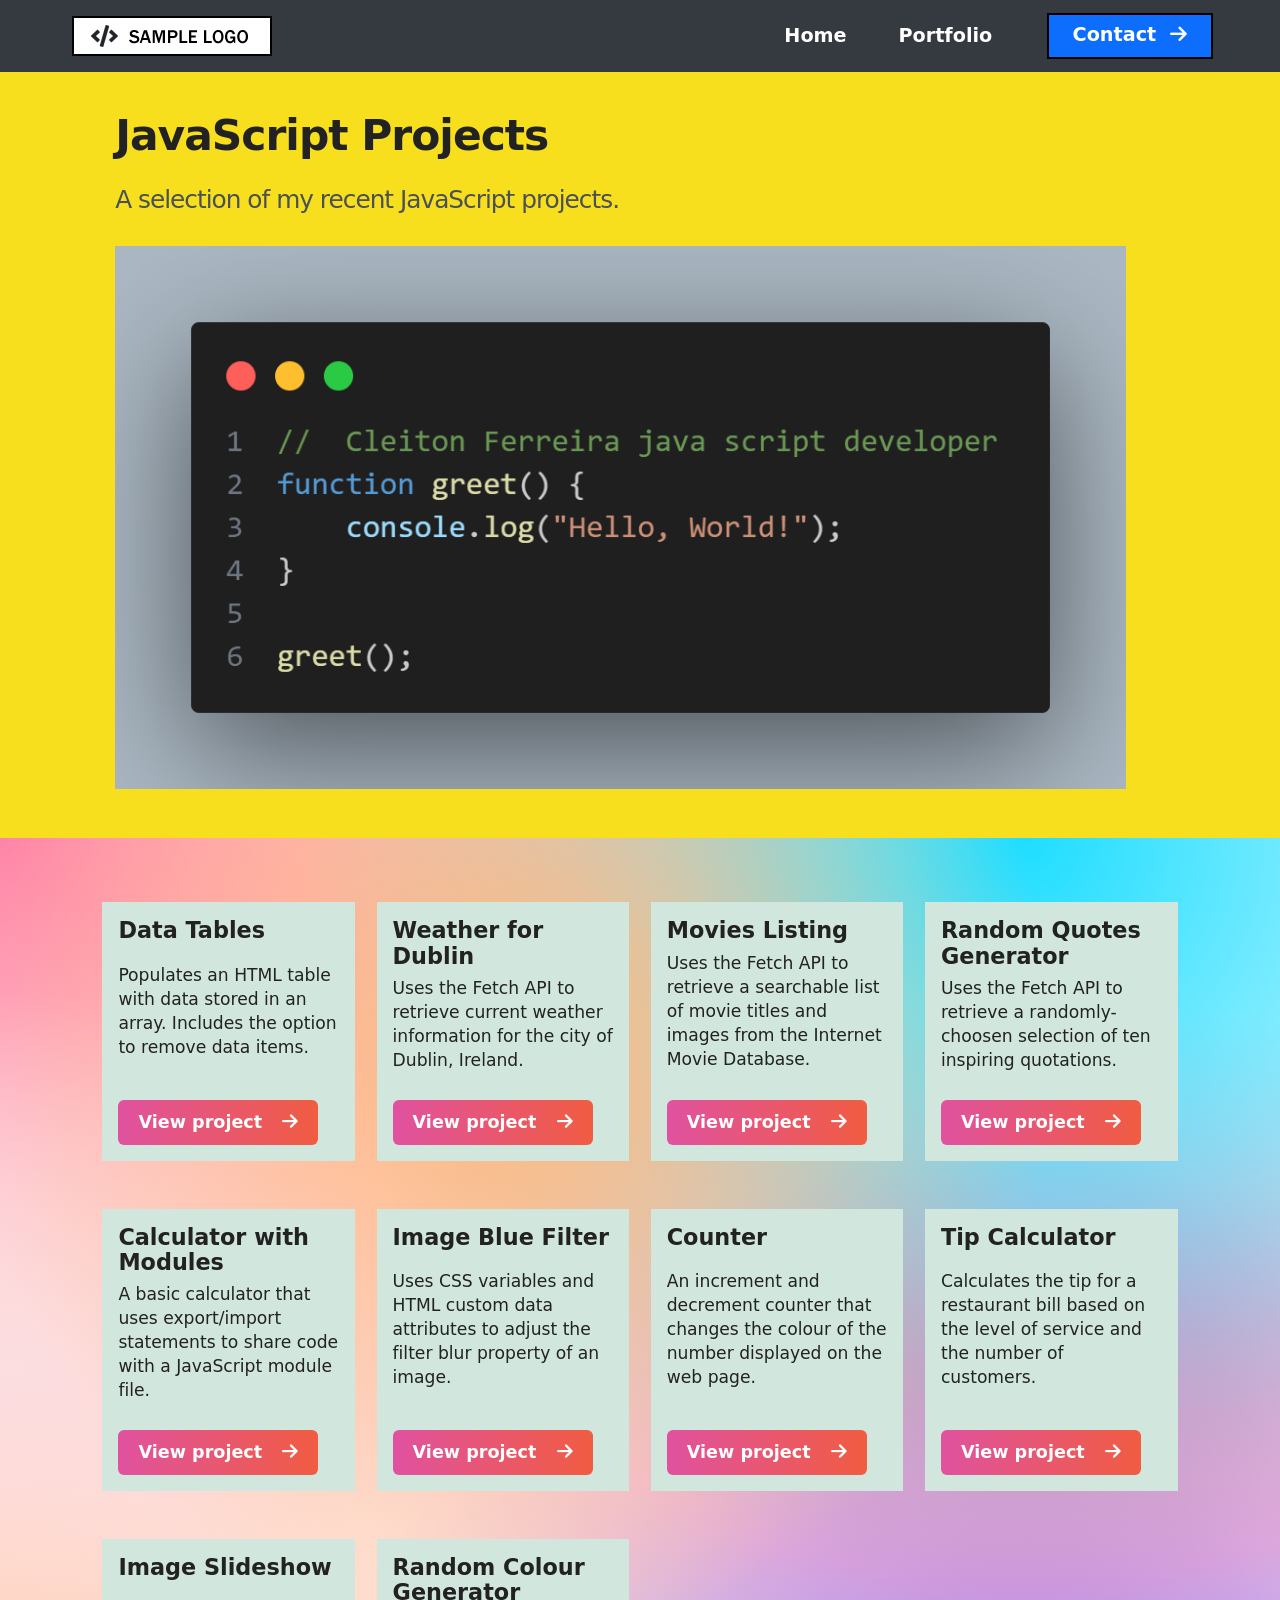
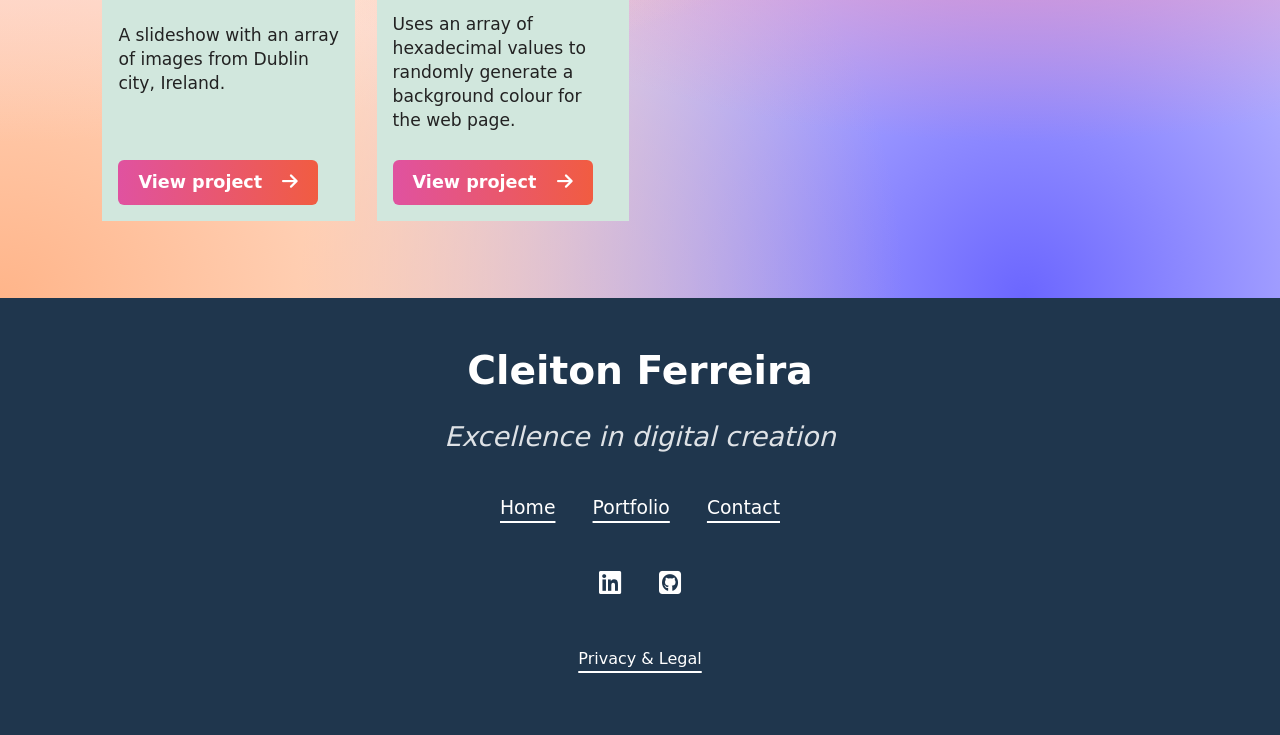
<file: portfolio/js/index.html>
<!DOCTYPE html>
<html lang="en">
<head>
    <meta charset="UTF-8">
    <meta http-equiv="X-UA-Compatible" content="IE=edge">
    <meta name="viewport" content="width=device-width, initial-scale=.0">
    <title> Cleiton Ferreira | Front-end Developer | JavaScript Portfolio</title>
    <meta name="description" content="A sample collection of my recent JavaScript projects.">

    <!-- Stylesheets -->
    <link rel="stylesheet" href="assets/css/lunadoge.css" />
    <link rel="stylesheet" href="assets/css/css-javascript.css" />

    <style>
        /* ============ Header Colours =============*/
        header.hero-block-js { background-color: #f7df1e }
        header.hero-block-js h1 { color: #222 }
        header.hero-block-js h2 { color: var(--gray-700) }

        /* Main Colours */
        .theme-js {
            background-image:#ff0000;background-image:
            radial-gradient(at 40% 20%, hsla(28,100%,74%,1) 0, transparent 50%),
            radial-gradient(at 80% 0%, hsla(189,100%,56%,1) 0, transparent 50%),
            radial-gradient(at 0% 50%, hsla(355,85%,93%,1) 0, transparent 50%),
            radial-gradient(at 80% 50%, hsla(340,100%,76%,1) 0, transparent 50%),
            radial-gradient(at 0% 100%, hsla(22,100%,77%,1) 0, transparent 50%),
            radial-gradient(at 80% 100%, hsla(242,100%,70%,1) 0, transparent 50%),
            radial-gradient(at 0% 0%, hsla(343,100%,76%,1) 0, transparent 50%);
        }

        .theme-js .col-4 { background-color: var(--green-100) }
        .theme-js h3 { color: #222 }
        .theme-js p { color: #222 }

        /* Button Colours: passive state */
        .theme-js a.btn {
            color: #fff; background-color: blue; transition: 0.2s;
            border-radius: 6px
        }

        /* Button Colours: active state */
        .theme-js a.btn:hover { background-color: darkblue }

        .theme-js a.btn { background-image: linear-gradient(to right,#e052a0,#f15c41) }
        .theme-js a.btn:hover { filter: brightness(140%) saturate(140%) }
    </style>

    <!-- Font Awesome 6.1 icons -->
    <link rel="stylesheet" href="https://cdnjs.cloudflare.com/ajax/libs/font-awesome/6.1.1/css/all.min.css" integrity="sha512-KfkfwYDsLkIlwQp6LFnl8zNdLGxu9YAA1QvwINks4PhcElQSvqcyVLLD9aMhXd13uQjoXtEKNosOWaZqXgel0g==" crossorigin="anonymous" referrerpolicy="no-referrer" />
</head>

<body>
    <!-- navigation menu -->
    <nav class="container-menu menu-desktop menu-sticky">
        <a href="../../index.html"><img src="assets/img/website-logo-sample.png" alt="website logo"></a>
        <ul class="">
            <li><a href="../../index.html">Home</a></li>
            <li><a href="../../portfolio/index.html">Portfolio</a></li>
            <li><a href="../../contact/index.html" id="btn-cta"><span>Contact</span><i class="fas fa-arrow-right"></i></a></li>
        </ul>
        <div class="item-icon">
            <div class="bar1"></div>
            <div class="bar2"></div>
            <div class="bar3"></div>
        </div>
    </nav>

    <!-- header hero block -->
    <header class="hero-block hero-block-js">
        <div class="hero-text-container">
            <h1>JavaScript Projects</h1>
            <h2>A selection of my recent JavaScript projects.</h2>
            <img src="assets/img/code.png" alt="Code JavaScript for Cleiton Ferreira">
        </div>
    </header>

    <!-- main content with sections -->
    <main>
        <section class="container-flex theme-js">
            <div class="col-4">
                <h3>Data Tables</h3>
                <p>Populates an HTML table with data stored in an array. Includes the option to remove data items.</p>
                <div class="container-btn">
                    <a href="data-tables/index.html" class="btn btn-primary"><span>View project</span> <i class="fa-solid fa-arrow-right"></i></a>
                </div>
            </div>
            <div class="col-4">
                <h3>Weather for Dublin</h3>
                <p>Uses the Fetch API to retrieve current weather information for the city of Dublin, Ireland.</p>
                <div class="container-btn">
                    <a href="weather/index.html" class="btn btn-primary"><span>View project</span> <i class="fa-solid fa-arrow-right"></i></a>
                </div>
            </div>
            <div class="col-4">
                <h3>Movies Listing</h3>
                <p>Uses the Fetch API to retrieve a searchable list of movie titles and images from the Internet Movie Database.</p>
                <div class="container-btn">
                    <a href="movies/index.html" class="btn btn-primary"><span>View project</span> <i class="fa-solid fa-arrow-right"></i></a>
                </div>
            </div>
            <div class="col-4">
                <h3>Random Quotes Generator</h3>
                <p>Uses the Fetch API to retrieve a randomly-choosen selection of ten inspiring quotations.</p>
                <div class="container-btn">
                    <a href="quotes/index.html" class="btn btn-primary"><span>View project</span> <i class="fa-solid fa-arrow-right"></i></a>
                </div>
            </div>
            <div class="col-4">
                <h3>Calculator with Modules</h3>
                <p>A basic calculator that uses export/import statements to share code with a JavaScript module file.</p>
                <div class="container-btn">
                    <a href="calculator-modules/index.html" class="btn btn-primary"><span>View project</span> <i class="fa-solid fa-arrow-right"></i></a>
                </div>
            </div>
            <div class="col-4">
                <h3>Image Blue Filter</h3>
                <p>Uses CSS variables and HTML custom data attributes to adjust the filter blur property of an image.</p>
                <div class="container-btn">
                    <a href="image-blur-filter/index.html" class="btn btn-primary"><span>View project</span> <i class="fa-solid fa-arrow-right"></i></a>
                </div>
            </div>
            <div class="col-4">
                <h3>Counter</h3>
                <p>An increment and decrement counter that changes the colour of the number displayed on the web page.</p>
                <div class="container-btn">
                    <a href="counter/index.html" class="btn btn-primary"><span>View project</span> <i class="fa-solid fa-arrow-right"></i></a>
                </div>
            </div>
            <div class="col-4">
                <h3>Tip Calculator</h3>
                <p>Calculates the tip for a restaurant bill based on the level of service and the number of customers.</p>
                <div class="container-btn">
                    <a href="tip-calculator/index.html" class="btn btn-primary"><span>View project</span> <i class="fa-solid fa-arrow-right"></i></a>
                </div>
            </div>
            <div class="col-4">
                <h3>Image Slideshow</h3>
                <p>A slideshow with an array of images from Dublin city, Ireland.</p>
                <div class="container-btn">
                    <a href="image-slideshow/index.html" class="btn btn-primary"><span>View project</span> <i class="fa-solid fa-arrow-right"></i></a>
                </div>
            </div>
            <div class="col-4">
                <h3>Random Colour Generator</h3>
                <p>Uses an array of hexadecimal values to randomly generate a background colour for the web page.</p>
                <div class="container-btn">
                    <a href="colours/index.html" class="btn btn-primary"><span>View project</span> <i class="fa-solid fa-arrow-right"></i></a>
                </div>
            </div>
            <div class="col-4" style="background-color: transparent;">
                <p></p>
            </div>
            <div class="col-4" style="background-color: transparent;">
                <p></p>
            </div>
        </section>
    </main>

    <!-- footer -->
    <footer>
        <h2>Cleiton Ferreira</h2>
        <h3>Excellence in digital creation</h3>
        <ul class="footer-links">
            <li><a href="../../index.html">Home</a></li>
            <li><a href="../../portfolio/index.html">Portfolio</a></li>
            <li><a href="../../contact/index.html">Contact</a></li>
        </ul>
        <ul class="footer-icons">
            <li><a href="https://www.linkedin.com/in/cleiton-ferreira-da-silva-987b93311/" target="_blank"><i class="fab fa-linkedin"></i></a></li>
            <li><a href="https://github.com/CleitoSilva" target="_blank"><i class="fab fa-github-square"></i></a></li>
        </ul>
        <p class="index.html"> <a href="../../privacy.html" style="color: #fff; background-color:transparent;">Privacy &amp; Legal</a> </p>
    </footer>

    <script src="assets/js/menu.js"></script>
</body>
</html>
</file>
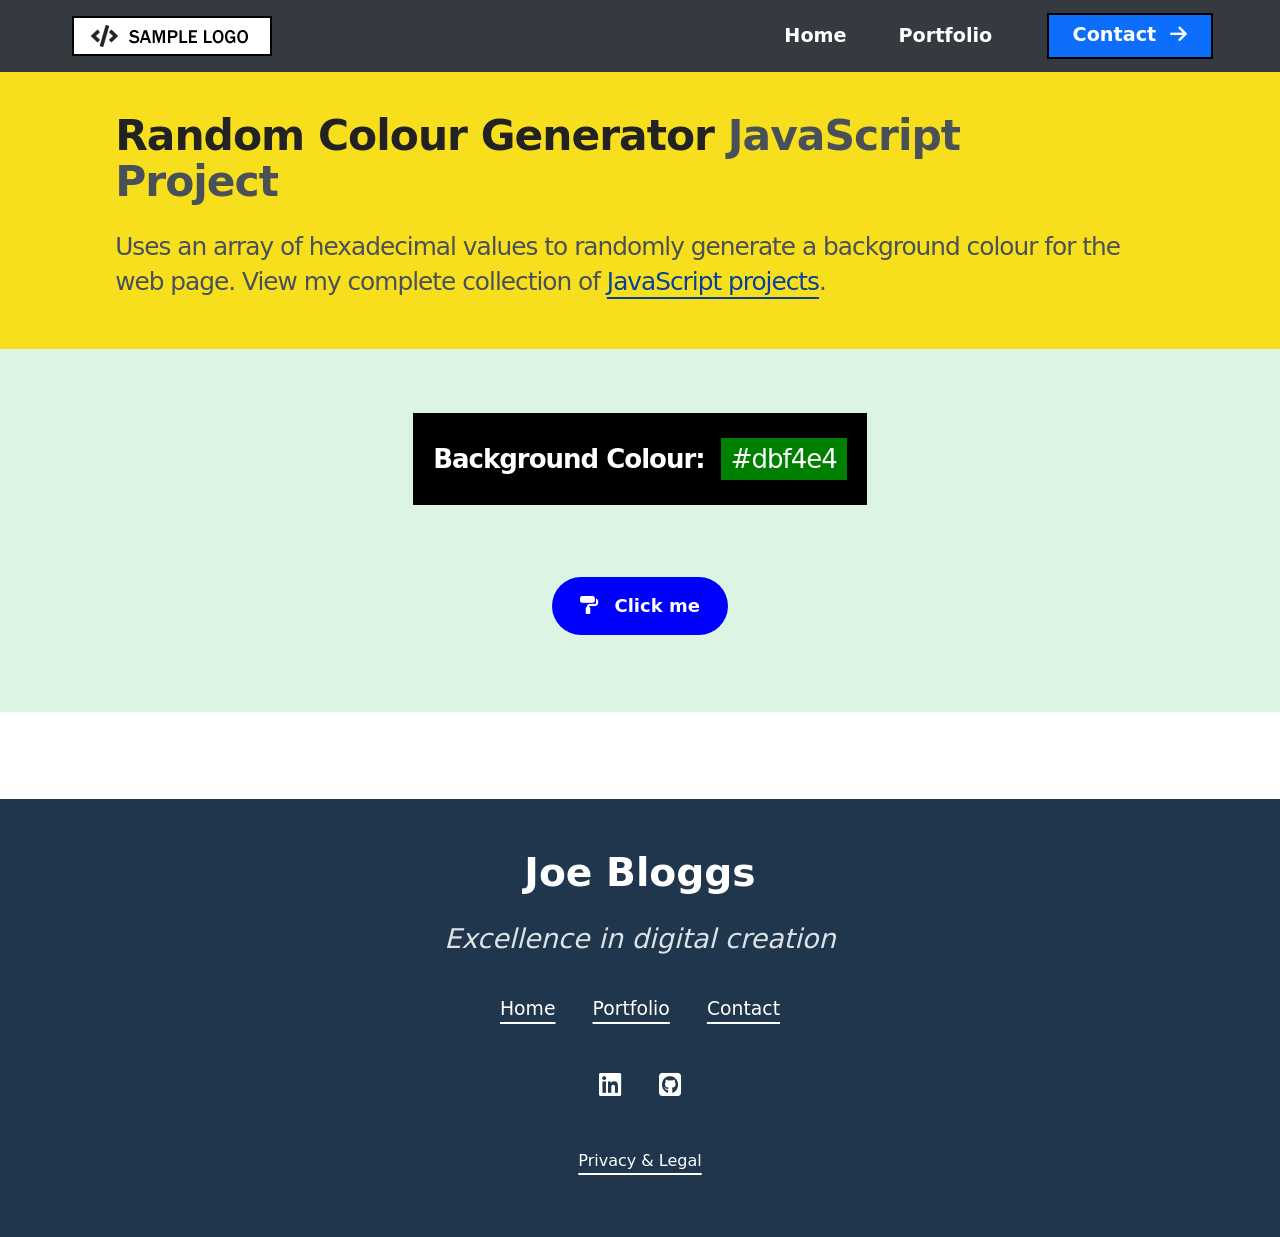
<file: portfolio/js/colours/index.html>
<!DOCTYPE html>
<html lang="en">
<head>
    <meta charset="UTF-8">
    <meta http-equiv="X-UA-Compatible" content="IE=edge">
    <meta name="viewport" content="width=device-width, initial-scale=1.0">
    <title>Joe Bloggs | Front-end Developer | JavaScript Random Colour Generator Project</title>
    <meta name="description" content="Uses an array of hexadecimal values to randomly generate a background colour for the web page.">

	<!-- Stylesheets -->
    <link rel="stylesheet" href="../assets/css/lunadoge.min.css" />
    <link rel="stylesheet" href="../assets/css/css-javascript.css" />

    <style>

        /* ============ Header Colours =============*/
        header.hero-block-js { background-color: #f7df1e }
        header.hero-block-js h1 { color: #222 }
        header.hero-block-js h2 { color: var(--gray-700) }

        main { min-height: 50vh}
        .theme-js .col-2 { background-color: var(--green-100) }
        .theme-js h3 { color: #222 }
        .theme-js p { color: #222 }

        /* Button Colours: passive state */
        .theme-js a.btn {
            color: #fff; background-color: blue; transition: 0.2s;
            border-radius: 6px
        }

        /* Button Colours: active state */
        .theme-js a.btn:hover { background-color: darkblue }

        .theme-js a.btn { background-image: linear-gradient(to right,#e052a0,#f15c41) }
        .theme-js a.btn:hover { filter: brightness(140%) saturate(140%) }

        /* ===== END PAGE CUSTOM COLOURS ==========*/

        /* ===== THIS PROJECT ONLY ==========*/

        .theme-js { background-color:#dbf4e4; text-align: center }

        .theme-js h2 {
            text-align: center; margin: 0 auto;
            font-size: 26px;
            color: #fff; background-color: #000;
            display: inline-block;
            padding: 20px; line-height: 2;
        }

        #color-display { background-color: green; font-weight: 400; padding: 6px 10px  }

        .theme-js p { width: 100% }
        #btn-color {
            display: block;
            text-align: center;
            margin: 20px auto 0 auto;
            padding: 20px 28px;
            border: 1px none #000;
            background-color: blue;
            transition: all 350ms ease;
            color: #fff;
            font-size: 18px;
            line-height: 1;
            border-radius: 50px;
        }
        #btn-color:hover {background-color: darkblue }
        #btn-color i { margin-right: 10px }

    </style>

	<!-- Font Awesome 6.1 icons -->
    <link rel="stylesheet" href="https://cdnjs.cloudflare.com/ajax/libs/font-awesome/6.1.1/css/all.min.css" integrity="sha512-KfkfwYDsLkIlwQp6LFnl8zNdLGxu9YAA1QvwINks4PhcElQSvqcyVLLD9aMhXd13uQjoXtEKNosOWaZqXgel0g==" crossorigin="anonymous" referrerpolicy="no-referrer" />

</head>


<body>

    <!-- navigation menu -->

    <nav class="container-menu menu-desktop menu-sticky">
        <a href="../../../index.html"><img src="../assets/img/website-logo-sample.png" alt="website logo"></a>
        <ul class="">
            <li><a href="../../../index.html">Home</a></li>
            <li><a href="../../../portfolio/index.html">Portfolio</a></li>
            <li><a href="../../../contact/index.html" id="btn-cta"><span>Contact</span><i class="fas fa-arrow-right"></i></a></li>
        </ul>
        <div class="item-icon">
            <div class="bar1"></div>
            <div class="bar2"></div>
            <div class="bar3"></div>
        </div>
    </nav>

    <!-- header hero block -->
    <header class="hero-block hero-block-js">
        <div class="hero-text-container">
            <h1>Random Colour Generator <span>JavaScript Project</span></h1>
            <h2>Uses an array of hexadecimal values to randomly generate a background colour for the web page. View my complete collection of <a href="../index.html">JavaScript projects</a>.</h2>
        </div>
    </header>

    <!-- main content with sections -->
    <main>

        <section class="container-flex theme-js">

            <h2>Background Colour: &nbsp;<span id="color-display">#dbf4e4</span></h2>
            <p>&nbsp;</p>
            <button class="btn" id="btn-color">
                <i class="fa-solid fa-paint-roller"></i> Click me
            </button>

        </section>

    </main>

    <script>
        const arrHex = [0, 1, 2, 3, 4, 5, 6, 7, 8, 9, "A", "B", "C", "D", "E", "F"];
const btnColor = document.querySelector("#btn-color");
const strColorDisplay = document.querySelector("#color-display");

btnColor.addEventListener("click", function () {
   let strHexColor = "#";
   for (let i = 0; i < 6; i++) {
      strHexColor = strHexColor + arrHex[getRandomNumber()];
   }
   strColorDisplay.textContent = strHexColor;
   document.querySelector(".theme-js").style.backgroundColor = strHexColor;
});

// Generate random number in range 0 - 15
   function getRandomNumber() {
   return Math.floor(Math.random() * arrHex.length);
}
    </script>


    <!-- footer -->
	<footer>

		<h2>Joe Bloggs</h2>

		<h3>Excellence in digital creation</h3>

		<ul class="footer-links">
			<li><a href="../../../index.html">Home</a></li>
			<li><a href="../../../portfolio/index.html">Portfolio</a></li>
			<li><a href="../../../contact/index.html">Contact</a></li>
		</ul>

		<ul class="footer-icons">
			<li><a href="https://www.linkedin.com/nnnnnnnnnnn" target="_blank"><i class="fab fa-linkedin"></i></a></li>
			<li><a href="https://github.com/nnnnnnnnnn" target="_blank"><i class="fab fa-github-square"></i></a></li>
		</ul>

		<p class="index.html"> <a href="../../../privacy.html" style="color: #fff; background-color:transparent;">Privacy &amp; Legal</a> </p>

    </footer>

    <script src="../assets/js/menu.js"></script>


</body>
</html>
</file>
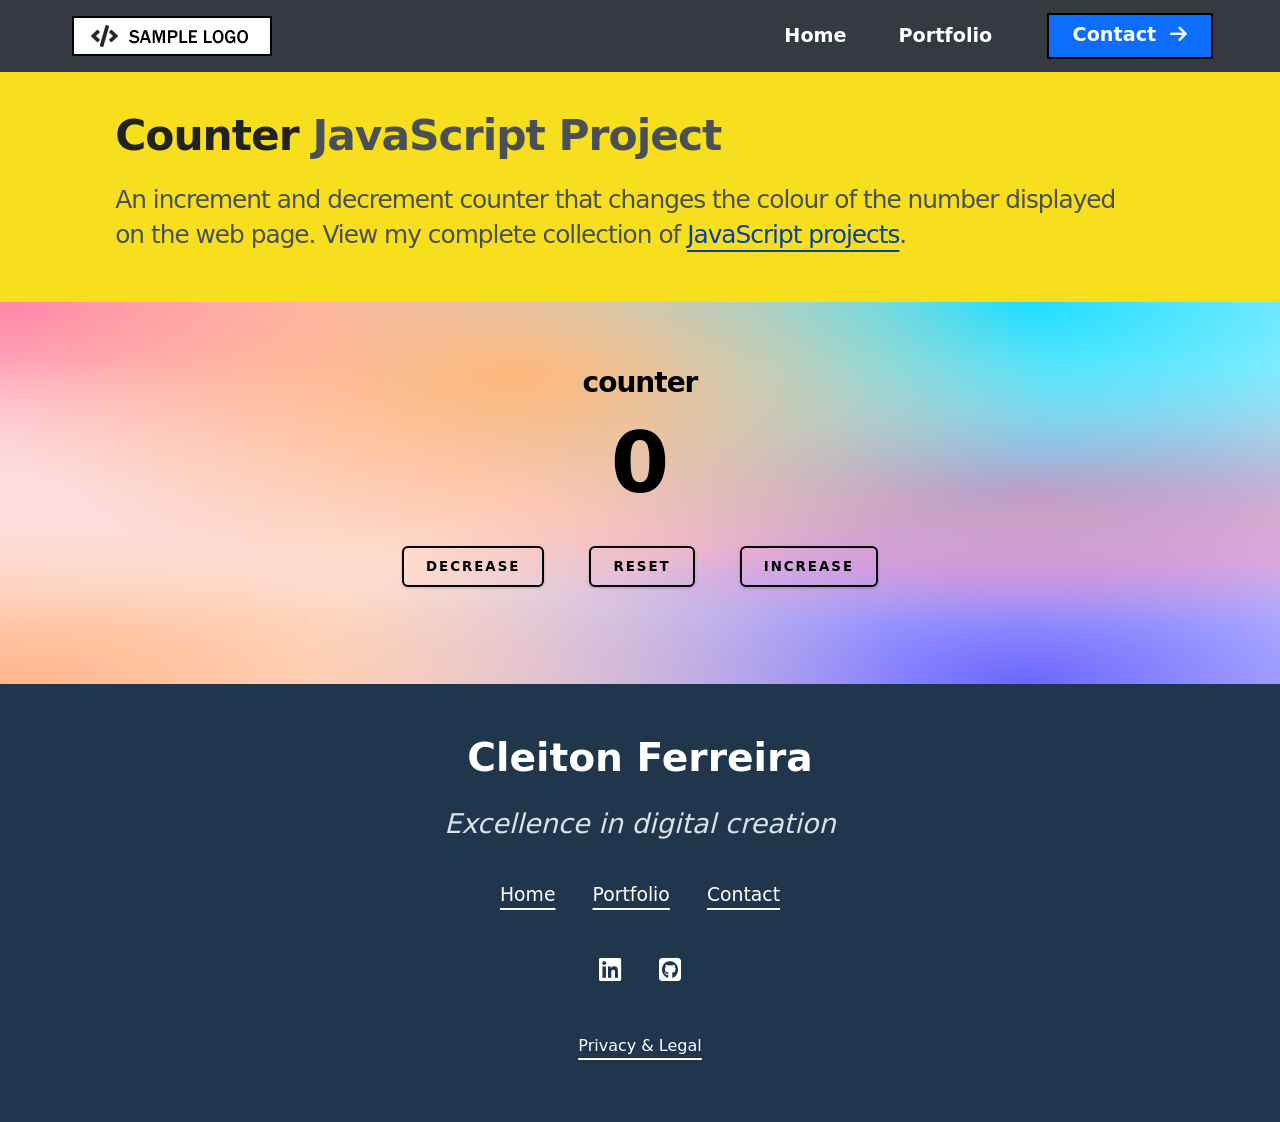
<file: portfolio/js/counter/index.html>
<!DOCTYPE html>
<html lang="en">
<head>
    <meta charset="UTF-8">
    <meta http-equiv="X-UA-Compatible" content="IE=edge">
    <meta name="viewport" content="width=device-width, initial-scale=1.0">
    <title>Cleiton Ferreira | Front-end Developer | JavaScript Counter Project</title>
    <meta name="description" content="An increment and decrement counter that changes the colour of the number displayed on the web page.">

	<!-- Stylesheets -->
    <link rel="stylesheet" href="../assets/css/lunadoge.min.css" />
    <link rel="stylesheet" href="../assets/css/css-javascript.css" />

    <style>

        /* ============ Header Colours =============*/
        header.hero-block-js { background-color: #f7df1e }
        header.hero-block-js h1 { color: #222 }
        header.hero-block-js h2 { color: var(--gray-700) }

        /* Main Colours */
        .theme-js {
            background-image:#ff0000; background-image:
            radial-gradient(at 40% 20%, hsla(28,100%,74%,1) 0, transparent 50%),
            radial-gradient(at 80% 0%, hsla(189,100%,56%,1) 0, transparent 50%),
            radial-gradient(at 0% 50%, hsla(355,85%,93%,1) 0, transparent 50%),
            radial-gradient(at 80% 50%, hsla(340,100%,76%,1) 0, transparent 50%),
            radial-gradient(at 0% 100%, hsla(22,100%,77%,1) 0, transparent 50%),
            radial-gradient(at 80% 100%, hsla(242,100%,70%,1) 0, transparent 50%),
            radial-gradient(at 0% 0%, hsla(343,100%,76%,1) 0, transparent 50%);
        }

        .theme-js .col-2 { background-color: var(--green-100) }
        .theme-js h3 { color: #222 }
        .theme-js p { color: #222 }

        /* Button Colours: passive state */
        .theme-js a.btn {
            color: #fff; background-color: blue; transition: 0.2s;
            border-radius: 6px
        }

        /* Button Colours: active state */
        .theme-js a.btn:hover { background-color: darkblue }

        .theme-js a.btn { background-image: linear-gradient(to right,#e052a0,#f15c41) }
        .theme-js a.btn:hover { filter: brightness(140%) saturate(140%) }

        /* ========= ENDS CUSTOM CSS FOR WEB PAGE ======= */

        .theme-js .btn-container { display: block; width: 100% }

        .theme-js { display: flex; align-items: center; flex-direction:column; text-align: center }

        .theme-js h2 { font-size: 28px; text-align: center; margin: 0 auto }
        .theme-js #value {
            font-size: 84px; font-weight: 600;
            margin: 0 auto;
            display: block;
        }

        .theme-js .btn {
            letter-spacing: 2px;
            display: inline-block;
            cursor: pointer;
            box-shadow: 0 1px 3px rgba(0, 0, 0, 0.2);
            text-transform: uppercase;
            background: transparent;
            padding: 12px 22px;
            margin: 20px;
            border: solid 2px #000;
            border-radius: 6px;
        }

        .theme-js .btn:hover {
            background-color: #fff;
        }

    </style>

	<!-- Font Awesome 6.1 icons -->
    <link rel="stylesheet" href="https://cdnjs.cloudflare.com/ajax/libs/font-awesome/6.1.1/css/all.min.css" integrity="sha512-KfkfwYDsLkIlwQp6LFnl8zNdLGxu9YAA1QvwINks4PhcElQSvqcyVLLD9aMhXd13uQjoXtEKNosOWaZqXgel0g==" crossorigin="anonymous" referrerpolicy="no-referrer" />

</head>


<body>

    <!-- navigation menu -->

    <nav class="container-menu menu-desktop menu-sticky">
        <a href="../../../index.html"><img src="../assets/img/website-logo-sample.png" alt="website logo"></a>
        <ul class="">
            <li><a href="../../../index.html">Home</a></li>
            <li><a href="../../../portfolio/index.html">Portfolio</a></li>
            <li><a href="../../../contact/index.html" id="btn-cta"><span>Contact</span><i class="fas fa-arrow-right"></i></a></li>
        </ul>
        <div class="item-icon">
            <div class="bar1"></div>
            <div class="bar2"></div>
            <div class="bar3"></div>
        </div>
    </nav>

    <!-- header hero block -->
    <header class="hero-block hero-block-js">
        <div class="hero-text-container">
            <h1>Counter <span>JavaScript Project</span></h1>
            <h2>An increment and decrement counter that changes the colour of the number displayed on the web page. View my complete collection of <a href="../index.html">JavaScript projects</a>.</h2>
        </div>
    </header>

    <!-- main content with sections -->
    <main>

        <section class="container-flex theme-js">

            <h2>counter</h2>
            <span id="value">0</span>

            <div class="button-container">
                <button class="btn decrease">decrease</button>
                <button class="btn reset">reset</button>
                <button class="btn increase">increase</button>
            </div>

        </section>

    </main>

    <script>
        // set inital value to zero
let count = 0;
// select value and buttons
const value = document.querySelector("#value");
const btns = document.querySelectorAll(".btn");

btns.forEach(function (btn) {
   btn.addEventListener("click", function (e) {
      const styles = e.currentTarget.classList;
      if (styles.contains("decrease")) {
         count--;
      }
      else if (styles.contains("increase")) {
         count++;
      }
      else {
         count = 0;
      }

      if (count > 0) {
         value.style.color = "green";
      }
      if (count < 0) {
         value.style.color = "red";
      }
      if (count === 0) {
         value.style.color = "#222";
      }
      value.textContent = count;
   });
});
    </script>


    <!-- footer -->
	<footer>

		<h2>Cleiton Ferreira</h2>

		<h3>Excellence in digital creation</h3>

		<ul class="footer-links">
			<li><a href="../../../index.html">Home</a></li>
			<li><a href="../../../portfolio/index.html">Portfolio</a></li>
			<li><a href="../../../contact/index.html">Contact</a></li>
		</ul>

		<ul class="footer-icons">
			<li><a href="https://www.linkedin.com/nnnnnnnnnnn" target="_blank"><i class="fab fa-linkedin"></i></a></li>
			<li><a href="https://github.com/nnnnnnnnnn" target="_blank"><i class="fab fa-github-square"></i></a></li>
		</ul>

		<p class="index.html"> <a href="../../../privacy.html" style="color: #fff; background-color:transparent;">Privacy &amp; Legal</a> </p>

    </footer>

    <script src="../assets/js/menu.js"></script>


</body>
</html>
</file>
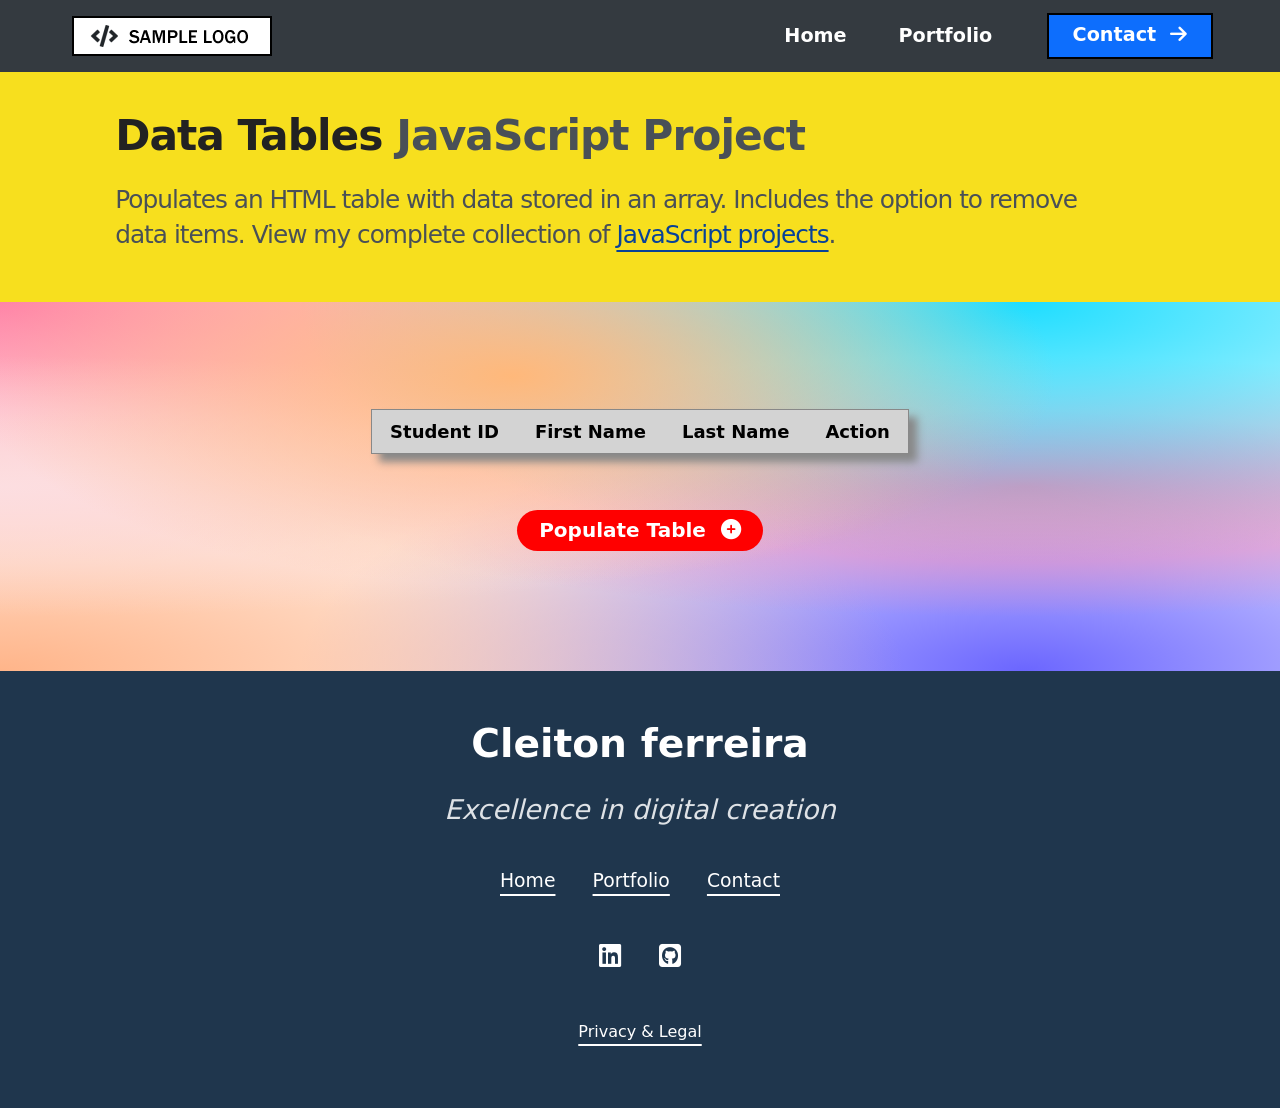
<file: portfolio/js/data-tables/index.html>
<!DOCTYPE html>
<html lang="en">
<head>
    <meta charset="UTF-8">
    <meta http-equiv="X-UA-Compatible" content="IE=edge">
    <meta name="viewport" content="width=device-width, initial-scale=1.0">
    <title>Cleiton ferreira | Front-end Developer | JavaScript Data Tables Project </title>
    <meta name="description" content="Uses the Fetch API to retrieve a searchable list of movie titles and images from the Internet Movie Database.">

	<!-- Stylesheets -->
    <link rel="stylesheet" href="../assets/css/lunadoge.min.css" />
    <link rel="stylesheet" href="../assets/css/css-javascript.css" />

    <style>

        /* ============ Header Colours =============*/
        header.hero-block-js { background-color: #f7df1e }
        header.hero-block-js h1 { color: #222 }
        header.hero-block-js h2 { color: var(--gray-700) }

        /* Main Colours */
        .theme-js {
            background-image:#ff0000; background-image:
            radial-gradient(at 40% 20%, hsla(28,100%,74%,1) 0, transparent 50%),
            radial-gradient(at 80% 0%, hsla(189,100%,56%,1) 0, transparent 50%),
            radial-gradient(at 0% 50%, hsla(355,85%,93%,1) 0, transparent 50%),
            radial-gradient(at 80% 50%, hsla(340,100%,76%,1) 0, transparent 50%),
            radial-gradient(at 0% 100%, hsla(22,100%,77%,1) 0, transparent 50%),
            radial-gradient(at 80% 100%, hsla(242,100%,70%,1) 0, transparent 50%),
            radial-gradient(at 0% 0%, hsla(343,100%,76%,1) 0, transparent 50%);
        }

        .theme-js .col-2 { background-color: var(--green-100) }
        .theme-js h3 { color: #222 }
        .theme-js p { color: #222 }

        /* Button Colours: passive state */
        .theme-js a.btn {
            color: #fff; background-color: blue; transition: 0.2s;
            border-radius: 6px
        }

        /* Button Colours: active state */
        /* .theme-js a.btn:hover { background-color: darkblue }

        .theme-js a.btn { background-image: linear-gradient(to right,#e052a0,#f15c41) }
        .theme-js a.btn:hover { filter: brightness(140%) saturate(140%) }  */

        /* ========= ENDS CUSTOM CSS FOR WEB PAGE ======= */


        .theme-js { text-align: center}
        .container-table { margin: 0 auto;}

        @media (min-width: 768px) {
            .container-table {
                padding-top: 4%;
                padding-bottom: 4%
            }
        }

        @media (max-width: 767px) {
            .container-table {
                padding: 5% 10%
            }
        }

        /* All tables */
        .data-table {
            border-collapse: collapse;
            font-size: 18px;
            width: 100%;
            overflow: scroll;
            margin-bottom: 56px;
            border: solid 1px #888;
            box-shadow: 8px 8px 8px #888;
        }

        .data-table td, .data-table th { padding: 8px 18px; text-align: left }

        /* Tables with light theme */
        .table-theme-light thead tr th { background-color: lightgray }
        .table-theme-light tr:nth-child(odd)  { background-color: #fff }
        .table-theme-light tr:nth-child(even) { background-color: #E1E4E7 }

        /* Delete button */
        .theme-js .table-theme-light td a.btn {
            background-color: blue;
            color:#fff;
            padding: 4px 12px;
            font-size: 90%;
            border-radius: 5px;
            cursor: pointer;
        }

        .theme-js .table-theme-light td a.btn:hover {
            background-color: darkblue;
        }

        .table-theme-light td a.btn i { margin-right: 12px }

        .table-theme-light td a.btn > * { pointer-events: none; }

        button.add-row {
            padding: 10px 22px;
            background-color: red;
            color:#fff;
            font-size: 20px;
            border-radius: 50px;
            margin-bottom: 48px;
        }

        button.add-row i { margin-left: 8px }

    </style>

	<!-- Font Awesome 6.1 icons -->
    <link rel="stylesheet" href="https://cdnjs.cloudflare.com/ajax/libs/font-awesome/6.1.1/css/all.min.css" integrity="sha512-KfkfwYDsLkIlwQp6LFnl8zNdLGxu9YAA1QvwINks4PhcElQSvqcyVLLD9aMhXd13uQjoXtEKNosOWaZqXgel0g==" crossorigin="anonymous" referrerpolicy="no-referrer" />

</head>


<body>

    <!-- navigation menu -->

    <nav class="container-menu menu-desktop menu-sticky">
        <a href="../../../index.html"><img src="../assets/img/website-logo-sample.png" alt="website logo"></a>
        <ul class="">
            <li><a href="../../../index.html">Home</a></li>
            <li><a href="../../../portfolio/index.html">Portfolio</a></li>
            <li><a href="../../../contact/index.html" id="btn-cta"><span>Contact</span><i class="fas fa-arrow-right"></i></a></li>
        </ul>
        <div class="item-icon">
            <div class="bar1"></div>
            <div class="bar2"></div>
            <div class="bar3"></div>
        </div>
    </nav>

    <!-- header hero block -->
    <header class="hero-block hero-block-js">
        <div class="hero-text-container">
            <h1>Data Tables <span>JavaScript Project</span></h1>
            <h2>Populates an HTML table with data stored in an array. Includes the option to remove data items. View my complete collection of <a href="../index.html">JavaScript projects</a>.</h2>
        </div>
    </header>

    <!-- main content with sections -->
    <main>

        <section class="container-flex theme-js">

            <div class="container-table">


                <table class="data-table table-theme-light" id="myTable">
                  <thead>
                      <tr>
                          <th>Student ID</th>
                          <th>First Name</th>
                          <th>Last Name</th>
                          <th>Action</th>
                      </tr>
                  </thead>
                  <tbody id= "studentData"></tbody>
                </table>

                <p><button class="add-row" id="btn_populate" onclick="populateTable()">Populate Table <i class="fa-solid fa-circle-plus"></i></button></p>

              </div>

        </section>

    </main>

    <script>
        let all_btns = document.querySelectorAll('#myTable .btn');

all_btns.forEach(el => el.addEventListener('click', event => {
   event.preventDefault();
   // get button id
   btn_id = event.currentTarget.id;
   deleteRow(btn_id);
}));


function deleteRow(btn_id) {
   const rows = document.querySelectorAll("#myTable tr");
   for (let i = rows.length; i--;) {
      if(rows[i].innerHTML.includes(btn_id)) {
         rows[i].parentNode.removeChild(rows[i]);
      }
   }
}

const arrStudentData = [
   {id: "24304", firstname:"Cleiton", lastname: "ferreira"},
   {id: "5678", firstname: "Jane", lastname: "Higgins"},
   {id: "1717", firstname: "Frank", lastname: "Jones"},
   {id: "2121", firstname: "Mary", lastname: "Dwyer"}
];

function populateTable(){
   let tableContent = "";
   let delBtn = "<a class=\"btn\" onclick=\"deleteRow(this)\"><i class=\"fa-solid fa-trash-can\"></i>Delete</a>";
      for(var i in arrStudentData){
         tableContent += "<tr>";
         tableContent += "<td>" + arrStudentData[i].id +"</td>"
            + "<td>" + arrStudentData[i].firstname +"</td>"
            + "<td>" + arrStudentData[i].lastname +"</td>"
            + "<td><a class=\"btn\" onclick=\"deleteRow("+arrStudentData[i].id+")\"><i class=\"fa-solid fa-trash-can\"></i>Delete</a></td>";
            tableContent += "</tr>";
       }

   document.getElementById("studentData").innerHTML = tableContent;
   document.getElementById("btn_populate").innerHTML = "Refresh Table <i class=\"fa-solid fa-circle-plus\"></i>";
}
    </script>


    <!-- footer -->
	<footer>

		<h2>Cleiton ferreira</h2>

		<h3>Excellence in digital creation</h3>

		<ul class="footer-links">
			<li><a href="../../../index.html">Home</a></li>
			<li><a href="../../../portfolio/index.html">Portfolio</a></li>
			<li><a href="../../../contact/index.html">Contact</a></li>
		</ul>

		<ul class="footer-icons">
			<li><a href="https://www.linkedin.com/in/cleiton-ferreira-da-silva-987b93311/" target="_blank"><i class="fab fa-linkedin"></i></a></li>
			<li><a href="https://github.com/CleitoSilva" target="_blank"><i class="fab fa-github-square"></i></a></li>
		</ul>

		<p class="index.html"> <a href="../../../privacy.html" style="color: #fff; background-color:transparent;">Privacy &amp; Legal</a> </p>

    </footer>

    <script src="../assets/js/menu.js"></script>


</body>
</html>
</file>
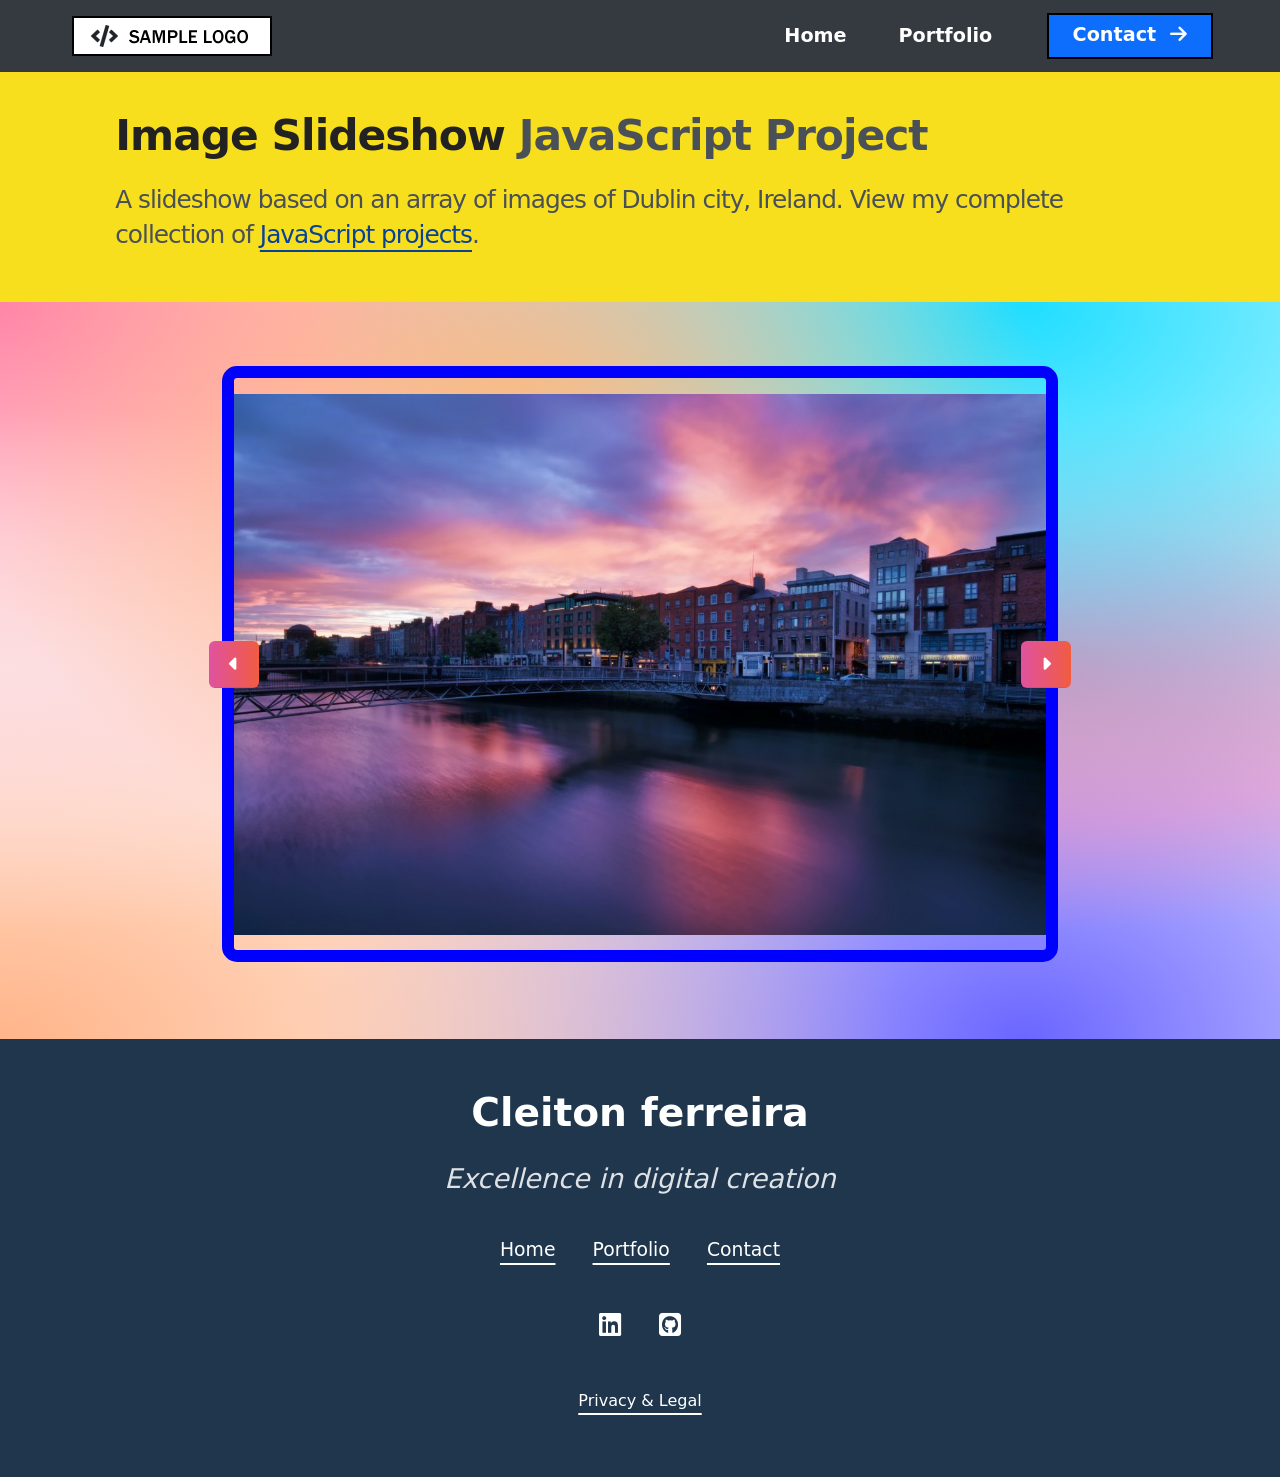
<file: portfolio/js/image-slideshow/index.html>
<!DOCTYPE html>
<html lang="en">
<head>
    <meta charset="UTF-8">
    <meta http-equiv="X-UA-Compatible" content="IE=edge">
    <meta name="viewport" content="width=device-width, initial-scale=1.0">
    <title>Cleiton ferreira | Front-end Developer | JavaScript Image Slider Project</title>
    <meta name="description" content="A sample collection of my recent JavaScript projects.">

	<!-- Stylesheets -->
    <link rel="stylesheet" href="../assets/css/lunadoge.min.css" />
    <link rel="stylesheet" href="../assets/css/css-javascript.css" />
    <style>


        /* ============ Header Colours =============*/
        header.hero-block-js { background-color: #f7df1e }
        header.hero-block-js h1 { color: #222 }
        header.hero-block-js h2 { color: var(--gray-700) }

        /* Main Colours */
        .theme-js {
            background-image:#ff0000;background-image:
            radial-gradient(at 40% 20%, hsla(28,100%,74%,1) 0, transparent 50%),
            radial-gradient(at 80% 0%, hsla(189,100%,56%,1) 0, transparent 50%),
            radial-gradient(at 0% 50%, hsla(355,85%,93%,1) 0, transparent 50%),
            radial-gradient(at 80% 50%, hsla(340,100%,76%,1) 0, transparent 50%),
            radial-gradient(at 0% 100%, hsla(22,100%,77%,1) 0, transparent 50%),
            radial-gradient(at 80% 100%, hsla(242,100%,70%,1) 0, transparent 50%),
            radial-gradient(at 0% 0%, hsla(343,100%,76%,1) 0, transparent 50%);
        }

        .theme-js .col-2 { background-color: var(--green-100) }
        .theme-js h3 { color: #222 }
        .theme-js p { color: #222 }

        /* Button Colours: passive state */
        .theme-js a.btn {
            color: #fff; background-color: blue; transition: 0.2s;
            border-radius: 6px
        }

        /* Button Colours: active state */
        .theme-js a.btn:hover { background-color: darkblue }

        .theme-js a.btn { background-image: linear-gradient(to right,#e052a0,#f15c41) }
        .theme-js a.btn:hover { filter: brightness(140%) saturate(140%) }
        .container-slider { width: 100%; padding: 0 15px; margin: 0 auto }

        .container-outer {
            max-width: 1140px;
            text-align: center;
            display: flex;
            flex-wrap: wrap;
        }

        .container-img {
            align-items: center !important;
            min-height: 596px;
            background: url("assets/img/dublin-0.jpg");
            background-repeat: no-repeat;
            /* background-attachment: fixed; */
            background-position: center;
            background-size: contain;
            border: 12px solid blue;
            border-radius: 15px;
            position: relative;
            margin: 0 auto;
            flex: 0 0 83.333333%;
            max-width: 83.333333%;
            flex: 0 0 80%;
            max-width: 80%;
        }

        @media (max-width: 767px) {
            .container-img { min-height: 30vh }
        }

        .btn-left, .btn-right {
            position: absolute; top: 50%;
            background: blue; color: #fff;
            font-size: 1.2rem;
            border: 0.2rem solid blue;
        }

        .btn-left { left: 0; transform: translate(-50%, -50%) }
        .btn-right { right: 0; transform: translate(50%, -50%); }

    </style>

	<!-- Font Awesome 6.1 icons -->
    <link rel="stylesheet" href="https://cdnjs.cloudflare.com/ajax/libs/font-awesome/6.1.1/css/all.min.css" integrity="sha512-KfkfwYDsLkIlwQp6LFnl8zNdLGxu9YAA1QvwINks4PhcElQSvqcyVLLD9aMhXd13uQjoXtEKNosOWaZqXgel0g==" crossorigin="anonymous" referrerpolicy="no-referrer" />

</head>


<body>

    <!-- navigation menu -->

    <nav class="container-menu menu-desktop menu-sticky">
        <a href="../../../index.html"><img src="../assets/img/website-logo-sample.png" alt="website logo"></a>
        <ul class="">
            <li><a href="../../../index.html">Home</a></li>
            <li><a href="../../../portfolio/index.html">Portfolio</a></li>
            <li><a href="../../../contact/index.html" id="btn-cta"><span>Contact</span><i class="fas fa-arrow-right"></i></a></li>
        </ul>
        <div class="item-icon">
            <div class="bar1"></div>
            <div class="bar2"></div>
            <div class="bar3"></div>
        </div>
    </nav>

    <!-- header hero block -->
    <header class="hero-block hero-block-js">
        <div class="hero-text-container">
            <h1>Image Slideshow <span>JavaScript Project</span></h1>
            <h2>A slideshow based on an array of images of Dublin city, Ireland. View my complete collection of <a href="../index.html">JavaScript projects</a>.</h2>
        </div>
    </header>

    <!-- main content with sections -->
    <main>

        <section class="container-flex theme-js">

            <div class="container-slider">
                <div class="container-outer">
                    <div class="container-img">

                    <a class="btn btn-left"><i class="fas fa-caret-left"></i></a>
                    <a class="btn btn-right"><i class="fas fa-caret-right"></i></a>

                    </div>
                </div>
            </div>

        </section>

    </main>

    <script>
     (function() {
   const pictures = [
      "dublin-0",
      "dublin-1",
      "dublin-2",
      "dublin-3",
      "dublin-4",
      "dublin-5"
];

// Select both left and right button. Add event listeners
const buttons = document.querySelectorAll('.btn')
const imageDIV = document.querySelector('.container-img')
let counter = 0

buttons.forEach(function(button){
   button.addEventListener('click', function(e) {

      if (button.classList.contains('btn-left')) {
         counter--;
         if (counter < 0) {
            counter = pictures.length - 1;
         }
         imageDIV.style.backgroundImage = `url('assets/img/${pictures[counter]}.jpg')`
         console.log(imageDIV.style.backgroundImage = `url('assets/img/${pictures[counter]}.jpg')`)
      }

      if (button.classList.contains('btn-right')) {
         counter++;
         if (counter > pictures.length - 1) {
         counter = 0;
      }
      imageDIV.style.backgroundImage = `url('assets/img/${pictures[counter]}.jpg')`
      console.log(imageDIV.style.backgroundImage = `url('assets/img/${pictures[counter]}.jpg')`)
      }
    }) // Ends loop for left and right arrows
   })
})();
    </script>


    <!-- footer -->
	<footer>

		<h2>Cleiton ferreira</h2>

		<h3>Excellence in digital creation</h3>

		<ul class="footer-links">
			<li><a href="../../../index.html">Home</a></li>
			<li><a href="../../../portfolio/index.html">Portfolio</a></li>
			<li><a href="../../../contact/index.html">Contact</a></li>
		</ul>

		<ul class="footer-icons">
			<li><a href="https://www.linkedin.com/nnnnnnnnnnn" target="_blank"><i class="fab fa-linkedin"></i></a></li>
			<li><a href="https://github.com/nnnnnnnnnn" target="_blank"><i class="fab fa-github-square"></i></a></li>
		</ul>

		<p class="index.html"> <a href="../../../privacy.html" style="color: #fff; background-color:transparent;">Privacy &amp; Legal</a> </p>

    </footer>

    <script src="../assets/js/menu.js"></script>


</body>
</html>
</file>
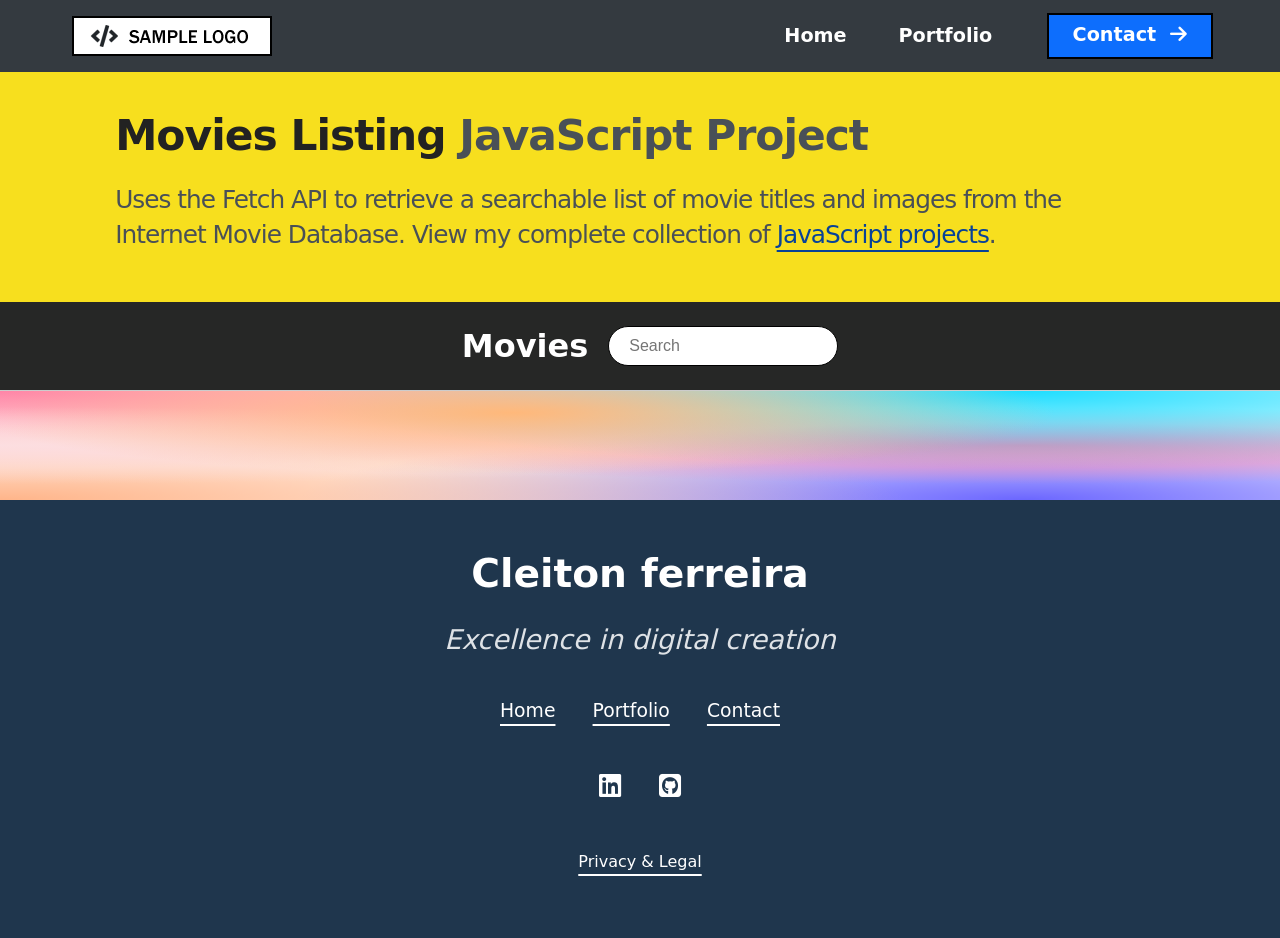
<file: portfolio/js/movies/index.html>
<!DOCTYPE html>
<html lang="en">
<head>
    <meta charset="UTF-8">
    <meta http-equiv="X-UA-Compatible" content="IE=edge">
    <meta name="viewport" content="width=device-width, initial-scale=1.0">
    <title>Cleiton ferreira | Front-end Developer | JavaScript Movies Listing Project</title>
    <meta name="description" content="Uses the Fetch API to retrieve a searchable list of movie titles and images from the Internet Movie Database.">

	<!-- Stylesheets -->
    <link rel="stylesheet" href="../assets/css/lunadoge.min.css" />
    <link rel="stylesheet" href="../assets/css/css-javascript.css" />

    <style>

        /* ============ Header Colours =============*/
        header.hero-block-js { background-color: #f7df1e }
        header.hero-block-js h1 { color: #222 }
        header.hero-block-js h2 { color: var(--gray-700) }

        /* Main Colours */

        main {
            background-image:#ff0000; background-image:
            radial-gradient(at 40% 20%, hsla(28,100%,74%,1) 0, transparent 50%),
            radial-gradient(at 80% 0%, hsla(189,100%,56%,1) 0, transparent 50%),
            radial-gradient(at 0% 50%, hsla(355,85%,93%,1) 0, transparent 50%),
            radial-gradient(at 80% 50%, hsla(340,100%,76%,1) 0, transparent 50%),
            radial-gradient(at 0% 100%, hsla(22,100%,77%,1) 0, transparent 50%),
            radial-gradient(at 80% 100%, hsla(242,100%,70%,1) 0, transparent 50%),
            radial-gradient(at 0% 0%, hsla(343,100%,76%,1) 0, transparent 50%);
        }
        .theme-js .col-2 { background-color: var(--green-100) }
        .theme-js h3 { color: #222 }
        .theme-js p { color: #222 }

        /* Button Colours: passive state */
        .theme-js a.btn {
            color: #fff; background-color: blue; transition: 0.2s;
            border-radius: 6px
        }

        .theme-js a.btn { background-image: linear-gradient(to right,#e052a0,#f15c41) }
        .theme-js a.btn:hover { filter: brightness(140%) saturate(140%) }

        /* ========= ENDS CUSTOM CSS FOR WEB PAGE ======= */

        #search-bar {
            width: 100%;
            background: rgb(38, 39, 38);
            display: flex;
            align-items: center;
            justify-content: center;
            border-bottom: 1px solid #ccc;
            text-align: center;
            padding: 20px 0;
        }

        #search-bar h1 {
            margin: 0 20px;
            color: #fff;
        }

        #search-bar a {
            text-decoration: none;
        }

        #search-bar form {
            display: flex;
            align-items: center;
        }

        #search {
            width: 230px;
            border: 1px solid black;
            outline: none;
            border-radius: 20px;
            padding-left: 15px;
            padding: 10px 20px;
            font-size: 16px;
        }

        main {
            display: flex;
            flex-direction: row; flex-wrap: wrap;
            width: 100%;
            justify-content: space-between;
        }

        /* Desktops/Laptops */
        @media (min-width: 1200px) {
            main {
                padding: 3.5% calc((100% - 1140px)/2) 5% calc((100% - 1140px)/2);
                margin: 0 auto;
            }
        }

        /* Tablets and smaller desktops */
        @media (min-width: 1025px) and (max-width: 1199px ) {
            main { padding: 3% 14% 3% 14% }
        }

        /* Tablets */
        @media (min-width: 768px) and (max-width: 1024px) {
            main { padding: 4% 5% 4% 5% }
        }

        /* Larger mobiles */
        @media (min-width: 400px) and (max-width: 767px)  {
            main { padding: 7% 13% 8% 13% }
        }

        /* Smaller mobiles */
        @media (max-width: 399px) {
            main { padding: 7% 10% 8% 10% }
        }

        main > div {
            margin: 19px 15px;
            background: red;
        }

        @media (min-width: 768px) {
            main > div { width: 22% }
        }

        @media (max-width: 767px) {
            main > div { width: 100%; margin: 20px 0 }
        }

        main img {
            width: 100%;
            height: 89%;
            object-fit: cover;
        }
        main h2 {
            font-size: 18px;
            font-weight: 600;
            text-align: center;
            color: #fff;
            padding: 12px;
        }

    </style>

	<!-- Font Awesome 6.1 icons -->
    <link rel="stylesheet" href="https://cdnjs.cloudflare.com/ajax/libs/font-awesome/6.1.1/css/all.min.css" integrity="sha512-KfkfwYDsLkIlwQp6LFnl8zNdLGxu9YAA1QvwINks4PhcElQSvqcyVLLD9aMhXd13uQjoXtEKNosOWaZqXgel0g==" crossorigin="anonymous" referrerpolicy="no-referrer" />

</head>


<body>

    <!-- navigation menu -->

    <nav class="container-menu menu-desktop menu-sticky">
        <a href="../../../index.html"><img src="../assets/img/website-logo-sample.png" alt="website logo"></a>
        <ul class="">
            <li><a href="../../../index.html">Home</a></li>
            <li><a href="../../../portfolio/index.html">Portfolio</a></li>
            <li><a href="../../../contact/index.html" id="btn-cta"><span>Contact</span><i class="fas fa-arrow-right"></i></a></li>
        </ul>
        <div class="item-icon">
            <div class="bar1"></div>
            <div class="bar2"></div>
            <div class="bar3"></div>
        </div>
    </nav>

    <!-- header hero block -->
    <header class="hero-block hero-block-js">
        <div class="hero-text-container">
            <h1>Movies Listing <span>JavaScript Project</span></h1>
            <h2>Uses the Fetch API to retrieve a searchable list of movie titles and images from the Internet Movie Database. View my complete collection of <a href="../index.html">JavaScript projects</a>.</h2>
        </div>
    </header>

    <div id="search-bar">
        <a href="../../../index.html"><h1>Movies</h1></a>
        <form id="form">
            <input
                type="text"
                id="search"
                placeholder="Search"
                class="search"
            />
        </form>
    </div>

    <!-- main content with sections -->
    <main id="main">


    </main>

    <script>
      // Define the URL for fetching popular movies from the MovieDB API.
const apiUrl = 'https://api.themoviedb.org/3/discover/movie?sort_by=popularity.desc&api_key=04c35731a5ee918f014970082a0088b1&page=1';
// Base path for movie poster images from The Movie Database.
const IMGPATH = "https://image.tmdb.org/t/p/w1280";
// Define the URL for searching movies by a query string.
const SEARCHAPI =
"https://api.themoviedb.org/3/search/movie?&api_key=04c35731a5ee918f014970082a0088b1&query=";
	
// Get references to the main container and the form in the document.
const main = document.getElementById("main");
const form = document.getElementById("form");
const search = document.getElementById("search");
	
// Call showMovies function initially with the popular movies URL.
showMovies(apiUrl);
	
// Asynchronous function to fetch movies and display them on the page.
async function showMovies(url) {
	try {
		// Fetch the movie data from the API URL.
		const res = await fetch(url);
		// Convert the response to JSON.
		const data = await res.json();
	
		// For each movie in the results, create and append elements to display it.
		data.results.forEach(element => {
			const el = document.createElement('div'); // Container for each movie.
			const image = document.createElement('img'); // To display the movie poster.
			const text = document.createElement('h2'); // To display the movie title.
	
			// If the title is too long, truncate it.
			text.innerHTML = truncateString(`${element.title}`, 20);
			// Set the source of the image to the full path including the base IMGPATH.
			image.src = IMGPATH + element.poster_path;
	
			// Append the image and text to the movie container.
			el.appendChild(image);
			el.appendChild(text);
			// Finally, append the movie container to the main content area.
			main.appendChild(el);
		});
	} catch (error) {
		// If an error occurs during fetch or processing, log it to the console.
		console.log('Error fetching movies:', error);
	}
}
	
// Add an event listener to the form to handle movie searches.
form.addEventListener("submit", (e) => {
	e.preventDefault(); // Prevent the form from submitting in the traditional way.
	main.innerHTML = ''; // Clear the main content area before displaying new results.
	const searchTerm = search.value; // Get the search term from the input field.
	if (searchTerm) {
		showMovies(SEARCHAPI + searchTerm); // Fetch and display movies based on the search term.
		search.value = ""; // Clear the search input field.
	}
});
	
// Utility function to truncate a string to a specified length.
function truncateString(str, num) {
	if (str.length > num) {
		return str.slice(0, num) + '...'; // Truncate and add ellipsis.
	}
	return str; // Return the original string if it's shorter than the specified length.
}

    </script>


    <!-- footer -->
	<footer>

		<h2>Cleiton ferreira</h2>

		<h3>Excellence in digital creation</h3>

		<ul class="footer-links">
			<li><a href="../../../index.html">Home</a></li>
			<li><a href="../../../portfolio/index.html">Portfolio</a></li>
			<li><a href="../../../contact/index.html">Contact</a></li>
		</ul>

		<ul class="footer-icons">
			<li><a href="https://www.linkedin.com/in/cleiton-ferreira-da-silva-987b93311/" target="_blank"><i class="fab fa-linkedin"></i></a></li>
			<li><a href="https://github.com/CleitoSilva" target="_blank"><i class="fab fa-github-square"></i></a></li>
		</ul>

		<p class="index.html"> <a href="../../../privacy.html" style="color: #fff; background-color:transparent;">Privacy &amp; Legal</a> </p>

    </footer>

    <script src="../assets/js/menu.js"></script>


</body>
</html>
</file>
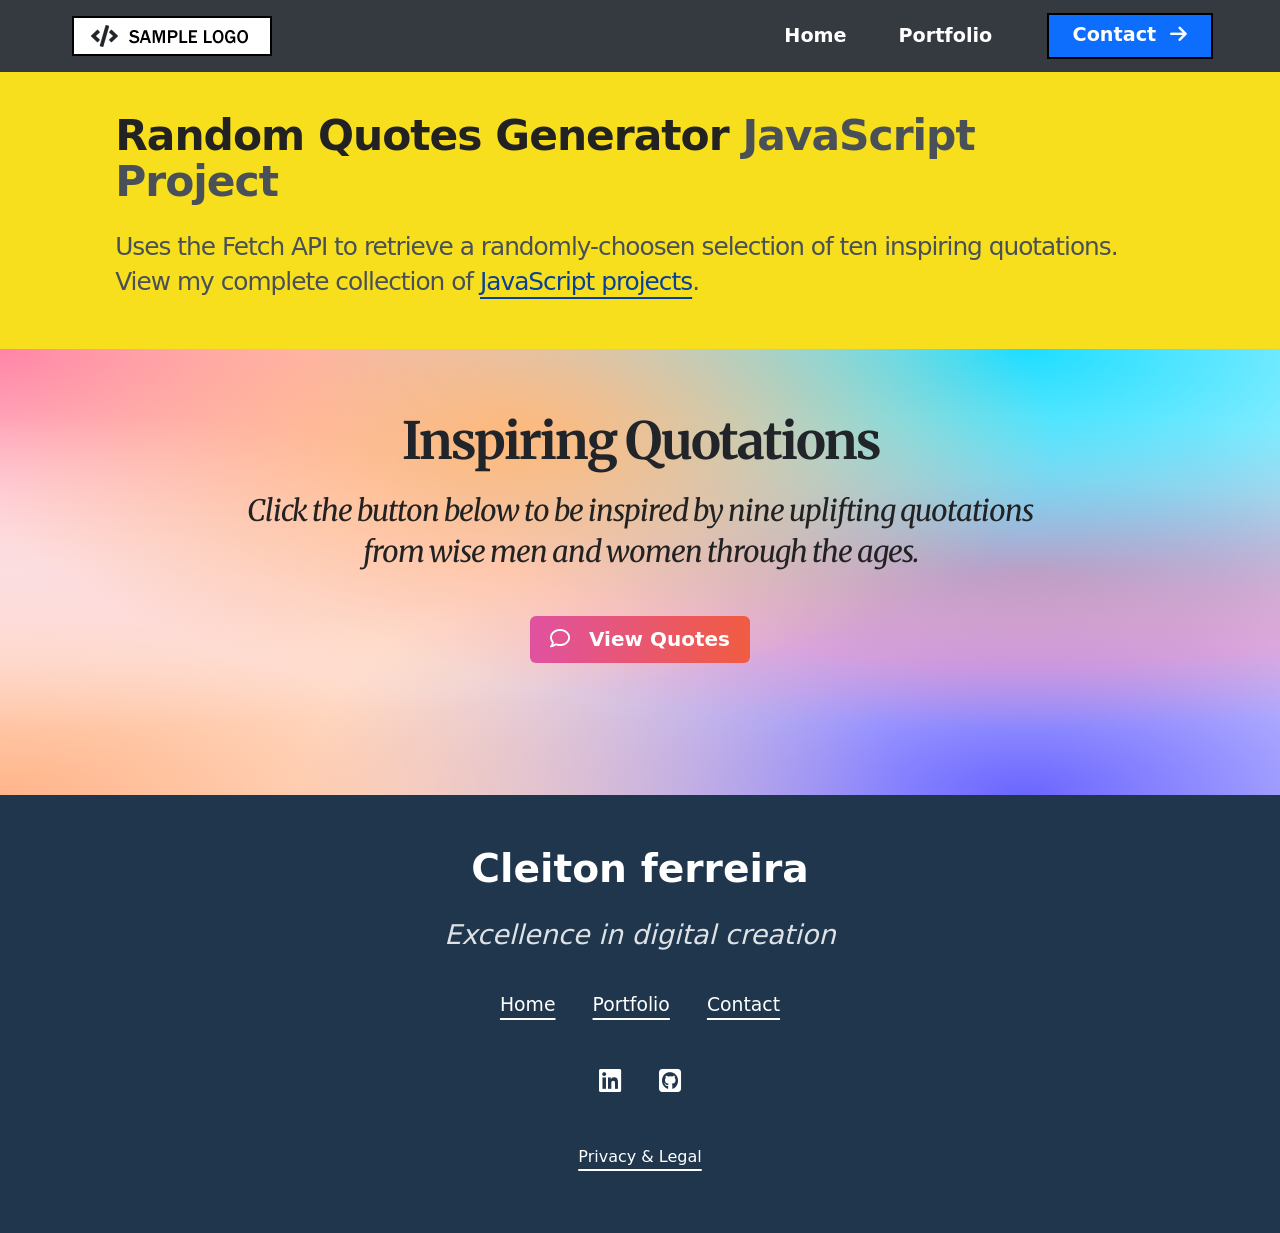
<file: portfolio/js/quotes/index.html>
<!DOCTYPE html>
<html lang="en">
<head>
    <meta charset="UTF-8">
    <meta http-equiv="X-UA-Compatible" content="IE=edge">
    <meta name="viewport" content="width=device-width, initial-scale=1.0">
    <title>Cleiton ferreira | Front-end Developer | JavaScript Random Quotes Generator Project</title>
    <meta name="description" content="Uses the Fetch API to retrieve a randomly-choosen selection of ten inspiring quotations.">

	<!-- Stylesheets -->
    <link rel="stylesheet" href="../assets/css/lunadoge.min.css" />
    <link rel="stylesheet" href="../assets/css/css-javascript.css" />

    <style>

        /* ============ Header Colours =============*/
        header.hero-block-js { background-color: #f7df1e }
        header.hero-block-js h1 { color: #222 }
        header.hero-block-js h2 { color: var(--gray-700) }

        /* Main Colours */

        main {
            background-image:#ff0000; background-image:
            radial-gradient(at 40% 20%, hsla(28,100%,74%,1) 0, transparent 50%),
            radial-gradient(at 80% 0%, hsla(189,100%,56%,1) 0, transparent 50%),
            radial-gradient(at 0% 50%, hsla(355,85%,93%,1) 0, transparent 50%),
            radial-gradient(at 80% 50%, hsla(340,100%,76%,1) 0, transparent 50%),
            radial-gradient(at 0% 100%, hsla(22,100%,77%,1) 0, transparent 50%),
            radial-gradient(at 80% 100%, hsla(242,100%,70%,1) 0, transparent 50%),
            radial-gradient(at 0% 0%, hsla(343,100%,76%,1) 0, transparent 50%);
        }
        .theme-js .col-2 { background-color: var(--green-100) }
        .theme-js h3 { color: #222 }
        .theme-js p { color: #222 }

        /* Button Colours: passive state */
        .theme-js a.btn {
            color: #fff; background-color: blue; transition: 0.2s;
            border-radius: 6px
        }

        .theme-js a.btn { background-image: linear-gradient(to right,#e052a0,#f15c41) }
        .theme-js a.btn:hover { filter: brightness(140%) saturate(140%) }

        /* ========= ENDS CUSTOM CSS FOR WEB PAGE ======= */

        .theme-js:first-of-type { padding-bottom: 0 }

        .theme-js:first-of-type h2 {
            font-family: 'Merriweather', serif;
        }

        .theme-js:first-of-type h3 {
            font-family: 'Merriweather', serif; font-style: italic; margin-bottom: 32px
        }

        .btn-solid {
            margin-top: 20px;
            padding: 14px 20px;
            display: inline-block;
            font-size: 20px;
            border-radius: 5px;
        }

        .btn-solid:hover {
            background-color: darkblue;
            border-color: darkblue;
            color: #fff
        }
        .btn-solid i { margin-right: 12px }

        .col-3 {
            border: 1px solid #888;
            border-radius: 15px;
            background-color: #FFFAF0;
            box-shadow: 10px 10px 8px #888888;
            display: flex;
            flex-direction: column;
            justify-content: space-between;
        }

        .col-3 h3 { font-weight: 600; font-size: 19px }

        .col-3 p { font-style: italic; font-family: 'Merriweather', serif; }

        .col-3 p span { color: red }

    </style>

	<!-- Font Awesome 6.1 icons -->
    <link rel="stylesheet" href="https://cdnjs.cloudflare.com/ajax/libs/font-awesome/6.1.1/css/all.min.css" integrity="sha512-KfkfwYDsLkIlwQp6LFnl8zNdLGxu9YAA1QvwINks4PhcElQSvqcyVLLD9aMhXd13uQjoXtEKNosOWaZqXgel0g==" crossorigin="anonymous" referrerpolicy="no-referrer" />


    <!-- Google Font -->
    <link rel="preconnect" href="https://fonts.googleapis.com">
    <link rel="preconnect" href="https://fonts.gstatic.com" crossorigin>
    <link href="https://fonts.googleapis.com/css2?family=Merriweather:ital,wght@0,400;0,700;1,400;1,700&display=swap" rel="stylesheet">

</head>


<body>

    <!-- navigation menu -->

    <nav class="container-menu menu-desktop menu-sticky">
        <a href="../../../index.html"><img src="../assets/img/website-logo-sample.png" alt="website logo"></a>
        <ul class="">
            <li><a href="../../../index.html">Home</a></li>
            <li><a href="../../../portfolio/index.html">Portfolio</a></li>
            <li><a href="../../../contact/index.html" id="btn-cta"><span>Contact</span><i class="fas fa-arrow-right"></i></a></li>
        </ul>
        <div class="item-icon">
            <div class="bar1"></div>
            <div class="bar2"></div>
            <div class="bar3"></div>
        </div>
    </nav>

    <!-- header hero block -->
    <header class="hero-block hero-block-js">
        <div class="hero-text-container">
            <h1>Random Quotes Generator <span>JavaScript Project</span></h1>
            <h2>Uses the Fetch API to retrieve a randomly-choosen selection of ten inspiring quotations. View my complete collection of <a href="../index.html">JavaScript projects</a>.</h2>
        </div>
    </header>

    <!-- main content with sections -->
    <main>

        <section class="container-flex theme-js">

        <div class="col-1 text-center">
			<h2>Inspiring Quotations</h2>
			<h3>Click the button below to be inspired by nine uplifting quotations from wise men and women through the ages.</h3>

            <a class="btn btn-solid" id="btn-quotes"><i class="fa-regular fa-comment"></i> View Quotes </a>
		</div>

        </section>

        <section class="container-flex text-center" id="quotes-box">

        </section><!-- end of section updated by JavaScript-->

    </main>

    <script>
     // Add a click event listener to the button with the ID "btn-quotes". 
// When the button is clicked, the function fetchRandomNumQuotes will be executed.
document.getElementById("btn-quotes").addEventListener("click", fetchRandomNumQuotes);
	
    // Asynchronous function to fetch random quotes and display them on the page.
    async function fetchRandomNumQuotes() {
        try {
            // Await the response from the fetch request to the quotes API.
            const response = await fetch('https://type.fit/api/quotes');
        
            // Check if the fetch request was not successful (status code not 200).
            if (response.status !== 200) {
                // Log the error status code to the console and exit the function early.
                console.log('Error Status Code: ' + response.status);
                return;
            }
        
            // Await and parse the JSON response from the fetch request.
            const data = await response.json();
        
            // Logging the raw data and its length for debugging or inspection purposes.
            console.log(data);
            console.log(data.length);
        
            // Initialize an empty string to accumulate HTML content.
            let html_block = "";
        
            // Loop through the first 15 items of the data array.
            for (let i = 0; i < 15; i++) {
                // Check if the current quote's author is not specified and set it to "Anonymous" if true.
                if (!data[i].author) {
                    data[i].author = "Anonymous";
                }
        
                // Remove ", type.fit" from the author's name if present.
                data[i].author = data[i].author.replace(", type.fit", "");
         
                // Append a formatted string containing the quote text and author to the HTML block.
                // This uses template literals to insert variables directly into the string.
                html_block += `<div class="col-3"><p><span>“</span>${data[i].text}<span>”</span></p><h3>${data[i].author}</h3></div>`;
            }
        
            // Insert the accumulated HTML content into the element with the ID "quotes-box".
            document.getElementById("quotes-box").innerHTML = html_block;
            } catch (error) {
               // Log any errors that occur during the fetch operation.
               console.log('Error fetching quotes:', error);
            }
        }

    </script>


    <!-- footer -->
	<footer>

		<h2>Cleiton ferreira</h2>

		<h3>Excellence in digital creation</h3>

		<ul class="footer-links">
			<li><a href="../../../index.html">Home</a></li>
			<li><a href="../../../portfolio/index.html">Portfolio</a></li>
			<li><a href="../../../contact/index.html">Contact</a></li>
		</ul>

		<ul class="footer-icons">
			<li><a href="https://www.linkedin.com/nnnnnnnnnnn" target="_blank"><i class="fab fa-linkedin"></i></a></li>
			<li><a href="https://github.com/nnnnnnnnnn" target="_blank"><i class="fab fa-github-square"></i></a></li>
		</ul>

		<p class="index.html"> <a href="../../../privacy.html" style="color: #fff; background-color:transparent;">Privacy &amp; Legal</a> </p>

    </footer>

    <script src="../assets/js/menu.js"></script>


</body>
</html>
</file>
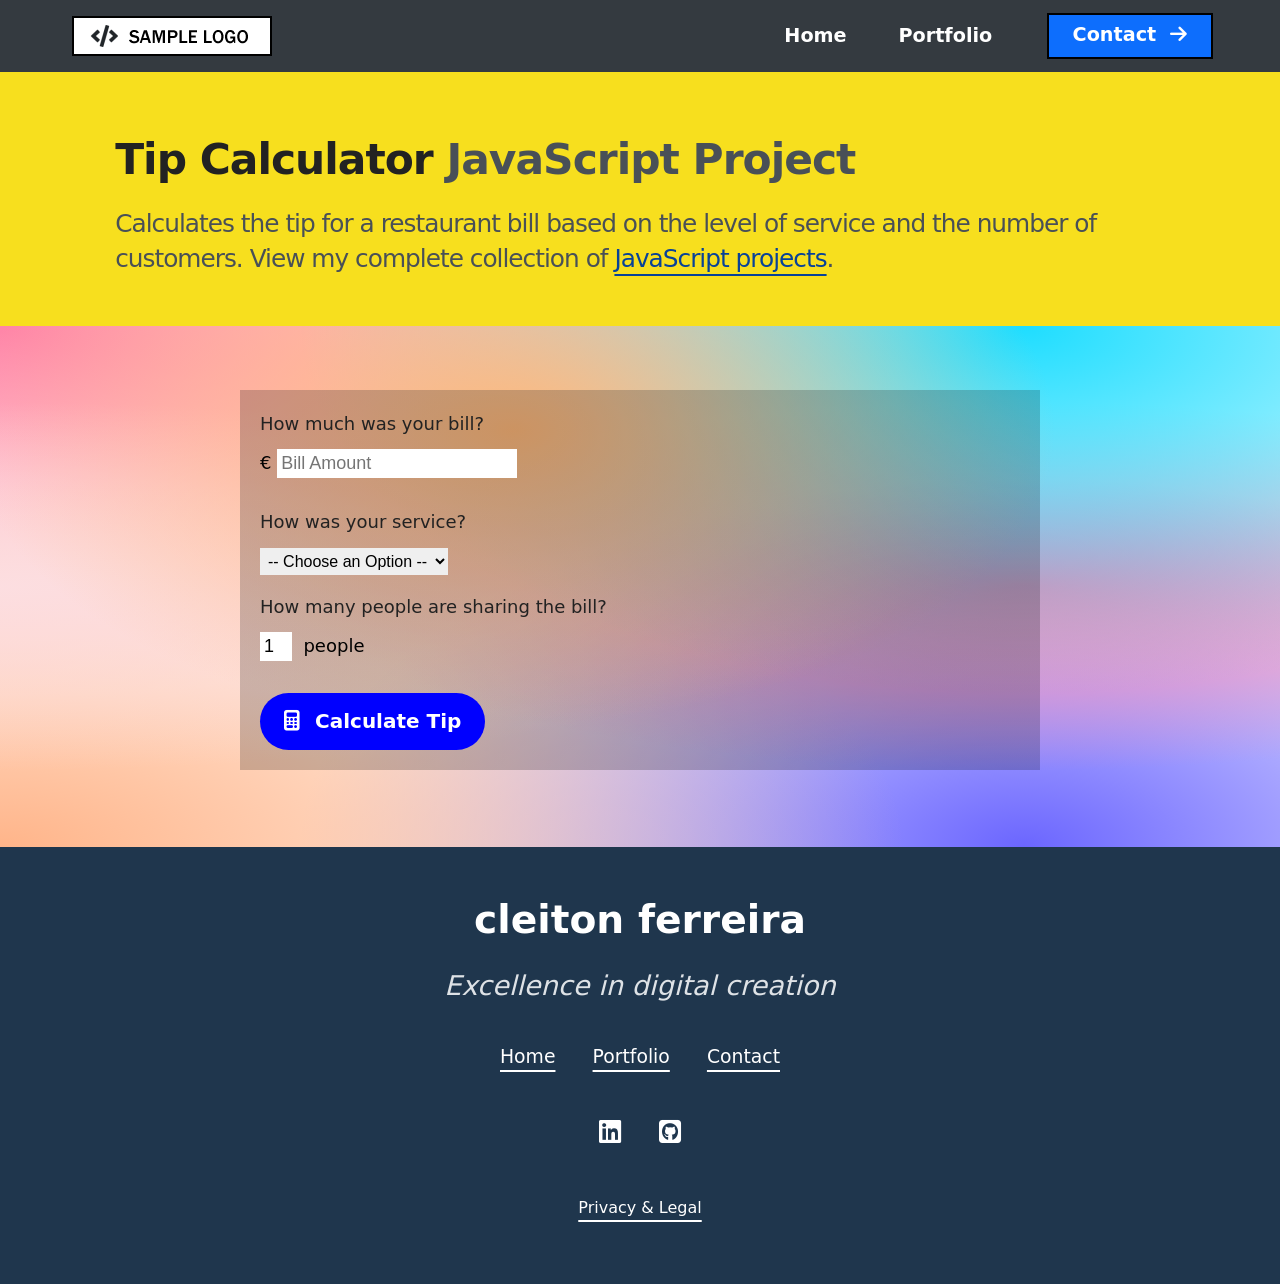
<file: portfolio/js/tip-calculator/index.html>
<!DOCTYPE html>
<html lang="en">
<head>
    <meta charset="UTF-8">
    <meta http-equiv="X-UA-Compatible" content="IE=edge">
    <meta name="viewport" content="width=device-width, initial-scale=1.0">
    <title> cleiton ferreira | Front-end Developer| Tip Calculator Project</title>
    <meta name="description" content="Calculates the tip for a restaurant bill based on the level of service and the number of customers.">

	<!-- Stylesheets -->
    <link rel="stylesheet" href="../assets/css/lunadoge.min.css" />
    <link rel="stylesheet" href="../assets/css/css-javascript.css" />s

    <style>

        /* ============ Header Colours =============*/
        header.hero-block-js { background-color: #f7df1e }
        header.hero-block-js h1 { color: #222 }
        header.hero-block-js h2 { color: var(--gray-700) }

        /* Main Colours */

        main {
            background-image:#ff0000; background-image:
            radial-gradient(at 40% 20%, hsla(28,100%,74%,1) 0, transparent 50%),
            radial-gradient(at 80% 0%, hsla(189,100%,56%,1) 0, transparent 50%),
            radial-gradient(at 0% 50%, hsla(355,85%,93%,1) 0, transparent 50%),
            radial-gradient(at 80% 50%, hsla(340,100%,76%,1) 0, transparent 50%),
            radial-gradient(at 0% 100%, hsla(22,100%,77%,1) 0, transparent 50%),
            radial-gradient(at 80% 100%, hsla(242,100%,70%,1) 0, transparent 50%),
            radial-gradient(at 0% 0%, hsla(343,100%,76%,1) 0, transparent 50%);
        }
        .theme-js .col-2 { background-color: var(--green-100) }
        .theme-js h3 { color: #222 }
        .theme-js p { color: #222 }

        /* Button Colours: passive state */
        .theme-js a.btn {
            color: #fff; background-color: blue; transition: 0.2s;
            border-radius: 6px
        }

        .theme-js a.btn { background-image: linear-gradient(to right,#e052a0,#f15c41) }
        .theme-js a.btn:hover { filter: brightness(140%) saturate(140%) }

        /* ========= ENDS CUSTOM CSS FOR WEB PAGE ======= */

        .bg-gray {
            padding: 20px;
            width: 100%;
            max-width: 800px;
            margin: 0 auto;
            background-image: linear-gradient(rgba(0,0,0,0.2), rgba(0,0,0,0.2));
        }

        .bg-lightblue {
            background-color: #9ae6b4;
            padding: 20px;
            width: 100%;
            max-width: 800px;
            margin: 0 auto;
        }
        .bg-lightblue p {
            font-size: 22px
        }


        form { font-size: 18px }

        form p { margin-bottom: 12px }
        input, select { font-size: 18px; padding: 4px; margin-bottom: 18px }

        select { font-size: 16px}

        .btn {
            display: block;
            padding: 18px 24px;
            border: 1px none #000;
            background-color: blue;
            transition: all 350ms ease;
            color: #fff;
            font-size: 20px;
            line-height: 1;
            margin-top: 32px;
            border-radius: 50px;
        }
        .btn:hover {background-color: darkblue }

        .btn i { margin-right: 16px }



    </style>

	<!-- Font Awesome 6.1 icons -->
    <link rel="stylesheet" href="https://cdnjs.cloudflare.com/ajax/libs/font-awesome/6.1.1/css/all.min.css" integrity="sha512-KfkfwYDsLkIlwQp6LFnl8zNdLGxu9YAA1QvwINks4PhcElQSvqcyVLLD9aMhXd13uQjoXtEKNosOWaZqXgel0g==" crossorigin="anonymous" referrerpolicy="no-referrer" />

</head>


<body>

    <!-- navigation menu -->

    <nav class="container-menu menu-desktop menu-sticky">
        <a href="../../../index.html"><img src="../assets/img/website-logo-sample.png" alt="website logo"></a>
        <ul class="">
            <li><a href="../../../index.html">Home</a></li>
            <li><a href="../../../portfolio/index.html">Portfolio</a></li>
            <li><a href="../../../contact/index.html" id="btn-cta"><span>Contact</span><i class="fas fa-arrow-right"></i></a></li>
        </ul>
        <div class="item-icon">
            <div class="bar1"></div>
            <div class="bar2"></div>
            <div class="bar3"></div>
        </div>
    </nav>

    <!-- header hero block -->
    <header class="hero-block hero-block-js">
        <div class="hero-text-container">
            <h1>Tip Calculator <span>JavaScript Project</span></h1>
            <h2>Calculates the tip for a restaurant bill based on the level of service and the number of customers. View my complete collection of <a href="../index.html">JavaScript projects</a>.</h2>
        </div>
    </header>

    <!-- main content with sections -->
    <main>

        <section class="container-flex theme-js" id="conta">

            <div class="bg-gray">
                <form>
                <p>How much was your bill?</p>

                    €&nbsp;<input id="billAmount" type="text" placeholder="Bill Amount"></p>

                    <p>How was your service?</p> <select id="serviceQuality">
                        <option disabled selected value="0">-- Choose an Option --</option>
                        <option value="0.3">30&#37; &#45; Outstanding</option>
                        <option value="0.2">20&#37; &#45; Good</option>
                        <option value="0.15">15&#37; &#45; It was OK</option>
                        <option value="0.1">10&#37; &#45; Bad</option>
                        <option value="0.05">5&#37; &#45; Terrible</option>
                    </select>
                    <p>How many people are sharing the bill?</p>
                    <input id="numOfPeople" type="text" placeholder="Number of People" maxlength="
                    4" style="width: 32px"> &nbsp;people
                </form>

                <button type="button" class="btn" id="calculate"> <i class="fa-solid fa-calculator"></i>Calculate Tip</button>
        </div>
        <!--calculator end-->

        <!--totalTip -->
        <div id="tipDisplayBox" class="bg-lightblue">
            <p>Total tip: €<span id="tipTotal"></span></p>
            <p>Tip each: <b>€<span id="tipEach"></span></b></p>
        </div>

        </section>

    </main>

    <script>
         //Hide the tip amount on load
document.getElementById("tipDisplayBox").style.display = "none";
document.getElementById("numOfPeople").value = 1;

// Calculate tip
function calculateTip() {
   let billAmount = document.getElementById("billAmount").value;
   let serviceQuality = document.getElementById("serviceQuality").value;
   let numOfPeople = document.getElementById("numOfPeople").value;

   // Validate input
    if (billAmount === "" || serviceQuality == 0) {
      alert("Please enter values");
      return;
   }

   // Calculate tip
   let tipTotal = (billAmount * serviceQuality);
   // round to two decimal places
   tipTotal = Math.round(tipTotal * 100) / 100;
   // next line allows us to always have two digits after decimal point
   tipTotal = tipTotal.toFixed(2);
   // Display the tip
   document.getElementById("tipDisplayBox").style.display = "block";
   document.getElementById("tipTotal").innerHTML = tipTotal;
   // Check to see if this input is empty or less than or equal to 1
   if (numOfPeople === "" || parseInt(numOfPeople) <= 1)  {
      numOfPeople = 1;
      document.getElementById("numOfPeople").value = 1;
      tipEach = tipTotal;
   }
  document.getElementById("tipEach").innerHTML = (tipTotal / numOfPeople).toFixed(2);
}

// click to call function
document.getElementById("calculate").onclick = () => calculateTip();

    </script>


    <!-- footer -->
	<footer>

		<h2>cleiton ferreira</h2>

		<h3>Excellence in digital creation</h3>

		<ul class="footer-links">
			<li><a href="../../../index.html">Home</a></li>
			<li><a href="../../../portfolio/index.html">Portfolio</a></li>
			<li><a href="../../../contact/index.html">Contact</a></li>
		</ul>

		<ul class="footer-icons">
			<li><a href="https://www.linkedin.com/nnnnnnnnnnn" target="_blank"><i class="fab fa-linkedin"></i></a></li>
			<li><a href="https://github.com/nnnnnnnnnn" target="_blank"><i class="fab fa-github-square"></i></a></li>
		</ul>

		<p class="index.html"> <a href="../../../privacy.html" style="color: #fff; background-color:transparent;">Privacy &amp; Legal</a> </p>

    </footer>

    <script src="../assets/js/menu.js"></script>


</body>
</html>
</file>
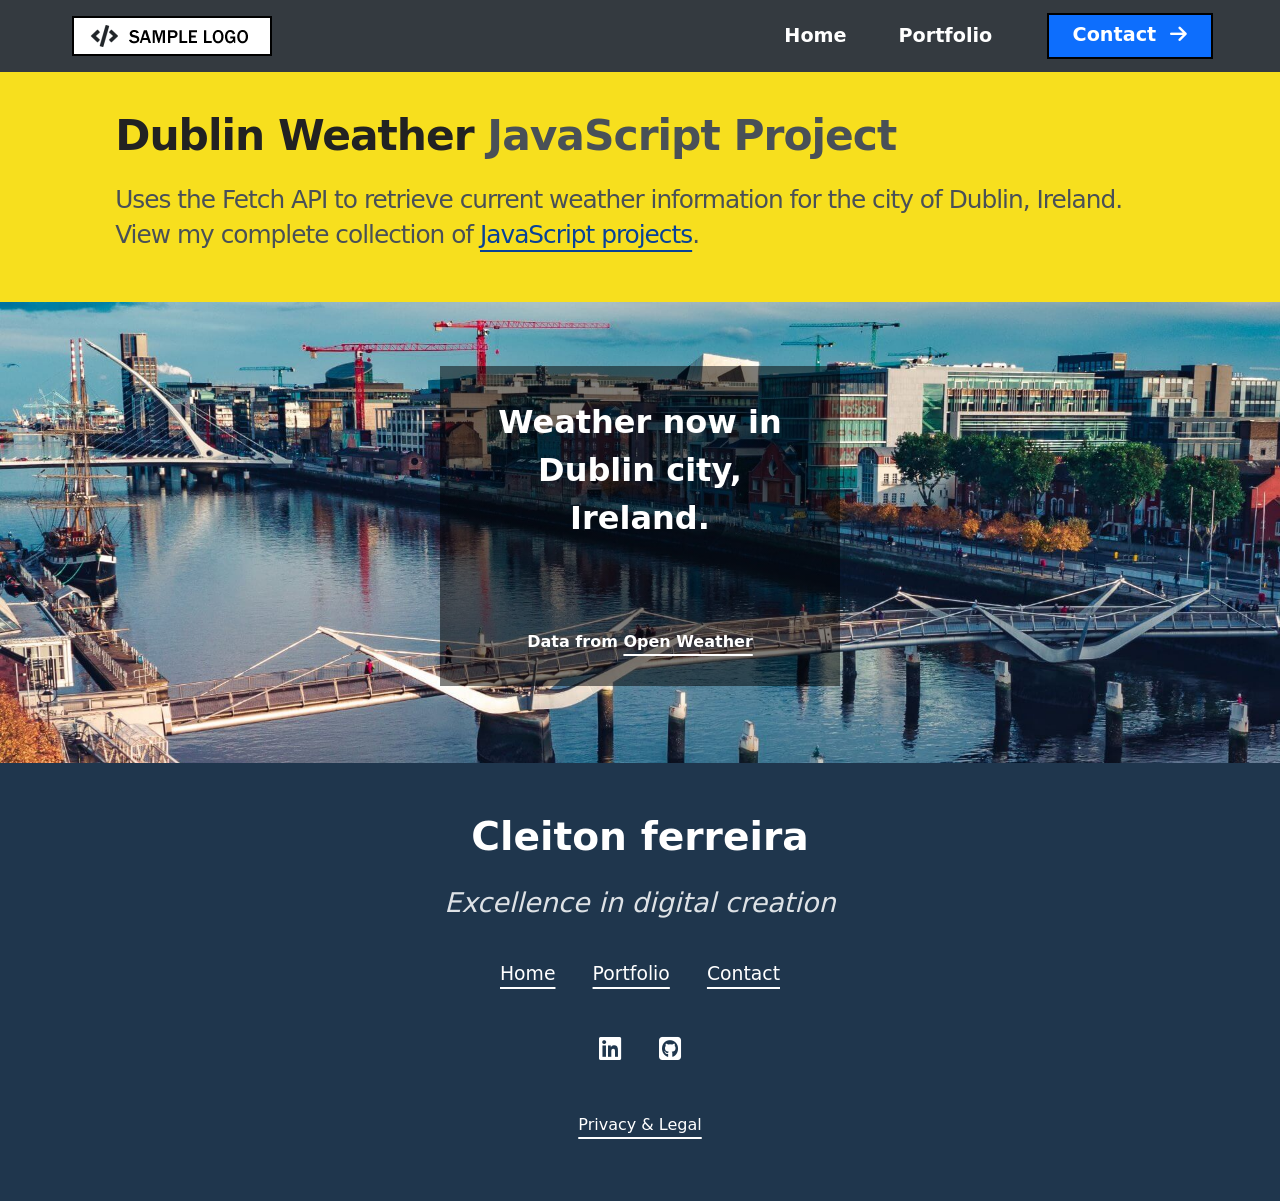
<file: portfolio/js/weather/index.html>
<!DOCTYPE html>
<html lang="en">
<head>
    <meta charset="UTF-8">
    <meta http-equiv="X-UA-Compatible" content="IE=edge">
    <meta name="viewport" content="width=device-width, initial-scale=1.0">
    <title>Cleiton Ferreira | Front-end Developer | JavaScript Dublin Weather Project</title>
    <meta name="description" content="Uses the Fetch API to retrieve current weather information for the city of Dublin, Ireland. By Joe Bloggs.">

	<!-- Stylesheets -->
    <link rel="stylesheet" href="../assets/css/lunadoge.min.css" />
    <link rel="stylesheet" href="../assets/css/javascript-projects.css" />


    <style>

        /* ============ Header Colours =============*/
        header.hero-block-js { background-color: #f7df1e }
        header.hero-block-js h1 { color: #222 }
        header.hero-block-js h2 { color: var(--gray-700) }

        /* Main Colours */
        .theme-js {
            background-color: #fff;
            /* background-image: linear-gradient(147deg, #000000 0%, #04619f 74%); */
            text-align: center;
            background-image: url('assets/img/dublin-day.jpg');
            background-position: center center;
            background-repeat: no-repeat;
            background-size: cover;
        }

        .theme-js .box-weather {
            margin: 0 auto; width: 400px; max-width: 80%;
            background-image: linear-gradient(rgb(0,0,0,0.5),rgb(0,0,0,0.5));
            padding: 32px;
        }

        .theme-js h3 { color: #fff; font-size: 32px; margin-bottom: 32px }
        .theme-js p { color: #fff; font-weight: bold }

        .theme-js p a { color: #fff !important; font-weight: bold }

        .data-table {
            border-collapse: collapse;
            font-size: 18px;
            width: 100%;
            overflow: scroll;
            margin-bottom: 56px;
            background-color: transparent;
        }

        .data-table td { padding: 12px 0; color:#fff; text-align: left; }

        .data-table td:first-of-type { padding-left: 0; padding-right: 18px;  }

        .data-table td:first-of-type span { background-color: blue; color:#fff; padding: 4px 12px; border-radius: 5px }

        .data-table td:last-of-type  { padding-left: 18px; padding-right: 0;  }

        .table-lines tr { border-bottom: solid 1px #fff }

        @media(max-width: 768px) {
            .theme-js .box-weather { max-width: 95%; padding: 20px }
            .theme-js h3 { font-size: 26px; margin-bottom: 22px; line-height: 1.3 }
            .theme-js p { font-size: 16px }
        }


    </style>

	<!-- Font Awesome 6.1 icons -->
    <link rel="stylesheet" href="https://cdnjs.cloudflare.com/ajax/libs/font-awesome/6.1.1/css/all.min.css" integrity="sha512-KfkfwYDsLkIlwQp6LFnl8zNdLGxu9YAA1QvwINks4PhcElQSvqcyVLLD9aMhXd13uQjoXtEKNosOWaZqXgel0g==" crossorigin="anonymous" referrerpolicy="no-referrer" />

</head>


<body>

    <!-- navigation menu -->

    <nav class="container-menu menu-desktop menu-sticky">
        <a href="../../../index.html"><img src="../assets/img/website-logo-sample.png" alt="website logo"></a>
        <ul class="">
            <li><a href="../../../index.html">Home</a></li>
            <li><a href="../../../portfolio/index.html">Portfolio</a></li>
            <li><a href="../../../contact/index.html" id="btn-cta"><span>Contact</span><i class="fas fa-arrow-right"></i></a></li>
        </ul>
        <div class="item-icon">
            <div class="bar1"></div>
            <div class="bar2"></div>
            <div class="bar3"></div>
        </div>
    </nav>

    <!-- header hero block -->
    <header class="hero-block hero-block-js">
        <div class="hero-text-container">
            <h1>Dublin Weather <span>JavaScript Project</span></h1>
            <h2>Uses the Fetch API to retrieve current weather information for the city of Dublin, Ireland. View my complete collection of <a href="../index.html">JavaScript projects</a>.</h2>
        </div>
    </header>

    <!-- main content with sections -->
    <main>

        <section class="container-flex theme-js">

            <div class="box-weather">
                <h3>Weather now in Dublin city, Ireland.</h3>

                <table class="data-table table-lines" id="table-weather-dublin">
                    <tbody>

                    </tbody>
                  </table>
                  <p>Data from <a href="https://openweathermap.org/" target="_blank">Open Weather</a></p>
            </div>

        </section>

    </main>

    <script>


    </script>


    <!-- footer -->
	<footer>

		<h2>Cleiton ferreira</h2>

		<h3>Excellence in digital creation</h3>

		<ul class="footer-links">
			<li><a href="../../../index.html">Home</a></li>
			<li><a href="../../../portfolio/index.html">Portfolio</a></li>
			<li><a href="../../../contact/index.html">Contact</a></li>
		</ul>

		<ul class="footer-icons">
			<li><a href="https://www.linkedin.com/in/cleiton-ferreira-da-silva-987b93311/" target="_blank"><i class="fab fa-linkedin"></i></a></li>
			<li><a href="https://github.com/CleitoSilva" target="_blank"><i class="fab fa-github-square"></i></a></li>
		</ul>

		<p class="index.html"> <a href="../../../privacy.html" style="color: #fff; background-color:transparent;">Privacy &amp; Legal</a> </p>

    </footer>

    <script src="../assets/js/menu.js"></script>


    <script src="app.js"></script>


</body>
</html>
</file>
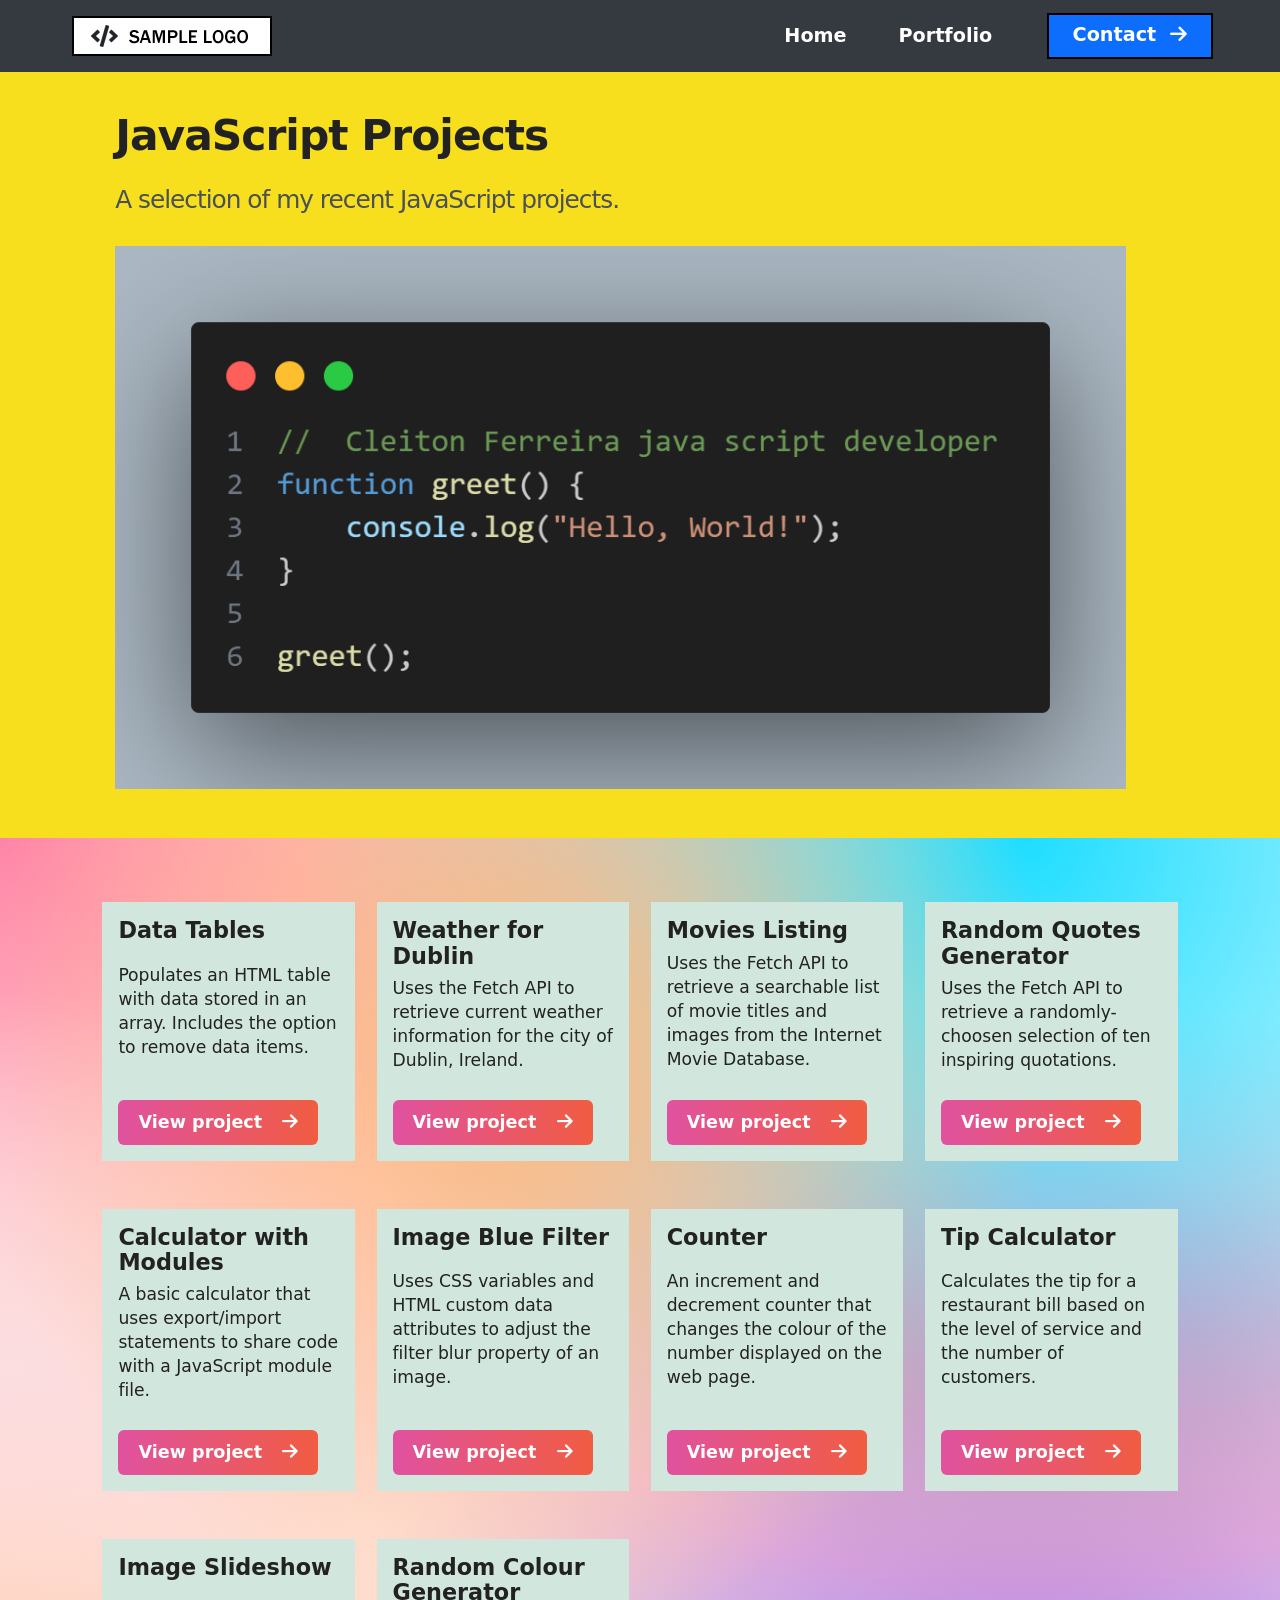
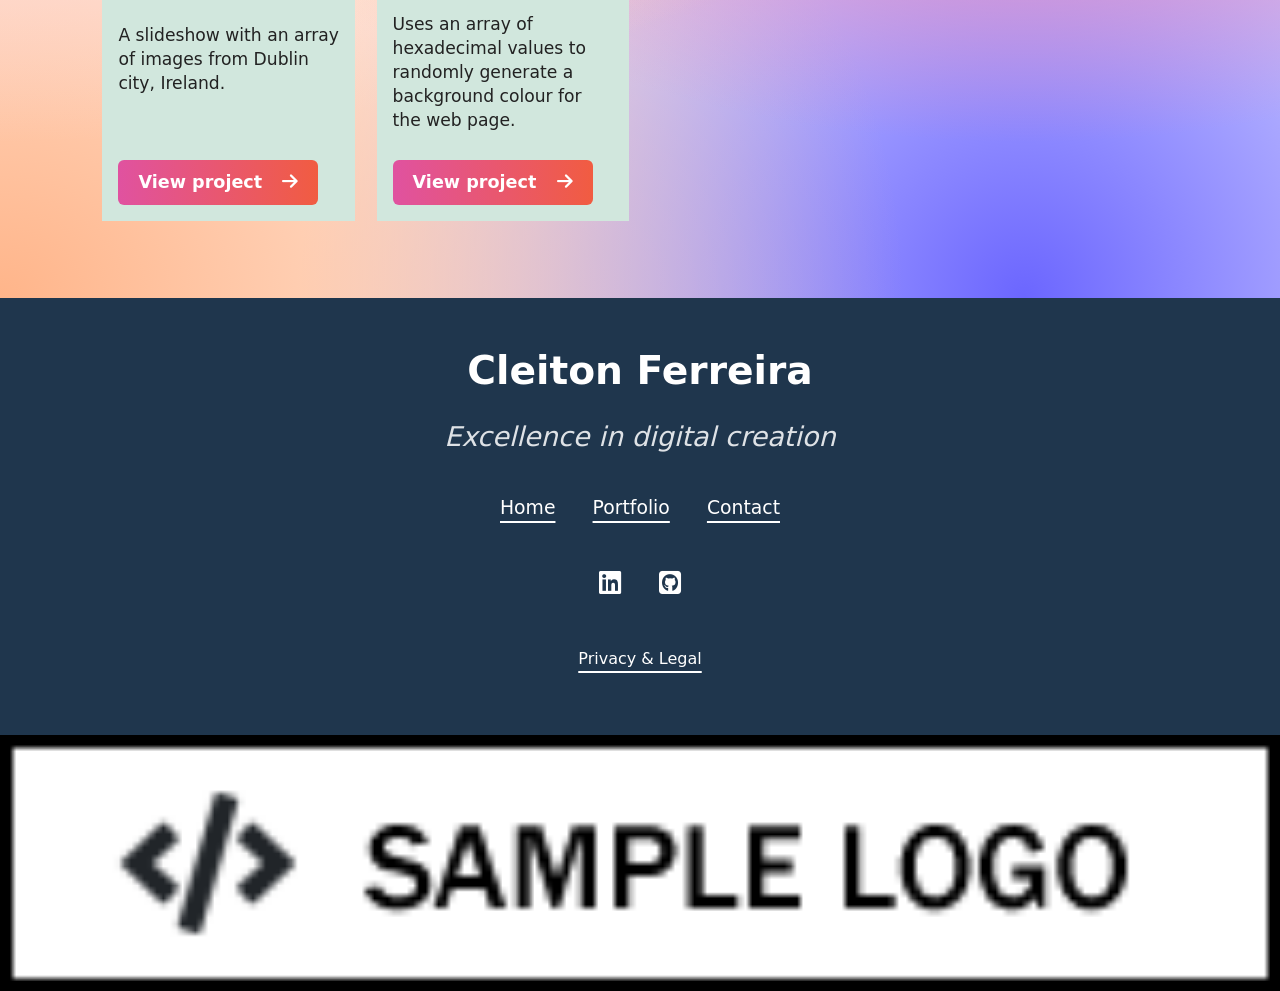
<file: websites/portfolio/js/index.html>
<!DOCTYPE html>
<html lang="en">
<head>
    <meta charset="UTF-8">
    <meta http-equiv="X-UA-Compatible" content="IE=edge">
    <meta name="viewport" content="width=device-width, initial-scale=.0">
    <title> Cleiton Ferreira | Front-end Developer | JavaScript Portfolio</title>
    <meta name="description" content="A sample collection of my recent JavaScript projects.">

    <!-- Stylesheets -->
    <link rel="stylesheet" href="assets/css/lunadoge.css" />
    <link rel="stylesheet" href="assets/css/css-javascript.css" />

    <style>
        /* ============ Header Colours =============*/
        header.hero-block-js { background-color: #f7df1e }
        header.hero-block-js h1 { color: #222 }
        header.hero-block-js h2 { color: var(--gray-700) }

        /* Main Colours */
        .theme-js {
            background-image:#ff0000;background-image:
            radial-gradient(at 40% 20%, hsla(28,100%,74%,1) 0, transparent 50%),
            radial-gradient(at 80% 0%, hsla(189,100%,56%,1) 0, transparent 50%),
            radial-gradient(at 0% 50%, hsla(355,85%,93%,1) 0, transparent 50%),
            radial-gradient(at 80% 50%, hsla(340,100%,76%,1) 0, transparent 50%),
            radial-gradient(at 0% 100%, hsla(22,100%,77%,1) 0, transparent 50%),
            radial-gradient(at 80% 100%, hsla(242,100%,70%,1) 0, transparent 50%),
            radial-gradient(at 0% 0%, hsla(343,100%,76%,1) 0, transparent 50%);
        }

        .theme-js .col-4 { background-color: var(--green-100) }
        .theme-js h3 { color: #222 }
        .theme-js p { color: #222 }

        /* Button Colours: passive state */
        .theme-js a.btn {
            color: #fff; background-color: blue; transition: 0.2s;
            border-radius: 6px
        }

        /* Button Colours: active state */
        .theme-js a.btn:hover { background-color: darkblue }

        .theme-js a.btn { background-image: linear-gradient(to right,#e052a0,#f15c41) }
        .theme-js a.btn:hover { filter: brightness(140%) saturate(140%) }
    </style>

    <!-- Font Awesome 6.1 icons -->
    <link rel="stylesheet" href="https://cdnjs.cloudflare.com/ajax/libs/font-awesome/6.1.1/css/all.min.css" integrity="sha512-KfkfwYDsLkIlwQp6LFnl8zNdLGxu9YAA1QvwINks4PhcElQSvqcyVLLD9aMhXd13uQjoXtEKNosOWaZqXgel0g==" crossorigin="anonymous" referrerpolicy="no-referrer" />
</head>

<body>
    <!-- navigation menu -->
    <nav class="container-menu menu-desktop menu-sticky">
        <a href="../../index.html"><img src="assets/img/website-logo-sample.png" alt="website logo"></a>
        <ul class="">
            <li><a href="../../index.html">Home</a></li>
            <li><a href="../../portfolio/index.html">Portfolio</a></li>
            <li><a href="../../contact/index.html" id="btn-cta"><span>Contact</span><i class="fas fa-arrow-right"></i></a></li>
        </ul>
        <div class="item-icon">
            <div class="bar1"></div>
            <div class="bar2"></div>
            <div class="bar3"></div>
        </div>
    </nav>

    <!-- header hero block -->
    <header class="hero-block hero-block-js">
        <div class="hero-text-container">
            <h1>JavaScript Projects</h1>
            <h2>A selection of my recent JavaScript projects.</h2>
            <img src="assets/img/code.png" alt="Code JavaScript for Cleiton Ferreira">
        </div>
    </header>

    <!-- main content with sections -->
    <main>
        <section class="container-flex theme-js">
            <div class="col-4">
                <h3>Data Tables</h3>
                <p>Populates an HTML table with data stored in an array. Includes the option to remove data items.</p>
                <div class="container-btn">
                    <a href="data-tables/index.html" class="btn btn-primary"><span>View project</span> <i class="fa-solid fa-arrow-right"></i></a>
                </div>
            </div>
            <div class="col-4">
                <h3>Weather for Dublin</h3>
                <p>Uses the Fetch API to retrieve current weather information for the city of Dublin, Ireland.</p>
                <div class="container-btn">
                    <a href="weather/index.html" class="btn btn-primary"><span>View project</span> <i class="fa-solid fa-arrow-right"></i></a>
                </div>
            </div>
            <div class="col-4">
                <h3>Movies Listing</h3>
                <p>Uses the Fetch API to retrieve a searchable list of movie titles and images from the Internet Movie Database.</p>
                <div class="container-btn">
                    <a href="movies/index.html" class="btn btn-primary"><span>View project</span> <i class="fa-solid fa-arrow-right"></i></a>
                </div>
            </div>
            <div class="col-4">
                <h3>Random Quotes Generator</h3>
                <p>Uses the Fetch API to retrieve a randomly-choosen selection of ten inspiring quotations.</p>
                <div class="container-btn">
                    <a href="quotes/index.html" class="btn btn-primary"><span>View project</span> <i class="fa-solid fa-arrow-right"></i></a>
                </div>
            </div>
            <div class="col-4">
                <h3>Calculator with Modules</h3>
                <p>A basic calculator that uses export/import statements to share code with a JavaScript module file.</p>
                <div class="container-btn">
                    <a href="calculator-modules/index.html" class="btn btn-primary"><span>View project</span> <i class="fa-solid fa-arrow-right"></i></a>
                </div>
            </div>
            <div class="col-4">
                <h3>Image Blue Filter</h3>
                <p>Uses CSS variables and HTML custom data attributes to adjust the filter blur property of an image.</p>
                <div class="container-btn">
                    <a href="image-blur-filter/index.html" class="btn btn-primary"><span>View project</span> <i class="fa-solid fa-arrow-right"></i></a>
                </div>
            </div>
            <div class="col-4">
                <h3>Counter</h3>
                <p>An increment and decrement counter that changes the colour of the number displayed on the web page.</p>
                <div class="container-btn">
                    <a href="counter/index.html" class="btn btn-primary"><span>View project</span> <i class="fa-solid fa-arrow-right"></i></a>
                </div>
            </div>
            <div class="col-4">
                <h3>Tip Calculator</h3>
                <p>Calculates the tip for a restaurant bill based on the level of service and the number of customers.</p>
                <div class="container-btn">
                    <a href="tip-calculator/index.html" class="btn btn-primary"><span>View project</span> <i class="fa-solid fa-arrow-right"></i></a>
                </div>
            </div>
            <div class="col-4">
                <h3>Image Slideshow</h3>
                <p>A slideshow with an array of images from Dublin city, Ireland.</p>
                <div class="container-btn">
                    <a href="image-slideshow/index.html" class="btn btn-primary"><span>View project</span> <i class="fa-solid fa-arrow-right"></i></a>
                </div>
            </div>
            <div class="col-4">
                <h3>Random Colour Generator</h3>
                <p>Uses an array of hexadecimal values to randomly generate a background colour for the web page.</p>
                <div class="container-btn">
                    <a href="colours/index.html" class="btn btn-primary"><span>View project</span> <i class="fa-solid fa-arrow-right"></i></a>
                </div>
            </div>
            <div class="col-4" style="background-color: transparent;">
                <p></p>
            </div>
            <div class="col-4" style="background-color: transparent;">
                <p></p>
            </div>
        </section>
    </main>

    <!-- footer -->
    <footer>
        <h2>Cleiton Ferreira</h2>
        <h3>Excellence in digital creation</h3>
        <ul class="footer-links">
            <li><a href="../../index.html">Home</a></li>
            <li><a href="../../portfolio/index.html">Portfolio</a></li>
            <li><a href="../../contact/index.html">Contact</a></li>
        </ul>
        <ul class="footer-icons">
            <li><a href="https://www.linkedin.com/in/cleiton-ferreira-da-silva-987b93311/" target="_blank"><i class="fab fa-linkedin"></i></a></li>
            <li><a href="https://github.com/CleitoSilva" target="_blank"><i class="fab fa-github-square"></i></a></li>
        </ul>
        <p class="index.html"> <a href="../../privacy.html" style="color: #fff; background-color:transparent;">Privacy &amp; Legal</a> </p>
    </footer>

    <script src="assets/js/menu.js"></script>
    <a href="#top"><img src="assets/img/website-logo-sample.png" alt="website logo"></a>
    <script>
        // JavaScript to prevent default link behavior
        document.getElementById('portfolio-link').addEventListener('click', function(event) {
            event.preventDefault();
            console.log('Portfolio link clicked. No redirection.');
            // You can add more logic here if needed
        });
    </script>
    
</body>
</html>
</file>
<file: portfolio/js/assets/css/lunadoge.css>
/*  ============= WEB BROWSER RESETS ============ */
* { margin: 0; padding: 0; border: none }
*, *::before, *::after { box-sizing: border-box }
html { height: 100%; font-size: 100%; font: inherit; vertical-align: baseline;
scroll-behavior: smooth; scroll-padding-top: 20px }
body { max-width: 1920px; line-height: 1.5; margin-left: auto; margin-right: auto; 
min-height: 100vh; text-rendering: optimizeSpeed }  
img { width: 100%; height: auto; display: block }

/* HTML5 container elements full viewport width */
header, section, footer { width: 100% }
/* Last element at bottom of header or section */
header *:last-child, section *:last-child, 
footer *:last-child { margin-bottom: 0 !important }

/* ============ GLOBAL CUSTOM PROPERTIES ============  */

:root {
    /* Nicer than default sans-serif font */
    --sans-serif: -apple-system, system-ui, BlinkMacSystemFont, Segoe UI, Roboto, Helvetica Neue, Fira Sans, Ubuntu, Oxygen, Oxygen Sans, Cantarell, Droid Sans, Apple Color Emoji, Segoe UI Emoji, Segoe UI Emoji, Segoe UI Symbol, Lucida Grande, Helvetica, Arial, sans-serif;

    /* Color variables */
    --black-000: #000;
    --white-000: #fff;

    --gray-100: #f8f9fa;
    --gray-200: #e9ecef;
    --gray-300: #dee2e6;
    --gray-400: #ced4da;
    --gray-500: #adb5bd;
    --gray-600: #6c757d;
    --gray-700: #495057;
    --gray-800: #343a40;
    --gray-900: #212529;

    --blue-100: #cfe2ff;
    --blue-200: #9ec5fe;
    --blue-300: #6ea8fe;
    --blue-400: #3d8bfd;
    --blue-500: #0d6efd;
    --blue-600: #0a58ca;
    --blue-700: #084298;
    --blue-800: #052c65;
    --blue-900: #031633;

    --indigo-100: #e0cffc;
    --indigo-200: #c29ffa;
    --indigo-300: #a370f7;
    --indigo-400: #8540f5;
    --indigo-500: #6610f2;
    --indigo-600: #520dc2;
    --indigo-700: #3d0a91;
    --indigo-800: #290661;
    --indigo-900: #140330;

    --purple-100: #e2d9f3;
    --purple-200: #c5b3e6;
    --purple-300: #a98eda;
    --purple-400: #8c68cd;
    --purple-500: #6f42c1;
    --purple-600: #59359a;
    --purple-700: #432874;
    --purple-800: #2c1a4d;
    --purple-900: #160d27;

    --pink-100: #f7d6e6;
    --pink-200: #efadce;
    --pink-300: #e685b5;
    --pink-400: #de5c9d;
    --pink-500: #d63384;
    --pink-600: #ab296a;
    --pink-700: #801f4f;
    --pink-800: #561435;
    --pink-900: #2b0a1a;

    --red-100: #f8d7da;
    --red-200: #f1aeb5;
    --red-300: #ea868f;
    --red-400: #e35d6a;
    --red-500: #dc3545;
    --red-600: #b02a37;
    --red-700: #842029;
    --red-800: #58151c;
    --red-900: #2c0b0e;

    --orange-100: #ffe5d0;
    --orange-200: #fecba1;
    --orange-300: #feb272;
    --orange-400: #fd9843;
    --orange-500: #fd7e14;
    --orange-600: #ca6510;
    --orange-700: #984c0c;
    --orange-800: #653208;
    --orange-900: #331904;

    --yellow-100: #fff3cd;
    --yellow-200: #ffe69c;
    --yellow-300: #ffda6a;
    --yellow-400: #ffcd39;
    --yellow-500: #ffc107;
    --yellow-600: #cc9a06;
    --yellow-700: #997404;
    --yellow-800: #664d03;
    --yellow-900: #332701;

    --green-100: #d1e7dd;
    --green-200: #a3cfbb;
    --green-300: #75b798;
    --green-400: #479f76;
    --green-500: #198754;
    --green-600: #146c43;
    --green-700: #0f5132;
    --green-800: #0a3622;
    --green-900: #051b11;

    --teal-100: #d2f4ea;
    --teal-200: #a6e9d5;
    --teal-300: #79dfc1;
    --teal-400: #4dd4ac;
    --teal-500: #20c997;
    --teal-600: #1aa179;
    --teal-700: #13795b;
    --teal-800: #0d503c;
    --teal-900: #06281e;

    --cyan-100: #cff4fc;
    --cyan-200: #9eeaf9;
    --cyan-300: #6edff6;
    --cyan-400: #3dd5f3;
    --cyan-500: #0dcaf0;
    --cyan-600: #0aa2c0;
    --cyan-700: #087990;
    --cyan-800: #055160;
    --cyan-900: #032830;

    --ontrend-100: #fff4d9;
    --ontrend-200: #fdd0bb;
    --ontrend-300: #fea8b3;
    --ontrend-400: #7dcfe7;
    --ontrend-500: #0b6655;
    --ontrend-600: #400c3e;
    --ontrend-700: #2c4763;
    --ontrend-800: #1f364d;
    --ontrend-900: #0e2439;

    --global-font: var(--sans-serif);
    --drop-shadow: var(--gray-500);
    --img-border: var(--gray-700);
}

/* Global font */
body { font-family: var(--global-font) }


/* ================ HERO BLOCK ================ */

header.hero-block { background-color: var(--blue-600) }

.hero-block {
    position: relative; overflow: hidden;
    display: flex; flex-direction: column; justify-content: center;
}

@media (min-width: 1921px) { 
    .hero-block { min-height: 540px } 
    nav.container-menu.menu-sticky ~ .hero-block { min-height: calc(540px + 110px) }
    nav.container-menu.menu-sticky ~ .hero-block h1 { margin-top: 7% }
    nav.container-menu.menu-sticky ~ .hero-block .container-btn { margin-top: 4% }
}

@media (min-width: 1367px) and (max-width: 1920px) { 
    .hero-block { min-height: 520px } 
    nav.container-menu.menu-sticky ~ .hero-block { min-height: calc(520px + 110px) }
    nav.container-menu.menu-sticky ~ .hero-block h1 { margin-top: 7% }
    nav.container-menu.menu-sticky ~ .hero-block .container-btn { margin-top: 4% }
}

@media (min-width: 1140px) and (max-width: 1366px) { 
    .hero-block { min-height: 520px } 
    nav.container-menu.menu-sticky ~ .hero-block { min-height: calc(520px + 110px) }
    nav.container-menu.menu-sticky ~ .hero-block h1 { margin-top: 7% }
    nav.container-menu.menu-sticky ~ .hero-block .container-btn { margin-top: 4% }
}

@media (min-width: 1025px) and (max-width: 1139px) { 
    .hero-block { min-height: 440px } 
    nav.container-menu.menu-sticky ~ .hero-block { min-height: calc(440px + 110px) }
    nav.container-menu.menu-sticky ~ .hero-block h1 { margin-top: 10% }
    nav.container-menu.menu-sticky ~ .hero-block .container-btn { margin-top: 4% }
}

@media (min-width: 768px) and (max-width: 1024px) { 
    .hero-block { min-height: 440px } 
    nav.container-menu.menu-sticky ~ .hero-block { min-height: calc(440px + 72px) }
    nav.container-menu.menu-sticky ~ .hero-block h1 { margin-top: 20% }
    nav.container-menu.menu-sticky ~ .hero-block .container-btn { margin-top: 5% }
}

@media (max-width: 767px) { 
    .hero-block { min-height: 480px; padding: 8% 0 } 
    nav.container-menu.menu-sticky ~ .hero-block { min-height: calc(440px + 160px) }
    nav.container-menu.menu-sticky ~ .hero-block h1 { margin-top: 15% }
    nav.container-menu.menu-sticky ~ .hero-block .container-btn { margin-top: 10% }
}

/* Headings */
.hero-block h1, .hero-block h2 { color: var(--white-000) }
.hero-block h1 { line-height: 1.1 }
.hero-block h2 { line-height: 1.2 }

.hero-block h1 {
    font-size: calc(48px + (72 - 48) * ((100vw - 320px) / (1920 - 320)));
    margin-bottom: 24px;
}

.hero-block h1.text-long {
    font-size: calc(28px + (64 - 28) * ((100vw - 320px) / (1920 - 320)));
    letter-spacing: 0;
    line-height: 1.3;
}

.hero-block h2 {
    font-size: calc(22px + (48 - 22) * ((100vw - 320px) / (1920 - 320)));
    font-weight: 400;
}

@media (min-width: 768px) {
    .hero-block h1 { letter-spacing: -2px }
    .hero-block h2 { letter-spacing: -1px }
}

@media (max-width: 767px) {
    .hero-block h1 { letter-spacing: -1px }
    .hero-block h2 { letter-spacing: 0 }   
}

/* Upper heading */
.hero-block .upper-label {
    width: 100%;
    font-weight: bold; display: block;
    font-size: calc(16px + (18 - 16) * ((100vw - 320px)/(1140 - 320)));
    text-transform: uppercase; 
    letter-spacing: 6px; word-spacing: 120%;
    margin-bottom: 32px;
    color: var(--white-000);
}

.hero-text-container,
.container-btn { padding: 0 12% 2% 12%; z-index: 2 }

@media (min-width: 768px) {
    .hero-block.bg-img-right .container-btn, 
    .hero-block.hero-half.half-img-right .container-btn,
    .hero-block.bg-img-left .container-btn,
    .hero-block.hero-half.half-img-left  .container-btn { 
        margin-top: 30px
    }

    .hero-block.bg-img-right .container-btn {
        padding-left: 6%;
    }

    .hero-block.hero-half.half-img-right .container-btn { 
        padding-left: 16%;
    }

    .hero-block.bg-img-left .container-btn {
        padding-left: 6%;
        margin-left: 50%;
    }

    .hero-block.hero-half.half-img-left .container-btn { 
        padding-left: 0;
    }

    .hero-block.bg-img-right .container-btn a:nth-child(2), 
    .hero-block.bg-img-left  .container-btn a:nth-child(2),
    .hero-block.hero-half.half-img-right .container-btn a:nth-child(2),
    .hero-block.hero-half.half-img-left  .container-btn a:nth-child(2) { 
        margin-left: 32px 
    }

    .hero-block.bg-img-right .container-btn a.btn, 
    .hero-block.bg-img-left .container-btn a.btn,
    .hero-block.hero-half.half-img-right .container-btn a.btn,
    .hero-block.hero-half.half-img-left  .container-btn a.btn { 
        padding: 14px 22px
    }
}

.hero-bg-media {
    position: absolute; top: 0; right: 0; bottom: 0; left: 0; z-index: 0;
}

.hero-bg-media * {
    object-fit: cover; width: 100%; height: 100%;
}

.bg-overlay {
    position: absolute; top: 0; right: 0; bottom: 0; left: 0; z-index: 1;
    background-image: linear-gradient(rgba(0,0,0,0.3),rgba(0,0,0,0.3));    
}

/* Alignment .hero-block: desktops */
@media (min-width: 768px) {
    .hero-block.text-center-desktop { text-align: center }
}
 
/* Alignment: mobiles */
 @media (max-width: 767px) {
    .hero-block.text-center-mobile { text-align: center }
}
 
/* Buttons */

.hero-block .container-btn a.btn {
    font-size: calc(18px + (19 - 18) * ((100vw - 320px)/(1920 - 320)));
    text-decoration: none;
    font-weight: bold;
}

/* Non-mobiles */
@media (min-width: 768px) {
    .hero-block .container-btn a.btn { padding: 14px 32px }
}

/* Mobiles */
@media (max-width: 767px) {
    .hero-block .container-btn a.btn { padding: 12px 26px }
}

/* Desktops */
@media (min-width: 768px) {
    .hero-block .container-btn a.btn { display: inline-block }
    .hero-block .container-btn { margin-top: 64px }
    .hero-block h1 + .container-btn { margin-top: 120px }
    .hero-block .container-btn a:nth-child(2) { margin-left: 60px }
}

/* Desktops: button(s) centre-aligned */
@media (min-width: 768px) {
    .hero-block.text-center-desktop .container-btn { justify-content: center }   
}

/* Mobiles */
@media (max-width: 767px) {
    .hero-block .container-btn { 
        margin-top: 42px; 
        display: flex; 
        flex-direction: column;
    }
    .hero-block h1 + .container-btn { margin-top: 120px }

    .hero-block .container-btn { 
        flex-direction: column;
        align-self: flex-start
    }

    .hero-block .container-btn a:first-child { margin-bottom: 32px }
    .hero-block .container-btn a:last-child  { margin-bottom: 0 }

    .hero-block.text-center-mobile .container-btn {
        align-self: center;
    }

    .hero-block.text-center-mobile .container-btn .btn {
        text-align: center; margin-left: auto; margin-right: auto
    }
}

/* Secondary buttons */
.hero-block a.btn-secondary:link, 
.hero-block a.btn-secondary:visited,
.hero-block a.btn-ghost:link, 
.hero-block a.btn-ghost:visited {
    border: solid 2px #fff;
    color: #fff; 
    background-color: transparent; 
} 

.hero-block a.btn-secondary:focus, 
.hero-block a.btn-secondary:hover, 
.hero-block a.btn-secondary:active,
.hero-block a.btn-ghost:focus, 
.hero-block a.btn-ghost:hover, 
.hero-block a.btn-ghost:active {
    border: solid 2px var(--gray-700); 
    background-color: var(--gray-700);  
    color: #fff;
}

/* ========== BACKGROUND IMAGE HALF =========== */

.hero-block.bg-img-left,
.hero-block.bg-img-right { padding-bottom: 0; position: relative }

.hero-block.bg-img-left  .bg-overlay, 
.hero-block.bg-img-right .bg-overlay { display: none }

.hero-block.bg-img-right .hero-bg-media * { object-position: center bottom }

@media (min-width: 1921px) { 
    .hero-block.bg-img-left, .hero-block.bg-img-right { min-height: 600px }
    nav.container-menu.menu-sticky ~ .hero-block.bg-img-left,
    nav.container-menu.menu-sticky ~ .hero-block.bg-img-right { min-height: calc(600px + 72px) }
}

@media (min-width: 1367px) and (max-width: 1920px) { 
    .hero-block.bg-img-left, .hero-block.bg-img-right { min-height: 580px }
    nav.container-menu.menu-sticky ~ .hero-block.bg-img-left,
    nav.container-menu.menu-sticky ~ .hero-block.bg-img-right { min-height: calc(580px + 72px) }
}

@media (min-width: 1140px) and (max-width: 1366px) { 
    .hero-block.bg-img-left, .hero-block.bg-img-right { min-height: 520px }
    nav.container-menu.menu-sticky ~ .hero-block.bg-img-left,
    nav.container-menu.menu-sticky ~ .hero-block.bg-img-right { min-height: calc(520px + 72px) }
}

@media (min-width: 1025px) and (max-width: 1139px) { 
    .hero-block.bg-img-left, .hero-block.bg-img-right { min-height: 460px }
    nav.container-menu.menu-sticky ~ .hero-block.bg-img-left,
    nav.container-menu.menu-sticky ~ .hero-block.bg-img-right { min-height: calc(460px + 72px) }
}

@media (min-width: 768px) and (max-width: 1024px) { 
    .hero-block.bg-img-left, .hero-block.bg-img-right { min-height: 460px }
    nav.container-menu.menu-sticky ~ .hero-block.bg-img-left,
    nav.container-menu.menu-sticky ~ .hero-block.bg-img-right { min-height: calc(460px + 72px) }
}

@media (max-width: 767px) {
    .hero-block.bg-img-left, .hero-block.bg-img-right  { min-height: 480px; padding: 8% 0 }
    nav.container-menu.menu-sticky ~ .hero-block.bg-img-left,
    nav.container-menu.menu-sticky ~ .hero-block.bg-img-right { min-height: calc(480px + 72px) }
}

/* Big desktops */
@media (min-width: 1140px) { 
    .hero-block.bg-img-left  .hero-bg-media  { right: 50% }
    .hero-block.bg-img-left  .hero-text-container { padding: 0 5% 2% 5% } 
    .hero-block.bg-img-left  .container-btn       { padding: 0 5% 0 5% } 
    .hero-block.bg-img-left  .hero-text-container { margin-left: 50% }

    .hero-block.bg-img-right .hero-text-container { padding: 0 0 2% 5%; max-width: 620px }
    .hero-block.bg-img-right .container-btn       { padding: 0 5% 0 5% }
    .hero-block.bg-img-right .hero-bg-media       { margin-left: 50% }

    .hero-block.bg-img-right .container-btn a.btn, 
    .hero-block.bg-img-left  .container-btn a.btn { display: inline-block; text-align: center }
}

@media (min-width: 1140px) and (max-width: 1200px) { 
    .hero-block.bg-img-right .hero-text-container { max-width: 600px }
}


/* Small desktops */
@media (min-width: 1024px) and (max-width: 1139px) { 
    .hero-block.bg-img-right .hero-text-container { margin-right: 45% }
    .hero-block.bg-img-right .hero-bg-media { left: 55% }

    .hero-block.bg-img-left  .hero-text-container,
    .hero-block.bg-img-left  .container-btn { margin-left:  45% }
    .hero-block.bg-img-left  .hero-bg-media { right: 55% }

    .hero-block.bg-img-left  .hero-text-container { padding: 0 5% 2% 5% } 
    .hero-block.bg-img-left  .container-btn       { padding: 0 5% 0 5% } 
    .hero-block.bg-img-right .hero-text-container { padding: 0 5% 2% 5%; max-width: 580px }
    .hero-block.bg-img-right .container-btn       { padding: 0 5% 0 5% }

    .hero-block.bg-img-right .container-btn a.btn, 
    .hero-block.bg-img-left  .container-btn a.btn { display: inline-block; text-align: center }
}

/* Small desktops and tablets */
@media (min-width: 768px) and (max-width: 1023px) { 

    .hero-block.bg-img-left .upper-label,
    .hero-block.bg-img-right .upper-label { margin-top: 20px }

    .hero-block.bg-img-right .hero-text-container { margin-right: 45% }
    .hero-block.bg-img-right .hero-bg-media { left: 55% }

    .hero-block.bg-img-left  .hero-text-container,
    .hero-block.bg-img-left  .container-btn { margin-left: 45% }
    .hero-block.bg-img-left  .hero-bg-media { right: 55% }

    .hero-block.bg-img-left  .hero-text-container { padding: 0 5% 2% 6% } 
    .hero-block.bg-img-left  .container-btn       { padding: 0 5% 0 5%; margin-bottom: 42px } 
    .hero-block.bg-img-right .hero-text-container { padding: 0 5% 2% 6%; max-width: 580px }
    .hero-block.bg-img-right .container-btn       { padding: 0 5% 0 6%; margin-bottom: 42px }

    .hero-block.bg-img-right .container-btn, 
    .hero-block.bg-img-left  .container-btn {
        display: flex;
        margin-top: 42px;
        flex-direction: column;
        text-align: center;
    }

    .hero-block.bg-img-right .container-btn a.btn, 
    .hero-block.bg-img-left  .container-btn a.btn {
        flex-direction: column;
        align-self: flex-start;
    }

    .hero-block.bg-img-left  .container-btn a:first-child,
    .hero-block.bg-img-right .container-btn a:first-child { margin-bottom: 32px }
    .hero-block.bg-img-left  .container-btn a:last-child, 
    .hero-block.bg-img-right .container-btn a:last-child  { margin-bottom: 0; margin-left: 0 }
}


/* All mobiles */
@media (max-width: 767px) {
    .hero-block.bg-img-right, .hero-block.bg-img-left {
        display: flex; flex-direction: column; justify-content: space-between;
    }
    .hero-block.bg-img-right div, .hero-block.bg-img-left div { position: relative }
    .hero-block.bg-img-right .hero-text-container,
    .hero-block.bg-img-left  .hero-text-container { padding: 0 12% 12% 12% }

    .hero-block.bg-img-left  .container-btn,
    .hero-block.bg-img-right .container-btn { flex-direction: column }

    .hero-block.bg-img-left  .container-btn .btn, 
    .hero-block.bg-img-right .container-btn .btn { align-self: flex-start }

    .hero-block.bg-img-left  .container-btn a:first-child,
    .hero-block.bg-img-right .container-btn a:first-child { margin-bottom: 32px }

    .hero-block.bg-img-left  .container-btn a:last-child, 
    .hero-block.bg-img-right .container-btn a:last-child  { margin-bottom: 0 }

    .hero-block.bg-img-right.text-center-mobile .container-btn .btn,
    .hero-block.bg-img-left.text-center-mobile  .container-btn .btn {
        text-align: center; margin-left: auto; margin-right: auto
    }
    .hero-block.bg-img-left, .hero-block.bg-img-right { padding-bottom: 0 }
}

/* Large mobiles */
@media (min-width: 560px) and (max-width: 767px ) {
    .hero-block.bg-img-right .hero-bg-media img, 
    .hero-block.bg-img-left  .hero-bg-media img {
        width: 70%; height: auto; text-align: center;
        margin: -32px auto 32px auto;
    }
    .hero-block.bg-img-right .container-btn,
    .hero-block.bg-img-left .container-btn { margin-top: -20px; margin-bottom: 72px }
}

/* Small mobiles */
@media (max-width: 559px) {
    .hero-block.bg-img-right .container-btn,
    .hero-block.bg-img-left .container-btn { margin-top: 0; margin-bottom: 40px }
}

/* Typography */
.hero-block.bg-img-left  .hero-text-container h1,
.hero-block.bg-img-right .hero-text-container h1 {
    font-size: calc(48px + (72 - 48) * ((100vw - 320px) / (1920 - 320)));
}

.hero-block.bg-img-left  .hero-text-container h2,
.hero-block.bg-img-right .hero-text-container h2 {
    font-size: calc(22px + (36 - 22) * ((100vw - 320px) / (1920 - 320)));
} 

.hero-block.bg-img-left  .hero-text-container h1.text-long,
.hero-block.bg-img-right .hero-text-container h1.text-long {
    font-size: calc(28px + (42 - 28) * ((100vw - 320px) / (1920 - 320)));
    letter-spacing: 0;
    line-height: 1.2;
}


/* ========== TWO COLUMN HEADER =========== */

@media (min-width: 1921px) { 
    .hero-block.hero-half { min-height: 540px }
    nav.container-menu.menu-sticky ~ .hero-block.hero-half { min-height: calc(540px + 72px) }
}

@media (min-width: 1367px) and (max-width: 1920px) { 
    .hero-block.hero-half { min-height: 520px }
    nav.container-menu.menu-sticky ~ .hero-block.hero-half { min-height: calc(520px + 72px) }
}

@media (min-width: 1140px) and (max-width: 1366px) { 
    .hero-block.hero-half { min-height: 500px }
    nav.container-menu.menu-sticky ~ .hero-block.hero-half { min-height: calc(500px + 72px) }
}

@media (min-width: 1025px) and (max-width: 1139px) { 
    .hero-block.hero-half { min-height: 440px }
    nav.container-menu.menu-sticky ~ .hero-block.hero-half { min-height: calc(440px + 72px) }
}

@media (min-width: 768px) and (max-width: 1024px) { 
    .hero-block.hero-half { min-height: 500px }
    nav.container-menu.menu-sticky ~ .hero-block.hero-half { min-height: calc(500px + 72px) }
}

@media (max-width: 767px) {
    .hero-block.hero-half { min-height: 480px; padding: 8% 0 }
    nav.container-menu.menu-sticky ~ .hero-block.hero-half { min-height: calc(480px + 72px) }
}

@media (max-width: 600px) {
    header.hero-block.hero-half.half-img-left .col-2 .hero-bg-media,
   header.hero-block.hero-half.half-img-right .col-2 .hero-bg-media { margin-top: 20px !important }
}

.hero-block.hero-half { display: flex; position: relative }

.hero-block.hero-half .hero-text-container,
.hero-block.hero-half .hero-bg-media { 
    position: relative; 
}

.hero-block.hero-half .hero-text-container h1 {
    font-size: calc(48px + (64 - 48) * ((100vw - 320px) / (1920 - 320)));
    margin-bottom: 24px; letter-spacing:-2px;
}

.hero-block.hero-half .hero-text-container h2 { 
    font-size: calc(22px + (36 - 22) * ((100vw - 320px) / (1920 - 320)));
    letter-spacing: 0;
}

.hero-block.hero-half .hero-text-container h1.text-long {
    font-size: calc(28px + (42 - 28) * ((100vw - 320px) / (1920 - 320)));
    letter-spacing: 0;
    line-height: 1.2;
}

/* Desktops */
@media (min-width: 768px) { 
    .hero-block.hero-half { flex-direction: row; justify-content: space-between; }
    .hero-block.hero-half .col-2 { 
        display: flex; flex-direction: column;
        width: 47%; justify-content: center;
    }
}

/* Mobiles */
@media (max-width: 767px) { 
    .hero-block.hero-half { flex-direction: column; padding: 14% 0 10% 0  }
    .hero-block.hero-half .col-2 { width: 100% }
    .hero-block.hero-half .container-btn {
        display: flex; 
        flex-direction: column;
    }
}

@media (min-width: 1140px) { 

    .hero-block.hero-half.half-img-right .col-2 .hero-text-container  { padding: 4% 0 4% 6% }
    .hero-block.hero-half.half-img-right .col-2 .container-btn { padding-left: 6% }
    .hero-block.hero-half.half-img-right .col-2 .hero-bg-media { padding: 4% 16% 4% 0 }
    .hero-block.hero-half.half-img-right .col-2:first-child { width: 52%; padding-left: 8% }
    .hero-block.hero-half.half-img-right .col-2:last-child { width: 48% }

    .hero-block.hero-half.half-img-right .col-2 .hero-bg-media img {
        height: 340px; width: auto; float: left;  margin-left: 4%
    }

    .hero-block.hero-half.half-img-left .col-2 .hero-text-container  { padding: 4% 16% 4% 0 }
    .hero-block.hero-half.half-img-left .col-2 .hero-bg-media { padding: 0 }
    .hero-block.hero-half.half-img-left .col-2:first-child { width: 45% }
    .hero-block.hero-half.half-img-left .col-2:last-child { width: 55% }

    .hero-block.hero-half.half-img-left .col-2 .hero-bg-media img {
        height: 340px; width: auto; float: right; margin-right: 8%
    }
}

@media (min-width: 1025px) and (max-width: 1139px) { 

    .hero-block.hero-half.half-img-right .col-2:first-child { width: 52% }
    .hero-block.hero-half.half-img-right .col-2:last-child  { width: 48% }
    .hero-block.hero-half.half-img-right .col-2 .hero-text-container  { padding: 3% 0 3% 6% }
    .hero-block.hero-half.half-img-right .col-2 .container-btn { padding-left: 6% }
    .hero-block.hero-half.half-img-right .col-2 .hero-bg-media { padding: 0% 6% 0% 0 }

    .hero-block.hero-half.half-img-left .col-2:first-child { width: 48% }
    .hero-block.hero-half.half-img-left .col-2:last-child  { width: 52% }
    .hero-block.hero-half.half-img-left .col-2 .hero-text-container  { padding: 3% 5% 3% 5% }
    .hero-block.hero-half.half-img-left .col-2 .container-btn  { padding-left: 5% }
    .hero-block.hero-half.half-img-left .col-2 .hero-bg-media { padding: 0 0 0 5% }
}


@media (min-width: 768px) and (max-width: 1024px) { 

    .hero-block.hero-half.half-img-right .col-2 .hero-text-container  { padding: 0 0 0 7% }
    .hero-block.hero-half.half-img-right .col-2 .container-btn { padding-left: 7% }
    .hero-block.hero-half.half-img-right .col-2 .hero-bg-media { padding: 0 5% 0 0 }

    .hero-block.hero-half.half-img-left  .col-2 .hero-text-container  { padding: 0 9% 0 0 }
    .hero-block.hero-half.half-img-left  .col-2 .hero-bg-media { padding: 0 0 0 5% }
    
    .hero-block.hero-half.half-img-right .col-2:first-child { width: 50% }
    .hero-block.hero-half.half-img-right .col-2:last-child  { width: 50% }

    .hero-block.hero-half.half-img-left  .col-2:first-child { width: 48% }
    .hero-block.hero-half.half-img-left  .col-2:last-child  { width: 52% }

    .hero-block.hero-half.half-img-left  .col-2 .hero-text-container { padding: 0 4% 0 2% }
    .hero-block.hero-half.half-img-left  .col-2 .container-btn { padding-left: 2% }

    .hero-block.hero-half.half-img-left  .container-btn, 
    .hero-block.hero-half.half-img-right .container-btn {
        display: flex;
        margin-top: 28px;
        flex-direction: column;
        text-align: center;
    }

    .hero-block.hero-half.half-img-left  .container-btn a.btn, 
    .hero-block.hero-half.half-img-right .container-btn a.btn {
        flex-direction: column;
        align-self: flex-start;
    }
    .hero-block.hero-half.half-img-left  .container-btn a:first-child,
    .hero-block.hero-half.half-img-right .container-btn a:first-child { margin-bottom: 32px }
    .hero-block.hero-half.half-img-left  .container-btn a:last-child, 
    .hero-block.hero-half.half-img-right .container-btn a:last-child  { margin-bottom: 0; margin-left: 0 }
}

/* All mobiles */
@media (max-width: 767px) {

    .hero-block.hero-half.half-img-left  .container-btn, 
    .hero-block.hero-half.half-img-right .container-btn {
        display: flex;
        margin-top: 28px;
        flex-direction: column;
        align-items: flex-start;
        align-self: start;
        text-align: left;
    }
    
    .hero-block.hero-half.text-center-mobile .container-btn .btn,
    .hero-block.hero-half.text-center-mobile  .container-btn .btn {
        margin-left: auto; margin-right: auto;
        text-align: left;
        align-items: center;
        align-self: center;;
    }

    .hero-block.hero-half.half-img-left  .container-btn a.btn, 
    .hero-block.hero-half.half-img-right .container-btn a.btn {
        flex-direction: column;
    }

    .hero-block.hero-half.half-img-left  .container-btn a:first-child,
    .hero-block.hero-half.half-img-right .container-btn a:first-child { margin-bottom: 36px }
    .hero-block.hero-half.half-img-right .col-2:first-child { order: 2 }
    .hero-block.hero-half.half-img-right .col-2:last-child  { order: 1 }
}

/* Large mobiles */
@media (min-width: 560px) and (max-width: 767px ) {

    .hero-block.hero-half .col-2 { width: 100%; max-width: 600px }

    /* Image right: Top column */
    .hero-block.hero-half.half-img-right .col-2:last-child { 
        margin-top: -24px; margin-bottom: 12px !important; padding: 0;
    }

    /* Image right: Bottom column */
    .hero-block.hero-half.half-img-right .col-2:first-child { 
        padding: 0; margin-top: 20px; margin-bottom: -12px !important;
    }

    .hero-block.hero-half.half-img-left:not(.text-center-mobile)  .hero-text-container,
    .hero-block.hero-half.half-img-left:not(.text-center-mobile)  .container-btn,
    .hero-block.hero-half.half-img-right:not(.text-center-mobile) .hero-text-container,
    .hero-block.hero-half.half-img-right:not(.text-center-mobile) .container-btn {
        padding-left: 14%;
    }

    .hero-block.hero-half.half-img-left.text-center-mobile  .hero-text-container,
    .hero-block.hero-half.half-img-left.text-center.mobile  .container-btn,
    .hero-block.hero-half.half-img-right.text-center-mobile .hero-text-container,
    .hero-block.hero-half.half-img-right.text-center.mobile .container-btn {
        padding-left: 12% !important;
    }

    /* Image left: Top column */
    .hero-block.hero-half.half-img-left .col-2:last-child { 
        padding: 0; margin-top: 20px; margin-bottom: -12px !important;
    }

    /* Image left: Bottom column */
    .hero-block.hero-half.half-img-left .col-2:first-child { 
        margin-top: -24px; margin-bottom: 12px !important; padding: 0;
    }

    .hero-block.hero-half .col-2 .hero-bg-media {
        width: 70%; height: auto; text-align: center;
        margin: 0 auto 0 auto;
    }
}

/* Small mobiles */
@media (max-width: 559px) {
    .hero-block.hero-half.half-img-right .col-2 .hero-bg-media {
        margin-bottom: 0 !important;
    }

    /* Image right: Top column */
    .hero-block.hero-half.half-img-right .col-2:last-child { 
        margin-top: -24px; margin-bottom: 12px !important; padding: 0;
    }

    /* Image right: Bottom column */
    .hero-block.hero-half.half-img-right .col-2:first-child { 
        padding: 0; margin-top: 20px; margin-bottom: 12px !important;
    }

    /* Image left: Top column */
    .hero-block.hero-half.half-img-left .col-2:last-child { 
        padding: 0; margin-top: 20px; margin-bottom: 12px !important;
    }

    /* Image left: Bottom column */
    .hero-block.hero-half.half-img-left .col-2:first-child { 
        margin-top: -24px; margin-bottom: 12px !important; padding: 0;
    }

    .hero-block.hero-half .col-2 .hero-bg-media {
        width: 80%; height: auto; text-align: center;
        margin: 0 auto 0 auto;
    }
}


/* ========= SECTIONS: HORIZONTAL AND VERTICAL SPACING ======== */

/* A 'part' of a web page that is not a 'header' or a 'footer' or a 'nav' (menu). Typically, sections have a heading (usually h2). */

/* Desktops/Laptops */
@media (min-width: 1200px) { 
	section { 
		padding: 3.5% calc((100% - 800px)/2) 5% calc((100% - 800px)/2); 
		margin: 0 auto;
	} 
}

/* Tablets and smaller desktops */
@media (min-width: 1025px) and (max-width: 1199px ) { 
	section { padding: 3% 14% 3% 14% } 
}

/* Tablets */
@media (min-width: 768px) and (max-width: 1024px) { 
	section { padding: 4% 5% 4% 5% }
}

/* Larger mobiles */
@media (min-width: 400px) and (max-width: 767px)  { 
	section { padding: 7% 13% 8% 13% }
}

/* Smaller mobiles */
@media (max-width: 399px) { 
	section { padding: 7% 10% 8% 10% } 
}

/* Final section block above footer */
section:last-child { padding-bottom: 6% }


/* ===== SECTIONS: FULL-WIDTH (NO FLEXBOX PARENT-CHILD COLUMNS ) ====== */

/* Upper heading */
section > .upper-label {
    width: 100%;
    font-weight: bold; display: block;
    font-size: calc(16px + (18 - 16) * ((100vw - 320px)/(1140 - 320)));
    text-transform: uppercase; 
    letter-spacing: 6px; word-spacing: 120%;
    margin-bottom: 48px;
}

section > h2 {
	font-size: calc(28px + (42 - 28) * ((100vw - 320px) / (1140 - 320)));
	line-height: 1.2; 
	letter-spacing: -1px;
    margin-bottom: 36px;
}

@media (max-width: 767px) {
    section > h2 { margin-bottom: 24px }
}

section > h3 {
	font-size: calc(20px + (24 - 20) * ((100vw - 320px) / (1140 - 320)));
	line-height: 1.2; 
	margin-top: 40px; margin-bottom: 2px;
    color: var(--gray-600) 
}

section > p {
	font-size: calc(19px + (22 - 19) * ((100vw - 320px) / (1140 - 320)));
	line-height: 1.6; margin-bottom: 16px;
}

section > p.standfirst {
    font-size: calc(20px + (24 - 20) * ((100vw - 320px) / (1140 - 320)));
    margin-bottom: 20px;
}

section  ul { margin-bottom: 18px }

section > ul > li { 
	font-size: calc(19px + (22 - 19) * ((100vw - 320px) / (1140 - 320)));
    line-height: 1.5; margin-bottom: 14px; 
    margin-left: 22px; padding-left: 12px; 
}

/* All viewports: Paragraphs and lists */
section > p:last-child,
section > ul li:last-child { margin-bottom: 0 }

/* Images */
section > figure { margin-bottom: 32px }

/* Faux buttons */
section > .container-btn {
    display: flex; 
    justify-content: space-between; 
    flex-wrap: wrap; 
    align-items: flex-start;
    width: 100%; 
}

section.text-center > .container-btn,
section > .container-btn.text-center { 
    justify-content: center
}

section > .container-btn a.btn {
    font-size: calc(18px + (19 - 18) * ((100vw - 320px)/(1920 - 320)));
    text-decoration: none;
    font-weight: bold;
}

/* Non-mobiles */
@media (min-width: 768px) {
    section > .container-btn { 
        margin-top: 42px; 
        flex-direction: row;
        justify-content: flex-start;
        text-align: left;
        padding-left: 0;
    }
    section > .container-btn a.btn { padding: 14px 32px }
    section > .container-btn a:first-child { margin-right: 40px }
}

/* Mobiles */
@media (max-width: 767px) {
    section > .container-btn {
        margin-top: 32px; 
        flex-direction: column;
        align-self: flex-start;
        padding-left: 0;
    }
    section > .container-btn a.btn { padding: 12px 26px }
    section > .container-btn a:first-child { margin-bottom: 40px }
    section > .container-btn a:last-child { margin-bottom: 32px !important }

    section.text-center > .container-btn a.btn,
    section > .container-btn.text-center a.btn {
        align-self: center
    }
}


/* ============= SECTIONS: FLEXBOX-BASED  ============ */

/* For a section that is a 'parent' container of child elements. 
On large screens (and sometimes small screens too), the div child elements are typically arranged in multi-column layouts */

.container-flex { 
    display: flex; 
    justify-content: space-between; 
    flex-wrap: wrap; 
    align-items: stretch;
    width: 100%; 
    padding-left: 8%;
    padding-right: 8%; 
}

/* ========= FLEXBOX SECTIONS: SINGLE COLUMN, FULL-WIDTH ========= */
/* For first, introduction content of a multi-column section. */

/* Desktops/Laptops */
@media (min-width: 1200px) { 
	.col-1 { 
		padding-left: calc((100% - 800px)/2);
		padding-right: calc((100% - 800px)/2);
        padding-bottom: 1%;
		margin: 0 auto;
	} 
}

/* Tablets and smaller desktops */
@media (min-width: 1025px) and (max-width: 1199px ) {
    .col-1 { 
        padding-left: 12%;
        padding-right: 12%;
        padding-bottom: 0;
    }
}

/* Tablets */
@media (min-width: 768px) and (max-width: 1024px) { 
    .col-1 { 
        padding-left: 5%;
        padding-right: 5%;
        padding-bottom: 1%;
    }
}

/* Larger mobiles */
@media (min-width: 400px) and (max-width: 767px)  { 
    .col-1 { 
        padding-left: 13%;
        padding-right: 13%;
        padding-bottom: 1%;
    }
}

/* Smaller mobiles */
@media (max-width: 399px) { 
    .col-1 { 
        padding-left: 10%;
        padding-right: 10%;
        padding-bottom: 1%;
    }
}

/* All viewports */
.col-1 {
    width: 100%;
    margin-bottom: 42px;
}

/* Sub-headings (h2 and h3) inside .col-1 child element */

.col-1 h2 {
    font-weight: 700;
    font-size: calc(28px + (48 - 28) * ((100vw - 320px) / (1140 - 320)));
    line-height: 1.1;
    letter-spacing: -2px;
    margin-bottom: 32px;
    color: var(--gray-900);
}

.col-1 h1.long-text {
    font-size: calc(28px + (48 - 28) * ((100vw - 320px) / (1140 - 320)));
}

.col-1 h3 {
    font-size: calc(19px + (28 - 19) * ((100vw - 320px) / (1140 - 320)));
    font-weight: normal;
    line-height: 1.4;
    letter-spacing: -1px;
    margin-top: -12px;
    color: var(--gray-900);
}

/* Adjust upper block h2 and h3 letter-spacing for mobiles */
@media (max-width: 767px) { 
    .col-1 h2 { letter-spacing: -1px }
    .col-1 h3 { letter-spacing: 0 }
}

/* Upper heading inside .col-1 child element */
.col-1 .upper-label {
    font-weight: bold; display: inline-block;
    font-size: calc(16px + (18 - 16) * ((100vw - 320px)/(1140 - 320)));
    text-transform: uppercase; 
    letter-spacing: 6px; word-spacing: 120%;
    margin-bottom: 32px;
}

/* ============= TWO COLUMNS ============ */

/* Desktops/Laptops */
@media (min-width: 1200px) { 
	.cols-2-grid  { 
		padding-left: calc((100% - 880px)/2);
		padding-right: calc((100% - 880px)/2);
		margin: 0 auto;
	} 
}

/* Tablets and smaller desktops */
@media (min-width: 1025px) and (max-width: 1199px ) {
    .cols-2-grid  { 
        padding-left: 12%;
        padding-right: 12% 
    }
}

/* Tablets */
@media (min-width: 768px) and (max-width: 1024px) { 
    .cols-2-grid { 
        padding-left: 5%;
        padding-right: 5% 
    }
}

/* Larger mobiles */
@media (min-width: 400px) and (max-width: 767px)  { 
    .cols-2-grid { 
        padding-left: 13%;
        padding-right: 13% 
    }
}

/* Smaller mobiles */
@media (max-width: 399px) { 
    .cols-2-grid { 
        padding-left: 10%;
        padding-right: 10% 
    }
}

.col-2 { background-color: inherit; padding: 20px 20px 20px 20px }

/* Non-mobiles */
@media (min-width: 768px) { 
    .col-2 { width: 47%; margin-bottom: 64px }
    .col-2:nth-last-child(-n+2) { margin-bottom: 0 }
}

/* Mobiles */
@media (max-width: 767px) { 
    .col-2 { 
        width: 100%; 
        max-width: 400px; 
        margin-left: auto; margin-right: auto; 
        margin-bottom: 32px;
    }

    /* 2 columns to 2 columns */
    .mobile-col-2 .col-2 { 
        width: 49%;
        margin-bottom: 20px 
    }
    .mobile-col-2 .col-2:nth-child(odd) { margin-right: -3% }
    .mobile-col-2 .col-2:nth-child(even) { margin-left: -3% }
    .mobile-col-2 .col-2:nth-last-child(-n+2) { margin-bottom: 0 }

    .mobile-col-2 .col-2 p, 
    .mobile-col-2 .col-2 li { line-height: 1.4 }
    .mobile-col-2 .col-2 li { padding-left: 2px }
}

/* Column sub-headings */
.col-2 h3 {
    font-size: calc(19px + (28 - 19) * ((100vw - 320px) / (1140 - 320)));
    font-weight: 700; line-height: 1.15; margin-bottom: 6px;
}

/* Paragraphs and Lists */
.col-2 p {
    font-size: calc(17px + (20 - 17) * ((100vw - 320px) / (1140 - 320)));
    line-height: 1.5; margin-bottom: 16px;
}

.col-2 li { 
    font-size: calc(17px + (19 - 17) * ((100vw - 320px) / (1140 - 320))); 
    line-height: 1.4; margin-bottom: 10px; 
    margin-left: 15px; padding-left: 12px; 
}

/* Padding on columns */
.col-padding .col-2 {
    padding: 26px 28px 28px 28px;
}

@media (min-width: 1200px) {
    .col-2 figure { margin-bottom: 32px }
}

@media (min-width: 768px) and (max-width: 1199px) {
    .col-2 figure { margin-bottom: 26px }
}

@media (max-width: 767px) { 
    .col-2 figure { margin-bottom: 20px }
}

/* Font Awesome: Larger and smaller icons */
.col-2 figure.icon i[class*='fa'] { font-size: 116px }
.icon-small .col-2 figure.icon i[class*='fa'] { font-size: 80px; }

/* Light Awesome: Larger and smaller icons */
.col-2 figure.icon i[class*="la"] { font-size: 150px }
.icon-small .col-2 figure.icon i[class*="la"] { font-size: 110px }

/* Material UI (Outline): Larger and smaller icons */
.col-2 figure.icon { font-family: 'Material Icons'; display: inline-block }
.col-2 figure.icon span.material-icons-outlined { font-size: 140px }
.icon-small .col-2 figure.icon span.material-icons-outlined { font-size: 140px }

/* Font Awesome: Vertical spacing */
@media (min-width: 768px) { 
    .col-2  figure.icon i[class*='fa'] { margin-top: 24px; margin-bottom: 0 }
}
@media (max-width: 767px) { 
    .col-2  figure.icon i[class*='fa'] { margin-top: 0; margin-bottom: 18px }
}

/* Light Awesome: Vertical spacing */
.col-2  figure.icon i[class*="la"] { margin-top: 0; margin-bottom: -12px }

/* Material UI: Vertical spacing */
@media (min-width: 768px) { 
    .col-2  figure.icon span.material-icons-outlined { margin-top: 24px; margin-bottom: -72px }
}

@media (max-width: 768px) { 
    .col-2  figure.icon span.material-icons-outlined { margin-top: 12px; margin-bottom: -56px }
}


/* ============= TWO COLUMNS: SPLIT TEXT AND IMAGE ============ */

/* Desktops/Laptops */
@media (min-width: 1025px) { 
	.cols-2-split { 
        padding: 5% 10% 3% 10%;
	} 
}

/* Tablets */
@media (min-width: 768px) and (max-width: 1024px) { 
    .cols-2-split { 
        padding: 5% 10% 4% 10%;
    }
}
/* Larger mobiles */
@media (min-width: 400px) and (max-width: 767px)  { 
	section.cols-2-split { 
        padding: 9% 13% 6% 13%; 
    } 
}

/* Smaller mobiles */
@media (max-width: 399px) { 
	section.cols-2-split { 
        padding: 12% 10% 8% 10%; 
    } 
}

/* Individual Columns */
.cols-2-split .col-2 {
    display: flex; 
    flex-direction: column; 
    justify-content: center;
    overflow: hidden;
}

/* Non-mobiles */
@media (min-width: 768px) { 
    .cols-2-split .col-2 { width: 47% }
}

/* Mobiles */
@media (max-width: 767px) { 
    .cols-2-split .col-2 { 
        width: 100%; 
        max-width: 400px;
    }
}

/* Column order */
@media (min-width: 768px) {
    .cols-2-split.split-image-right .col-2:nth-child(1) { order: 1; }
    .cols-2-split.split-image-right .col-2:nth-child(2) { order: 2; }
    .cols-2-split.split-image-left  .col-2:nth-child(1) { order: 2; }
    .cols-2-split.split-image-left  .col-2:nth-child(2) { order: 1; }
}

/* Column order mobiles, image on top */
@media (max-width: 767px) {
    .cols-2-split .col-2:nth-child(1) { order: 2 }
    .cols-2-split .col-2:nth-child(2) { order: 1 }
}

/* Upper label */
.cols-2-split .col-2 .upper-label {
    width: 100%;
    font-weight: bold; display: block;
    font-size: calc(16px + (18 - 16) * ((100vw - 320px)/(1140 - 320)));
    text-transform: uppercase; 
    letter-spacing: 6px; word-spacing: 120%;
    margin-bottom: 48px;
}

/* Column headings */
.cols-2-split .col-2 h2 {
    font-size: calc(24px + (32 - 24) * ((100vw - 320px) / (1140 - 320)));
    font-weight: 700; line-height: 1.15; margin-bottom: 6px;
}

/* Column sub-headings */
.cols-2-split .col-2 h3 {
    font-size: calc(20px + (24 - 20) * ((100vw - 320px) / (1140 - 320)));
    font-weight: 700; line-height: 1.15; margin-bottom: 6px; margin-top: 12px;
    color: var(--gray-700);
}

/* Paragraphs and Lists */
.cols-2-split .col-2 p {
    font-size: calc(17px + (20 - 17) * ((100vw - 320px) / (1140 - 320)));
    line-height: 1.5; margin-bottom: 16px;
}

.cols-2-split .col-2 li { 
    font-size: calc(17px + (20 - 17) * ((100vw - 320px) / (1140 - 320))); 
    line-height: 1.4; margin-bottom: 10px; 
    margin-left: 20px; padding-left: 12px; 
}

/* Faux buttons */

/* Desktops */
@media (min-width: 1200px) {
    .cols-2-split .container-btn { margin-top: 12px; padding-left: 0; width: 100% }
    .cols-2-split .container-btn a.btn { display: inline-block }
    .cols-2-split .container-btn a:nth-child(2) { margin-left: 32px }
    .cols-2-split .container-btn a.btn { 
        font-size: calc(16px + (18 - 16) * ((100vw - 320px)/(1920 - 320)));
        padding: 14px 14px 17px 14px
    }
}

/* Mobiles */
@media (max-width: 1199px) {
    .cols-2-split .container-btn {
        margin-top: 6px; 
        flex-direction: column;
        align-self: flex-start;
        padding-left: 0;
    }
    .cols-2-split .container-btn a:first-child { margin-bottom: 30px }
    .cols-2-split .container-btn a:last-child { margin-bottom: 32px !important }
}


/* MOBILES */
@media (max-width: 767px) {
    .cols-2-split .container-btn { 
        margin-top: 42px; 
        display: flex; 
        flex-direction: column;
        align-self: flex-start
    }

    .cols-2-split .container-btn a:first-child { margin-bottom: 32px }
    .cols-2-split .container-btn a:last-child  { margin-bottom: 0 }

    .cols-2-split .container-btn a.btn {
        flex-direction: column;
        align-self: flex-start;
    }
}

/* Figures */
.cols-2-split .col-2 figure { margin-bottom: 0 }


/* ============= THREE COLUMNS ============ */

.col-3 { background-color: inherit; padding: 18px 18px 18px 18px }
/* Non-mobiles */
@media (min-width: 768px) { 
    .col-3 { width: 31%; margin-bottom: 48px }
    .col-3:nth-last-child(-n+3) { margin-bottom: 0 }
}

/* Mobiles */
@media (max-width: 767px) { 
    /* 3 columns to 1 column */
    .col-3 { 
        width: 100%;
        max-width: 400px; 
        margin-left: auto; margin-right: auto; 
        margin-bottom: 24px
    }

    /* 3 columns to 2 columns */
   .mobile-col-2 .col-3 { 
       width: 49%;
       margin-bottom: 20px 
    }
    .mobile-col-2 .col-3:nth-child(odd) { margin-right: -3% }
    .mobile-col-2 .col-3:nth-child(even) { margin-left: -3% }
    .mobile-col-2 .col-3:nth-last-child(-n+2) { margin-bottom: 0 }

    .mobile-col-2 .col-3 p, 
    .mobile-col-2 .col-3 li { line-height: 1.4 }
    .mobile-col-2 .col-3 li { padding-left: 2px }
}

/* =================== TYPOGRAPHY  ================== */

.col-3 h3 { 
    font-size: calc(22px + (24 - 22) * ((100vw - 320px) / (1140 - 320)));
    font-weight: 700; line-height: 1.15; margin-bottom: 6px;
}

@media (max-width: 767px) { 
    .mobile-col-2 .col-3 h3 { font-size: 19px }
}

.col-3 p {
    font-size: calc(17px + (19 - 17) * ((100vw - 320px) / (1140 - 320)));
    line-height: 1.5; margin-bottom: 16px;
}

.col-3 li { 
    font-size: calc(17px + (18 - 17) * ((100vw - 320px) / (1140 - 320))); 
    line-height: 1.4; margin-bottom: 10px; 
    margin-left: 15px; padding-left: 12px; 
}

/* ================= IMAGES, DRAWINGS, BIG ICONS ================= */

@media (min-width: 1200px) {
    .col-3 figure { margin-bottom: 32px }
}

@media (min-width: 768px) and (max-width: 1199px) {
    .col-3 figure { margin-bottom: 26px }
}

@media (max-width: 767px) { 
    .col-3 figure { margin-bottom: 20px }
}

/* ================= ICONS AS ILLUSTRATIONS  ================= */

/* Font Awesome: Larger and smaller icons */
.col-3 figure.icon i[class*='fa'] { font-size: 116px }
.icon-small .col-3 figure.icon i[class*='fa'] { font-size: 80px; }

/* Light Awesome: Larger and smaller icons */
.col-3 figure.icon i[class*="la"] { font-size: 150px }
.icon-small .col-3 figure.icon i[class*="la"] { font-size: 110px }

/* Material UI (Outline): Larger and smaller icons */
.col-3 figure.icon { font-family: 'Material Icons'; display: inline-block }
.col-3 figure.icon span.material-icons-outlined { font-size: 140px }
.icon-small .col-3 figure.icon span.material-icons-outlined { font-size: 140px }

/* Font Awesome: Vertical spacing */
@media (min-width: 768px) { 
    .col-3 figure.icon i[class*='fa'] { margin-top: 24px; margin-bottom: 0 }
}
@media (max-width: 767px) { 
    .col-3 figure.icon i[class*='fa'] { margin-top: 0; margin-bottom: 18px }
}

/* Light Awesome: Vertical spacing */
.col-3 figure.icon i[class*="la"] { margin-top: 0; margin-bottom: -12px }

/* Material UI: Vertical spacing */
@media (min-width: 768px) { 
    .col-3 figure.icon span.material-icons-outlined { margin-top: 24px; margin-bottom: -72px }
}

@media (max-width: 768px) { 
    .col-3 figure.icon span.material-icons-outlined { margin-top: 12px; margin-bottom: -56px }
}

/* ============= FOUR COLUMNS ============ */

.col-4 { background-color: inherit; padding: 16px 16px 16px 16px }

/* Non-mobiles */
@media (min-width: 768px) { 
    .col-4 { width: 23.5%; margin-bottom: 48px }
    .col-4:nth-last-child(-n+4) { margin-bottom: 0 }
}

/* Mobiles */
@media (max-width: 767px) { 
    /* On mobiles, 4 columns to 1 column */
    .col-4 { 
        width: 100%;
        max-width: 400px; 
        margin-left: auto; margin-right: auto; 
        margin-bottom: 24px
    }
    .col-4:last-child { margin-bottom: 0 }

    /* On mobiles, 4 columns to 2 columns */
    .mobile-col-2 .col-4 { width: 49% }
    .mobile-col-2 .col-4 { margin-bottom: 20px }

    .mobile-col-2 .col-4:nth-child(odd) { margin-right: -3% }
    .mobile-col-2 .col-4:nth-child(even) { margin-left: -3% }
    .mobile-col-2 .col-4:nth-last-child(-n+2) { margin-bottom: 0 }
}


/* =================== TYPOGRAPHY  ================== */

.col-4 h3 { 
    font-size: calc(20px + (22 - 20) * ((100vw - 320px) / (1140 - 320)));
    font-weight: 700; line-height: 1.15; margin-bottom: 6px;
}

@media (max-width: 767px) { 
    .mobile-col-2 .col-4 h3 { font-size: 19px }
}

.col-4 p {
    font-size: calc(16px + (17 - 16) * ((100vw - 320px) / (1140 - 320)));
    line-height: 1.4; margin-bottom: 16px;
}

.col-4 li { 
    font-size: calc(16px + (17 - 16) * ((100vw - 320px) / (1140 - 320))); 
    line-height: 1.4; margin-bottom: 10px; 
    margin-left: 13px; padding-left: 6px; 
}

/* All viewports: Paragraphs and lists */
.col-4  p:last-child,
.col-4 li:last-child { margin-bottom: 0 }


/* Padding on columns */
.col-padding .col-4 {
    padding: 16px 16px 16px 16px;
}



/* ================= IMAGES, DRAWINGS, BIG ICONS ================= */

@media (min-width: 1200px) {
    .col-4 figure { margin-bottom: 24px }
}

@media (min-width: 768px) and (max-width: 1199px) {
    .col-4 figure { margin-bottom: 16px }
}

@media (max-width: 767px) { 
    .col-4 figure { margin-bottom: 10px }
}

/* ================= ICONS AS ILLUSTRATIONS  ================= */

/* Font Awesome: Larger and smaller icons */
.col-4 figure.icon i[class*='fa'] { font-size: 84px }
.icon-small .col-4 figure.icon i[class*='fa'] { font-size: 64px; }

/* Light Awesome: Larger and smaller icons */
.col-4 figure.icon i[class*="la"] { font-size: 110px }
.icon-small .col-4 figure.icon i[class*="la"] { font-size: 80px }

/* Material UI (Outline): Larger and smaller icons */
.col-4 figure.icon { font-family: 'Material Icons'; display: inline-block }
.col-4 figure.icon span.material-icons-outlined { font-size: 100px }
.icon-small .col-4 figure.icon span.material-icons-outlined { font-size: 80px }

/* Font Awesome: Vertical spacing */
@media (min-width: 768px) { 
    .col-4 figure.icon i[class*='fa'] { margin-top: 24px; margin-bottom: 0 }
}
@media (max-width: 767px) { 
    .col-4 figure.icon i[class*='fa'] { margin-top: 0; margin-bottom: 18px }
}

/* Light Awesome: Vertical spacing */
.col-4 figure.icon i[class*="la"] { margin-top: 0; margin-bottom: -12px }

/* Material UI: Vertical spacing */
@media (min-width: 768px) { 
    .col-4 figure.icon span.material-icons-outlined { margin-top: 24px; margin-bottom: -72px }
}

@media (max-width: 768px) { 
    .col-4 figure.icon span.material-icons-outlined { margin-top: 12px; margin-bottom: -56px }
}


/* /////////////////////////////////////////////////////////////// */
/* //////////////// COLLECTION OF UTLITY CLASSES ///////////////// */
/* /////////////////////////////////////////////////////////////// */

/* Centre horizontally all the things */
.text-center { 
    text-align: center !important;
    margin-left: auto; margin-right: auto
}

.text-shadow { text-shadow: 2px 2px var(--gray-800) }

/* All viewports: Paragraphs and lists */
div[class*='col-']  p:last-child,
div[class*='col-'] li:last-child { margin-bottom: 0 }

/* Column effects */
.col-shadows div[class*='col-']:not(.col-1) {
    border: solid #D3D3D3 1px;
    box-shadow: 4px 4px 20px rgba(160,160,160,0.8);
}
/*
.col-borders div[class*='col-']:not(.col-1) {
    border: solid 1px var(--gray-800)
}
*/
section.col-borders .col-2,
section.col-borders .col-3,
section.col-borders .col-4 {
    border: solid 1px var(--gray-800);
}

.corners-soft div[class*='col-']:not(.col-1) {
    border-radius: 12px
}

/* Fancy Image Effects */
.img-shadow figure img {
    filter: drop-shadow(8px 8px 10px var(--drop-shadow));
}

.img-border figure img {
    border: solid 2px var(--img-border);
}

.img-corners-soft figure img {
    border-radius: 15px;
}

.img-rotate-clock  figure img { transform: rotate(1deg) }
.img-rotate-cclock figure img { transform: rotate(-1deg) }

.img-rounded figure img { border-radius: 50% } /* Square images only */ 

.img-circle figure img { border-radius: 50% }

/* Icons as illustrations */
div[class*='col-'] figure.icon {
    display: block; line-height: 1.4;
    color: var(--gray-600);
}

/* Icons centre-aligned */
div[class*='col-'] figure.icon { 
    text-align: center; 
    margin-left: auto;
    margin-right: auto;
}

/* Icons left-aligned */
.icon-left div[class*='col-'] figure.icon { 
    text-align: left;
    margin-left: 0;
}

/* Video - files */
.container-video-file {
    object-fit: contain;
    overflow: hidden;
    width: 100%;
    height: auto;
    position: relative;
}

.container-video-file video {
    width: 100%;
    height: auto;
}

/* Video - YouTube */
.container-video-yt {
    overflow: hidden;
    position: relative;
    width: 100%;
    margin-bottom: 32px;
}
 
.container-video-yt::after {
    padding-top: 56.25%;
    display: block;
    content: '';
}
 
.container-video-yt iframe {
    position: absolute;
    top: 0;
    left: 0;
    width: 100%;
    height: 100%;
}

/* Hyperlinks in text */
a:not(.btn):any-link {
    text-decoration: underline;
    text-decoration-thickness: 2px;
    text-underline-offset: 7px;
    color: var(--blue-700);
    transition: all 0.2s linear;
}

:is(a:not(.btn):focus, a:not(.btn):hover, a:not(.btn):active) {
    text-decoration: none;
    text-decoration-thickness: 0;
    color: var(--black-000);
    /* background-color: var(--gray-200); */
}

/* =============== BUTTONS: REAL AND FAUX ============== */

a.btn, button { 
    font-family: var(--sans-serif);
    font-weight: bold; 
    line-height: 1;
    text-decoration: none;
    cursor: pointer;
    user-select: none;
    white-space: nowrap;
    font-weight: 700;
    transition: all 0.3s linear;
}

div[class*='col-'] a.btn { 
    margin-top: 12px;
    position: relative;
	display: inline-block;
}

a.btn-soft, button.btn-soft { border-radius: 12px; }
a.btn-rounded, button.btn-rounded { border-radius: 50px }
a.btn i, button i { 
    align-self: center; 
    color: inherit; 
    display: inline-block;
    font-size: 102%;
} 

a.btn span, button span { display: inline-block }

a.btn > *:nth-child(2), 
button > *:nth-child(2) { margin-left: 14px; margin-right: 0 } 

/* Primary buttons */
.btn-primary:link, 
.btn-primary:visited {
    border: solid 2px #000; 
    color: #fff; 
    background-color: #000; 
} 

a.btn-primary:focus, 
a.btn-primary:hover, 
a.btn-primary:active  {
    border: solid 2px var(--gray-700); 
    background-color: var(--gray-700);  
    color: #fff;
}

/* Secondary buttons */
a.btn-secondary:link, 
a.btn-secondary:visited,
a.btn-ghost:link, 
a.btn-ghost:visited {
    border: solid 2px #000;
    color: #000; 
    background-color: transparent; 
} 

a.btn-secondary:focus, 
a.btn-secondary:hover, 
a.btn-secondary:active,
a.btn-ghost:focus, 
a.btn-ghost:hover, 
a.btn-ghost:active {
    border: solid 2px var(--gray-700); 
    background-color: var(--gray-700);  
    color: #fff;
}

/* Single-column layout */
@media (min-width: 1200px) { 
    section > .container-btn a.btn { padding: 15px 32px 17px 28px; }
}

/* Single-column layout */
@media (min-width: 768px) and (max-width: 1119px) { 
    section > .container-btn a.btn { padding: 14px 22px 17px 22px }
}

@media (max-width: 767px) {
    section > .container-btn a.btn { padding: 15px 32px 17px 28px }
}

/* Multi-column layouts */
.col-2 a.btn, .col-3 a.btn { 
	padding: 15px 32px 17px 28px;
	font-size: calc(17px + (19 - 17) * ((100vw - 320px)/(1920 - 320)));
}

.col-4 a.btn { 
	padding: 14px 28px 16px 26px;
	font-size: calc(17px + (18 - 17) * ((100vw - 320px)/(1920 - 320)));
}

/* ================== CONTACT FORM =============== */

/* == Contact form container == */

/* All screens */
#contact-form {
    background-color: var(--gray-200);
}

/* Desktop */
@media (min-width: 1024px) { 
	#contact-form {
		margin: 1% 6% 0 6%;
		padding: 4% 6% 1% 6%
	}
}

/* Smaller screens and tablet */
@media (min-width: 768px) and (max-width: 1023px) { 
	#contact-form {
		padding: 5% 8% 5% 8%;
        max-width: 500px;
        margin-left: auto;
        margin-right: auto
    }
}

/* Small screens */
@media (max-width: 767px) { 
	#contact-form { 
        padding: 5% 9% 8% 9%;
        max-width: 400px;
        margin-left: auto;
        margin-right: auto;
	}
}

/* Upper Label */
#contact-form .upper-label { 
    width: 100%;
    font-weight: bold; display: block;
    font-size: calc(15px + (17 - 15) * ((100vw - 320px)/(1140 - 320)));
    text-transform: uppercase; 
    letter-spacing: 6px; word-spacing: 120%;
    margin-bottom: 28px;
}

/* Heading */
#contact-form h2 { 
	font-weight: 700; 
	line-height: 1.2;
	margin-bottom: 3%;
	font-size: calc(25px + (48 - 25) * ((100vw - 320px) / (1920 - 320))); 
}

/* Text */
#contact-form p { 
    font-weight: normal;
	line-height: 1.5;
	margin-bottom: 7%;
	font-size: calc(18px + (22 - 18) * ((100vw - 320px) / (1920 - 320))); 
}

#contact-form p a:hover, #contact-form p a:active {
    background-color: var(--gray-400);
}

#contact-form .flex-row { display: flex; justify-content: space-between }

#contact-form label, #contact-form input, #contact-form textarea {
	display: block;
}

#contact-form label {
	font-size: calc(17px + (19 - 17) * ((100vw - 320px) / (1920 - 320))); 
	font-weight: bold;
	margin-bottom: 8px;
	display: flex;
	align-items: baseline;
}

#contact-form [type="text"], 
#contact-form [type="email"],
#contact-form textarea { 
    font-family: var(--sans-serif);
    width: 100%; background-color: var(--white-000);
    font-size: calc(15px + (17 - 15) * ((100vw - 320px) / (1920 - 320)))
}

#contact-form ::placeholder { 
    background-color: var(--white-000)  
}

#contact-form input, #contact-form textarea {
	padding: 10px 12px;
	border: 2px solid var(--black-000);
	border-radius: 5px;
}

#contact-form input:focus,
#contact-form textarea:focus {
	border: 2px solid var(--white-000);
}

#contact-form.flex-row .item-btn { width: 26% }

#contact-form #btn-submit { 
	float: right; 
    background-color: var(--black-000);
    color: var(--white-000);
	font-weight: bold;
    padding: 12px 28px;
    font-size: 18px;
    border: solid 2px var(--black-000);
    cursor: pointer;
    outline: none
}

#contact-form #btn-submit:hover, 
#contact-form #btn-submit:active { 
    background-color: var(--gray-700);
    color: var(--white-000);
}

#contact-form #btn-submit i {
	font-size: 104%
}

/* Big screens */
@media (min-width: 1024px) {
	#contact-form .flex-row { flex-direction: row; text-align: left; margin-bottom: 6% }
	#contact-form .flex-row .item-name,
	#contact-form .flex-row .item-email { width: 47% }
	#contact-form .flex-row .item-textarea { width: 64% }
	#contact-form .flex-row .item-btn { width: 30%; align-self: flex-end }
    #contact-form .contact-form-upper { padding-bottom: 48px }
}

/* Smaller screens */
@media (max-width: 1023px) {
	#contact-form .flex-row { 
        flex-direction: column; 
        text-align: center;
    }
    #contact-form label {
        margin-top: 20px;
    }

    .container-contact-form p { 
        margin-bottom: 12px;
    }

	#contact-form [type="text"], 
	#contact-form [type="email"],
	#contact-form textarea { margin-bottom: 20px }
    #contact-form #btn-submit { margin-top: 20px }
    #contact-form .contact-form-upper { padding-bottom: 12px }
}


/* ================== FOOTER =============== */

/* Desktop footer - inside padding  */
@media (min-width:768px) {
	footer { padding: 4% 8% 2% 8% }
}

/* Mobiles footer - inside padding */
@media (max-width:767px) {
	footer { padding: 8% 8% 6% 8% }
}

/* Desktops/Laptops */
@media (min-width: 1200px) { 
	footer { 
		padding: 3.5% calc((100% - 900px)/2) 5% calc((100% - 900px)/2); 
		margin: 0 auto;
	} 
}

/* Tablets and smaller desktops */
@media (min-width: 1025px) and (max-width: 1199px ) { 
	footer { padding: 3% 10% 7% 10% } 
}

/* Tablets */
@media (min-width: 768px) and (max-width: 1024px) { 
	footer { padding: 5% 5% 6% 5% }
}

/* Larger mobiles */
@media (min-width: 400px) and (max-width: 767px)  { 
	footer { padding: 9% 13% 12% 13% }
}

/* Smaller mobiles */
@media (max-width: 399px) { 
	footer { padding: 9% 10% 12% 10% } 
}

footer { 
    text-align: center;
    background-color: var(--ontrend-800);
}

/* Footer headings */
footer h2 {
   font-weight: 700;
   font-size: calc(26px + (48 - 26) * ((100vw - 320px)/(1920 - 320)));
   margin: 0 auto 16px auto;
   color: var(--white-000);
}

footer h3 {
    font-weight: normal;
    font-style:  italic;
    color: var(--gray-300);
    margin: 0 auto 36px auto;
    font-size: calc(20px + (32 - 20) * ((100vw - 320px)/(1920 - 320)));
}

/* Footer text links and icon links */
footer ul.footer-links, 
footer ul.footer-icons { 
    list-style-type: none;
    margin: 0 auto 48px auto
}

footer ul.footer-links li,
footer ul.footer-icons li {
    display: inline-block;
    margin: 0 32px 0 0;
}

footer ul.footer-links li:last-child,
footer ul.footer-icons li:last-child {
    margin-right: 0;
}

/* Footer text links */
footer ul.footer-links li a:link,
footer ul.footer-links li a:visited {
    font-size: calc(17px + (20 - 17) * ((100vw - 320px)/(1920 - 320)));
    text-decoration: underline;
    text-decoration-thickness: 2px;
    text-underline-offset: 7px;
    text-decoration-color: var(--white-000);
    color: var(--white-000);
    transition: all 0.2s linear;
}

footer ul.footer-links li a:hover, 
footer ul.footer-links li a:active  {
    text-decoration-color: transparent;
    background-color: transparent;
}

/* Footer icons */
footer ul.footer-icons li a:any-link i {
    text-decoration: none !important;
    font-size: calc(22px + (28 - 22) * ((100vw - 320px)/(1920 - 320)));
    color: var(--white-000);
    border-bottom-width: 0;
    transition: all 0.2s linear;
}

:is(footer ul.footer-icons li a:focus i, footer ul.footer-icons li a:hover i, footer ul.footer-icons li a:active i) {
    text-decoration: none;
    border-bottom-width: 0;
    border-bottom-color: transparent !important; 
    text-decoration-thickness: 0;
    text-underline-offset: 0;
    color: var(--white-000);
}

/* Privacy and legal link */
footer p.privacy a:link, footer p.privacy a:hover {
    font-size: calc(17px + (20 - 17) * ((100vw - 320px)/(1920 - 320)));
    text-decoration: underline;
    text-decoration-thickness: auto;
    text-decoration-thickness: 2px;
    text-underline-offset: 7px;
    text-decoration-color: var(--white-000);
    color: var(--white-000);
    transition: all 0.2s linear;
}

footer p.privacy a:hover, footer p.privacy a:active {
    text-decoration-color: transparent;
    background-color: transparent;
}


/* ============ UTILITY CLASSES ============== */

/* Animations - only when the web page loads */
.slide-in-top {
	animation: slide-in-top 1s cubic-bezier(0.250, 0.460, 0.450, 0.940) both;
}

.slide-in-left {
	animation: slide-in-left 0.8s cubic-bezier(0.250, 0.460, 0.450, 0.940) both;
}

.slide-in-right {
	animation: slide-in-right 0.8s cubic-bezier(0.250, 0.460, 0.450, 0.940) both;
}

.slide-in-bottom {
	animation: slide-in-bottom 0.8s cubic-bezier(0.250, 0.460, 0.450, 0.940) both;
}

.fade-in {
    animation: fade-in 2s cubic-bezier(0.390, 0.575, 0.565, 1.000) both;
}

@keyframes slide-in-top {
    0%   { transform: translateY(-1000px); opacity: 0 }
    100% { transform: translateY(0); opacity: 1 }
}

@keyframes slide-in-left {
    0% { transform: translateX(-1000px); opacity: 0 }
    100% { transform: translateX(0); opacity: 1 }
}

@keyframes slide-in-right {
    0% { transform: translateX(1000px); opacity: 0 }
    100% { transform: translateX(0); opacity: 1 }
}

@keyframes slide-in-bottom {
    0%   { transform: translateY(1000px); opacity: 0 }
    100% { transform: translateY(0); opacity: 1 }
}

@keyframes fade-in { 
    0%   { opacity: 0; }
    100% { opacity: 1 }
}

.img-rounded { border-radius: 50% }

/* ======================= MENUS ========================*/

.container-menu {
    height: 72px; width: 100%;
    z-index: 999;
    display: flex;
    justify-content: space-between;
    padding: 0 6% 0 0;
    background-color: var(--gray-300);
}

/* Website logo */
.container-menu a:first-child { 
    display: flex; 
    flex-direction: row; 
    align-items: center;
    margin-left: 6%;
    background-color: transparent;
}

.container-menu a:first-child img { width: 200px; height: 40px; outline: 0 }

.container-menu a:first-child { background-color: transparent }

/* Menu links */
.container-menu ul {
    display: flex;
    align-items: center;
    height: auto;
    list-style-type: none;
}

.container-menu ul li { 
    display: inline-block; 
    list-style-type: none;
    margin-right: 50px;
}

.container-menu ul li:last-child { margin-right: 0 }

.container-menu ul li a { 
    font-size: calc(18px + (20 - 18) * ((100vw - 320px)/(1920 - 320)));
    font-family: var(--sans-serif);
    font-weight: 700;
}

.container-menu a:link,
.container-menu a:visited { 
    text-decoration: none;
    color: #000;
}

.container-menu a:focus,
.container-menu a:hover,
.container-menu a:active { 
    text-decoration: underline;
    text-decoration-thickness: 2px;
    text-underline-offset: 7px;
    color: var(--gray-700);
    /* transition: all 0.3s linear; */
    background-color: transparent;
    transition: .35s ease-in-out;
}

/* CTA button */
.container-menu a#btn-cta {
    display: inline-block;
    border-width: 2px;
    border-style: solid;
    font-weight: 700;
    line-height: 1;
    text-decoration: none;
    cursor: pointer;
    user-select: none;
    white-space: nowrap;
    font-weight: 700;
    padding: 10px 24px 12px 24px;
}

.container-menu a#btn-cta:link, 
.container-menu a#btn-cta:visited {
    border: solid 2px #000; 
    color: #fff; 
    background-color: #000; 
} 

.container-menu a#btn-cta:focus, 
.container-menu a#btn-cta:hover, 
.container-menu a#btn-cta:active  {
    border: solid 2px var(--gray-700); 
    background-color: var(--gray-700);  
    color: #fff;
}

.container-menu a#btn-cta > *:nth-child(2) { 
    margin-left: 14px; margin-right: 0
} 

/* Hamburger icon */
.container-menu .item-icon {
    height: 40px;
    margin-top: 16px;
}

.container-menu .item-icon .bar1, 
.container-menu .item-icon .bar2, 
.container-menu .item-icon .bar3 { 
    width: 36px; height: 4px; 
    margin: 7px 0; 
    transition: 0.4s;
    background-color: #000;
}

.change .bar1 { transform: rotate(-45deg) translate(-9px, 6px) }
.change .bar2 { opacity: 0 }
.change .bar3 { transform: rotate(45deg) translate(-8px, -8px) }

/* Desktops */
@media (min-width: 768px) {
    .container-menu .item-icon {
        display: none
    }
}

/* Mobiles */
@media (max-width: 767px) {
    .container-menu { padding: 0 8% 0 0 }

    .container-menu ul { 
        position: fixed; 
        top: 72px;
        overflow-x: hidden;
        overflow-y: scroll;
        overscroll-behavior: contain;
        -webkit-overflow-scrolling: touch; /* Safari on mobiles */
        font-size: calc(17px + (18 - 17) * ((100vw - 320px)/(1920 - 320)));
        text-align: left;
        min-width: 100%;
        max-height: 100%;
        /* height: 100%; */
        /* z-index: 999; */
        background-color: var(--gray-300);
        padding: 32px 0 10px 40px;
    }
    
    .container-menu ul {
        right: -9000px; /* hides flyout menu */
        display: none;
    }
    
    .container-menu ul.mobile-display {
        top: 72px;
        right: 0; 
        display: block;
        overscroll-behavior: contain;
        overscroll-behavior-y: contain;
        z-index: 9999;
    }

    .container-menu ul.mobile-display li { 
        margin-bottom: 36px;
        display: block;
    }

    .container-menu ul.mobile-display li a { 
        display: inline-block;
    }

}

/* On mobiles, prevent scrolling outside menu */
.no-scroll { overflow: hidden }

.menu-drop-shadow { 
    box-shadow: 8px 8px 10px #888 !important;
}

/* Sticky menu */
.menu-sticky { position: fixed; top: 0; left: 0; right: 0; z-index: 99999 }

  
/* ======= MOBILE MENU  ======== */


.flyout-menu.flyout-menu-is-closed {
    right: -99999px; /* hides flyout menu */
}

.flyout-menu.flyout-menu-is-open {
    right: 0; /* displays flyout menu */
    overscroll-behavior: contain;
    overscroll-behavior-y: contain
}
</file>
<file: portfolio/js/assets/css/css-javascript.css>
.container-menu.menu-desktop { background-color: var(--gray-800) }
.container-menu.menu-mobile { background-color: var(--gray-800) }
.container-menu.menu-mobile ul.mobile-display { background-color: var(--gray-800) }
.container-menu a:link { font-weight: 600 !important; color: var(--white-000) } 
.container-menu a:visited { font-weight: 600 !important; color: var(--gray-200) }
.container-menu a#btn-cta:link,
.container-menu a#btn-cta:visited { color: var(--white-000); font-weight: 600 }
.container-menu .item-icon .bar1,.container-menu .item-icon .bar2,.container-menu .item-icon .bar3 { background-color: var(--white-000) }
.container-menu a#btn-cta:link,
.container-menu a#btn-cta:visited { background-color: var(--blue-500) }
.container-menu a#btn-cta:focus,
.container-menu a#btn-cta:hover,
.container-menu a#btn-cta:active { background-color: var(--blue-400) }
.container-menu a#btn-cta:focus,
.container-menu a#btn-cta:hover,
.container-menu a#btn-cta:active { border-color: var(--blue-400) }

header.hero-block-js { 
    min-height: 200px !important;
    padding-top: 42px;
    padding-bottom: 24px;
    text-align: left;
}

@media(min-width: 768px) {
    header.hero-block-js .hero-text-container { padding: 0 12% 2% 9% }   
}

@media(max-width: 768px) {
    header.hero-block-js .hero-text-container { padding: 22px 12% 22px 9% }   
}

header.hero-block-js .hero-text-container h1 {
    font-size: calc(28px + (52 - 28) * ((100vw - 320px) / (1920 - 320)));
    letter-spacing: -1px; 
}

header.hero-block-js .hero-text-container h1 span { color: var(--gray-700); font-weight: 600; }

header.hero-block-js .hero-text-container h2 {
    font-size: calc(20px + (28 - 20) * ((100vw - 320px) / (1920 - 320)));
    letter-spacing: -1px; line-height: 1.4;
}

header.hero-block-js .hero-text-container img {
    margin-top: 28px
}


@media (min-width: 768px) { .theme-js { padding-top: 64px } }
@media (max-width: 768px) { .theme-js { padding-top: 42px } }

.theme-js:last-child { padding-bottom: 6% } 
@media (max-width: 767px ) { .theme-js:last-child { padding-bottom: 12% } }

.theme-js .col-2 { margin-bottom: 40px !important }

@media (max-width: 767px) { .theme-js .col-2 { margin-bottom: 10px } } 
.theme-js .col-2 h3 {
    font-size: calc(19px + (24 - 19) * ((100vw - 320px) / (1140 - 320))); 
    font-weight: 600;
}

.theme-js .col-2 p { font-size: calc(16px + (19 - 16) * ((100vw - 320px) / (1140 - 320))); }

.theme-js .container-btn { padding: 0 }

.theme-js a.btn { padding: 13px 20px 13px 20px; font-weight: 600; border-width: 0 }

@-moz-document url-prefix() { .theme-js .col-2 a.btn { padding-bottom: 17px } }

.theme-js .col-2 a.btn > :nth-child(2) { margin-left: 10px }

.hero-text-container a:link, .hero-text-container a:visited,
.hero-text-container a:focus, .hero-text-container a:hover, .hero-text-container a:active { 
    text-decoration: underline
}

.container-flex.theme-js .col-4 {
    display: flex;
    flex-direction: column;
    overflow: hidden;
    justify-content: space-between;
}
</file>
<file: portfolio/js/assets/css/javascript-projects.css>
.container-menu.menu-desktop { background-color: var(--gray-800) }
.container-menu.menu-mobile { background-color: var(--gray-800) }
.container-menu.menu-mobile ul.mobile-display { background-color: var(--gray-800) }
.container-menu a:link { font-weight: 600 !important; color: var(--white-000) } 
.container-menu a:visited { font-weight: 600 !important; color: var(--gray-200) }
.container-menu a#btn-cta:link,
.container-menu a#btn-cta:visited { color: var(--white-000); font-weight: 600 }
.container-menu .item-icon .bar1,.container-menu .item-icon .bar2,.container-menu .item-icon .bar3 { background-color: var(--white-000) }
.container-menu a#btn-cta:link,
.container-menu a#btn-cta:visited { background-color: var(--blue-500) }
.container-menu a#btn-cta:focus,
.container-menu a#btn-cta:hover,
.container-menu a#btn-cta:active { background-color: var(--blue-400) }
.container-menu a#btn-cta:focus,
.container-menu a#btn-cta:hover,
.container-menu a#btn-cta:active { border-color: var(--blue-400) }

header.hero-block-js { 
    min-height: 200px !important;
    padding-top: 42px;
    padding-bottom: 24px;
    text-align: left;
}

header.hero-block-js .hero-text-container { padding: 0 12% 2% 9% }   

header.hero-block-js .hero-text-container h1 {
    font-size: calc(28px + (52 - 28) * ((100vw - 320px) / (1920 - 320)));
    letter-spacing: -1px; 
}

header.hero-block-js .hero-text-container h1 span { color: var(--gray-700); font-weight: 600; }

header.hero-block-js .hero-text-container h2 {
    font-size: calc(20px + (28 - 20) * ((100vw - 320px) / (1920 - 320)));
    letter-spacing: -1px; line-height: 1.4;
}

header.hero-block-js .hero-text-container img {
    margin-top: 28px
}


@media (min-width: 768px) { .theme-js { padding-top: 64px } }
@media (max-width: 768px) { .theme-js { padding-top: 42px } }

.theme-js:last-child { padding-bottom: 6% } 
@media (max-width: 767px ) { .theme-js:last-child { padding-bottom: 12% } }

.theme-js .col-2 { margin-bottom: 40px !important }

@media (max-width: 767px) { .theme-js .col-2 { margin-bottom: 10px } } 
.theme-js .col-2 h3 {
    font-size: calc(19px + (24 - 19) * ((100vw - 320px) / (1140 - 320))); 
    font-weight: 600;
}

.theme-js .col-2 p { font-size: calc(16px + (19 - 16) * ((100vw - 320px) / (1140 - 320))); }

.theme-js .container-btn { padding: 0 }

.theme-js a.btn { padding: 13px 20px 13px 20px; font-weight: 600; border-width: 0 }

@-moz-document url-prefix() { .theme-js .col-2 a.btn { padding-bottom: 17px } }

.theme-js .col-2 a.btn > :nth-child(2) { margin-left: 10px }
</file>
<file: websites/portfolio/js/assets/css/lunadoge.css>
/*  ============= WEB BROWSER RESETS ============ */
* { margin: 0; padding: 0; border: none }
*, *::before, *::after { box-sizing: border-box }
html { height: 100%; font-size: 100%; font: inherit; vertical-align: baseline;
scroll-behavior: smooth; scroll-padding-top: 20px }
body { max-width: 1920px; line-height: 1.5; margin-left: auto; margin-right: auto; 
min-height: 100vh; text-rendering: optimizeSpeed }  
img { width: 100%; height: auto; display: block }

/* HTML5 container elements full viewport width */
header, section, footer { width: 100% }
/* Last element at bottom of header or section */
header *:last-child, section *:last-child, 
footer *:last-child { margin-bottom: 0 !important }

/* ============ GLOBAL CUSTOM PROPERTIES ============  */

:root {
    /* Nicer than default sans-serif font */
    --sans-serif: -apple-system, system-ui, BlinkMacSystemFont, Segoe UI, Roboto, Helvetica Neue, Fira Sans, Ubuntu, Oxygen, Oxygen Sans, Cantarell, Droid Sans, Apple Color Emoji, Segoe UI Emoji, Segoe UI Emoji, Segoe UI Symbol, Lucida Grande, Helvetica, Arial, sans-serif;

    /* Color variables */
    --black-000: #000;
    --white-000: #fff;

    --gray-100: #f8f9fa;
    --gray-200: #e9ecef;
    --gray-300: #dee2e6;
    --gray-400: #ced4da;
    --gray-500: #adb5bd;
    --gray-600: #6c757d;
    --gray-700: #495057;
    --gray-800: #343a40;
    --gray-900: #212529;

    --blue-100: #cfe2ff;
    --blue-200: #9ec5fe;
    --blue-300: #6ea8fe;
    --blue-400: #3d8bfd;
    --blue-500: #0d6efd;
    --blue-600: #0a58ca;
    --blue-700: #084298;
    --blue-800: #052c65;
    --blue-900: #031633;

    --indigo-100: #e0cffc;
    --indigo-200: #c29ffa;
    --indigo-300: #a370f7;
    --indigo-400: #8540f5;
    --indigo-500: #6610f2;
    --indigo-600: #520dc2;
    --indigo-700: #3d0a91;
    --indigo-800: #290661;
    --indigo-900: #140330;

    --purple-100: #e2d9f3;
    --purple-200: #c5b3e6;
    --purple-300: #a98eda;
    --purple-400: #8c68cd;
    --purple-500: #6f42c1;
    --purple-600: #59359a;
    --purple-700: #432874;
    --purple-800: #2c1a4d;
    --purple-900: #160d27;

    --pink-100: #f7d6e6;
    --pink-200: #efadce;
    --pink-300: #e685b5;
    --pink-400: #de5c9d;
    --pink-500: #d63384;
    --pink-600: #ab296a;
    --pink-700: #801f4f;
    --pink-800: #561435;
    --pink-900: #2b0a1a;

    --red-100: #f8d7da;
    --red-200: #f1aeb5;
    --red-300: #ea868f;
    --red-400: #e35d6a;
    --red-500: #dc3545;
    --red-600: #b02a37;
    --red-700: #842029;
    --red-800: #58151c;
    --red-900: #2c0b0e;

    --orange-100: #ffe5d0;
    --orange-200: #fecba1;
    --orange-300: #feb272;
    --orange-400: #fd9843;
    --orange-500: #fd7e14;
    --orange-600: #ca6510;
    --orange-700: #984c0c;
    --orange-800: #653208;
    --orange-900: #331904;

    --yellow-100: #fff3cd;
    --yellow-200: #ffe69c;
    --yellow-300: #ffda6a;
    --yellow-400: #ffcd39;
    --yellow-500: #ffc107;
    --yellow-600: #cc9a06;
    --yellow-700: #997404;
    --yellow-800: #664d03;
    --yellow-900: #332701;

    --green-100: #d1e7dd;
    --green-200: #a3cfbb;
    --green-300: #75b798;
    --green-400: #479f76;
    --green-500: #198754;
    --green-600: #146c43;
    --green-700: #0f5132;
    --green-800: #0a3622;
    --green-900: #051b11;

    --teal-100: #d2f4ea;
    --teal-200: #a6e9d5;
    --teal-300: #79dfc1;
    --teal-400: #4dd4ac;
    --teal-500: #20c997;
    --teal-600: #1aa179;
    --teal-700: #13795b;
    --teal-800: #0d503c;
    --teal-900: #06281e;

    --cyan-100: #cff4fc;
    --cyan-200: #9eeaf9;
    --cyan-300: #6edff6;
    --cyan-400: #3dd5f3;
    --cyan-500: #0dcaf0;
    --cyan-600: #0aa2c0;
    --cyan-700: #087990;
    --cyan-800: #055160;
    --cyan-900: #032830;

    --ontrend-100: #fff4d9;
    --ontrend-200: #fdd0bb;
    --ontrend-300: #fea8b3;
    --ontrend-400: #7dcfe7;
    --ontrend-500: #0b6655;
    --ontrend-600: #400c3e;
    --ontrend-700: #2c4763;
    --ontrend-800: #1f364d;
    --ontrend-900: #0e2439;

    --global-font: var(--sans-serif);
    --drop-shadow: var(--gray-500);
    --img-border: var(--gray-700);
}

/* Global font */
body { font-family: var(--global-font) }


/* ================ HERO BLOCK ================ */

header.hero-block { background-color: var(--blue-600) }

.hero-block {
    position: relative; overflow: hidden;
    display: flex; flex-direction: column; justify-content: center;
}

@media (min-width: 1921px) { 
    .hero-block { min-height: 540px } 
    nav.container-menu.menu-sticky ~ .hero-block { min-height: calc(540px + 110px) }
    nav.container-menu.menu-sticky ~ .hero-block h1 { margin-top: 7% }
    nav.container-menu.menu-sticky ~ .hero-block .container-btn { margin-top: 4% }
}

@media (min-width: 1367px) and (max-width: 1920px) { 
    .hero-block { min-height: 520px } 
    nav.container-menu.menu-sticky ~ .hero-block { min-height: calc(520px + 110px) }
    nav.container-menu.menu-sticky ~ .hero-block h1 { margin-top: 7% }
    nav.container-menu.menu-sticky ~ .hero-block .container-btn { margin-top: 4% }
}

@media (min-width: 1140px) and (max-width: 1366px) { 
    .hero-block { min-height: 520px } 
    nav.container-menu.menu-sticky ~ .hero-block { min-height: calc(520px + 110px) }
    nav.container-menu.menu-sticky ~ .hero-block h1 { margin-top: 7% }
    nav.container-menu.menu-sticky ~ .hero-block .container-btn { margin-top: 4% }
}

@media (min-width: 1025px) and (max-width: 1139px) { 
    .hero-block { min-height: 440px } 
    nav.container-menu.menu-sticky ~ .hero-block { min-height: calc(440px + 110px) }
    nav.container-menu.menu-sticky ~ .hero-block h1 { margin-top: 10% }
    nav.container-menu.menu-sticky ~ .hero-block .container-btn { margin-top: 4% }
}

@media (min-width: 768px) and (max-width: 1024px) { 
    .hero-block { min-height: 440px } 
    nav.container-menu.menu-sticky ~ .hero-block { min-height: calc(440px + 72px) }
    nav.container-menu.menu-sticky ~ .hero-block h1 { margin-top: 20% }
    nav.container-menu.menu-sticky ~ .hero-block .container-btn { margin-top: 5% }
}

@media (max-width: 767px) { 
    .hero-block { min-height: 480px; padding: 8% 0 } 
    nav.container-menu.menu-sticky ~ .hero-block { min-height: calc(440px + 160px) }
    nav.container-menu.menu-sticky ~ .hero-block h1 { margin-top: 15% }
    nav.container-menu.menu-sticky ~ .hero-block .container-btn { margin-top: 10% }
}

/* Headings */
.hero-block h1, .hero-block h2 { color: var(--white-000) }
.hero-block h1 { line-height: 1.1 }
.hero-block h2 { line-height: 1.2 }

.hero-block h1 {
    font-size: calc(48px + (72 - 48) * ((100vw - 320px) / (1920 - 320)));
    margin-bottom: 24px;
}

.hero-block h1.text-long {
    font-size: calc(28px + (64 - 28) * ((100vw - 320px) / (1920 - 320)));
    letter-spacing: 0;
    line-height: 1.3;
}

.hero-block h2 {
    font-size: calc(22px + (48 - 22) * ((100vw - 320px) / (1920 - 320)));
    font-weight: 400;
}

@media (min-width: 768px) {
    .hero-block h1 { letter-spacing: -2px }
    .hero-block h2 { letter-spacing: -1px }
}

@media (max-width: 767px) {
    .hero-block h1 { letter-spacing: -1px }
    .hero-block h2 { letter-spacing: 0 }   
}

/* Upper heading */
.hero-block .upper-label {
    width: 100%;
    font-weight: bold; display: block;
    font-size: calc(16px + (18 - 16) * ((100vw - 320px)/(1140 - 320)));
    text-transform: uppercase; 
    letter-spacing: 6px; word-spacing: 120%;
    margin-bottom: 32px;
    color: var(--white-000);
}

.hero-text-container,
.container-btn { padding: 0 12% 2% 12%; z-index: 2 }

@media (min-width: 768px) {
    .hero-block.bg-img-right .container-btn, 
    .hero-block.hero-half.half-img-right .container-btn,
    .hero-block.bg-img-left .container-btn,
    .hero-block.hero-half.half-img-left  .container-btn { 
        margin-top: 30px
    }

    .hero-block.bg-img-right .container-btn {
        padding-left: 6%;
    }

    .hero-block.hero-half.half-img-right .container-btn { 
        padding-left: 16%;
    }

    .hero-block.bg-img-left .container-btn {
        padding-left: 6%;
        margin-left: 50%;
    }

    .hero-block.hero-half.half-img-left .container-btn { 
        padding-left: 0;
    }

    .hero-block.bg-img-right .container-btn a:nth-child(2), 
    .hero-block.bg-img-left  .container-btn a:nth-child(2),
    .hero-block.hero-half.half-img-right .container-btn a:nth-child(2),
    .hero-block.hero-half.half-img-left  .container-btn a:nth-child(2) { 
        margin-left: 32px 
    }

    .hero-block.bg-img-right .container-btn a.btn, 
    .hero-block.bg-img-left .container-btn a.btn,
    .hero-block.hero-half.half-img-right .container-btn a.btn,
    .hero-block.hero-half.half-img-left  .container-btn a.btn { 
        padding: 14px 22px
    }
}

.hero-bg-media {
    position: absolute; top: 0; right: 0; bottom: 0; left: 0; z-index: 0;
}

.hero-bg-media * {
    object-fit: cover; width: 100%; height: 100%;
}

.bg-overlay {
    position: absolute; top: 0; right: 0; bottom: 0; left: 0; z-index: 1;
    background-image: linear-gradient(rgba(0,0,0,0.3),rgba(0,0,0,0.3));    
}

/* Alignment .hero-block: desktops */
@media (min-width: 768px) {
    .hero-block.text-center-desktop { text-align: center }
}
 
/* Alignment: mobiles */
 @media (max-width: 767px) {
    .hero-block.text-center-mobile { text-align: center }
}
 
/* Buttons */

.hero-block .container-btn a.btn {
    font-size: calc(18px + (19 - 18) * ((100vw - 320px)/(1920 - 320)));
    text-decoration: none;
    font-weight: bold;
}

/* Non-mobiles */
@media (min-width: 768px) {
    .hero-block .container-btn a.btn { padding: 14px 32px }
}

/* Mobiles */
@media (max-width: 767px) {
    .hero-block .container-btn a.btn { padding: 12px 26px }
}

/* Desktops */
@media (min-width: 768px) {
    .hero-block .container-btn a.btn { display: inline-block }
    .hero-block .container-btn { margin-top: 64px }
    .hero-block h1 + .container-btn { margin-top: 120px }
    .hero-block .container-btn a:nth-child(2) { margin-left: 60px }
}

/* Desktops: button(s) centre-aligned */
@media (min-width: 768px) {
    .hero-block.text-center-desktop .container-btn { justify-content: center }   
}

/* Mobiles */
@media (max-width: 767px) {
    .hero-block .container-btn { 
        margin-top: 42px; 
        display: flex; 
        flex-direction: column;
    }
    .hero-block h1 + .container-btn { margin-top: 120px }

    .hero-block .container-btn { 
        flex-direction: column;
        align-self: flex-start
    }

    .hero-block .container-btn a:first-child { margin-bottom: 32px }
    .hero-block .container-btn a:last-child  { margin-bottom: 0 }

    .hero-block.text-center-mobile .container-btn {
        align-self: center;
    }

    .hero-block.text-center-mobile .container-btn .btn {
        text-align: center; margin-left: auto; margin-right: auto
    }
}

/* Secondary buttons */
.hero-block a.btn-secondary:link, 
.hero-block a.btn-secondary:visited,
.hero-block a.btn-ghost:link, 
.hero-block a.btn-ghost:visited {
    border: solid 2px #fff;
    color: #fff; 
    background-color: transparent; 
} 

.hero-block a.btn-secondary:focus, 
.hero-block a.btn-secondary:hover, 
.hero-block a.btn-secondary:active,
.hero-block a.btn-ghost:focus, 
.hero-block a.btn-ghost:hover, 
.hero-block a.btn-ghost:active {
    border: solid 2px var(--gray-700); 
    background-color: var(--gray-700);  
    color: #fff;
}

/* ========== BACKGROUND IMAGE HALF =========== */

.hero-block.bg-img-left,
.hero-block.bg-img-right { padding-bottom: 0; position: relative }

.hero-block.bg-img-left  .bg-overlay, 
.hero-block.bg-img-right .bg-overlay { display: none }

.hero-block.bg-img-right .hero-bg-media * { object-position: center bottom }

@media (min-width: 1921px) { 
    .hero-block.bg-img-left, .hero-block.bg-img-right { min-height: 600px }
    nav.container-menu.menu-sticky ~ .hero-block.bg-img-left,
    nav.container-menu.menu-sticky ~ .hero-block.bg-img-right { min-height: calc(600px + 72px) }
}

@media (min-width: 1367px) and (max-width: 1920px) { 
    .hero-block.bg-img-left, .hero-block.bg-img-right { min-height: 580px }
    nav.container-menu.menu-sticky ~ .hero-block.bg-img-left,
    nav.container-menu.menu-sticky ~ .hero-block.bg-img-right { min-height: calc(580px + 72px) }
}

@media (min-width: 1140px) and (max-width: 1366px) { 
    .hero-block.bg-img-left, .hero-block.bg-img-right { min-height: 520px }
    nav.container-menu.menu-sticky ~ .hero-block.bg-img-left,
    nav.container-menu.menu-sticky ~ .hero-block.bg-img-right { min-height: calc(520px + 72px) }
}

@media (min-width: 1025px) and (max-width: 1139px) { 
    .hero-block.bg-img-left, .hero-block.bg-img-right { min-height: 460px }
    nav.container-menu.menu-sticky ~ .hero-block.bg-img-left,
    nav.container-menu.menu-sticky ~ .hero-block.bg-img-right { min-height: calc(460px + 72px) }
}

@media (min-width: 768px) and (max-width: 1024px) { 
    .hero-block.bg-img-left, .hero-block.bg-img-right { min-height: 460px }
    nav.container-menu.menu-sticky ~ .hero-block.bg-img-left,
    nav.container-menu.menu-sticky ~ .hero-block.bg-img-right { min-height: calc(460px + 72px) }
}

@media (max-width: 767px) {
    .hero-block.bg-img-left, .hero-block.bg-img-right  { min-height: 480px; padding: 8% 0 }
    nav.container-menu.menu-sticky ~ .hero-block.bg-img-left,
    nav.container-menu.menu-sticky ~ .hero-block.bg-img-right { min-height: calc(480px + 72px) }
}

/* Big desktops */
@media (min-width: 1140px) { 
    .hero-block.bg-img-left  .hero-bg-media  { right: 50% }
    .hero-block.bg-img-left  .hero-text-container { padding: 0 5% 2% 5% } 
    .hero-block.bg-img-left  .container-btn       { padding: 0 5% 0 5% } 
    .hero-block.bg-img-left  .hero-text-container { margin-left: 50% }

    .hero-block.bg-img-right .hero-text-container { padding: 0 0 2% 5%; max-width: 620px }
    .hero-block.bg-img-right .container-btn       { padding: 0 5% 0 5% }
    .hero-block.bg-img-right .hero-bg-media       { margin-left: 50% }

    .hero-block.bg-img-right .container-btn a.btn, 
    .hero-block.bg-img-left  .container-btn a.btn { display: inline-block; text-align: center }
}

@media (min-width: 1140px) and (max-width: 1200px) { 
    .hero-block.bg-img-right .hero-text-container { max-width: 600px }
}


/* Small desktops */
@media (min-width: 1024px) and (max-width: 1139px) { 
    .hero-block.bg-img-right .hero-text-container { margin-right: 45% }
    .hero-block.bg-img-right .hero-bg-media { left: 55% }

    .hero-block.bg-img-left  .hero-text-container,
    .hero-block.bg-img-left  .container-btn { margin-left:  45% }
    .hero-block.bg-img-left  .hero-bg-media { right: 55% }

    .hero-block.bg-img-left  .hero-text-container { padding: 0 5% 2% 5% } 
    .hero-block.bg-img-left  .container-btn       { padding: 0 5% 0 5% } 
    .hero-block.bg-img-right .hero-text-container { padding: 0 5% 2% 5%; max-width: 580px }
    .hero-block.bg-img-right .container-btn       { padding: 0 5% 0 5% }

    .hero-block.bg-img-right .container-btn a.btn, 
    .hero-block.bg-img-left  .container-btn a.btn { display: inline-block; text-align: center }
}

/* Small desktops and tablets */
@media (min-width: 768px) and (max-width: 1023px) { 

    .hero-block.bg-img-left .upper-label,
    .hero-block.bg-img-right .upper-label { margin-top: 20px }

    .hero-block.bg-img-right .hero-text-container { margin-right: 45% }
    .hero-block.bg-img-right .hero-bg-media { left: 55% }

    .hero-block.bg-img-left  .hero-text-container,
    .hero-block.bg-img-left  .container-btn { margin-left: 45% }
    .hero-block.bg-img-left  .hero-bg-media { right: 55% }

    .hero-block.bg-img-left  .hero-text-container { padding: 0 5% 2% 6% } 
    .hero-block.bg-img-left  .container-btn       { padding: 0 5% 0 5%; margin-bottom: 42px } 
    .hero-block.bg-img-right .hero-text-container { padding: 0 5% 2% 6%; max-width: 580px }
    .hero-block.bg-img-right .container-btn       { padding: 0 5% 0 6%; margin-bottom: 42px }

    .hero-block.bg-img-right .container-btn, 
    .hero-block.bg-img-left  .container-btn {
        display: flex;
        margin-top: 42px;
        flex-direction: column;
        text-align: center;
    }

    .hero-block.bg-img-right .container-btn a.btn, 
    .hero-block.bg-img-left  .container-btn a.btn {
        flex-direction: column;
        align-self: flex-start;
    }

    .hero-block.bg-img-left  .container-btn a:first-child,
    .hero-block.bg-img-right .container-btn a:first-child { margin-bottom: 32px }
    .hero-block.bg-img-left  .container-btn a:last-child, 
    .hero-block.bg-img-right .container-btn a:last-child  { margin-bottom: 0; margin-left: 0 }
}


/* All mobiles */
@media (max-width: 767px) {
    .hero-block.bg-img-right, .hero-block.bg-img-left {
        display: flex; flex-direction: column; justify-content: space-between;
    }
    .hero-block.bg-img-right div, .hero-block.bg-img-left div { position: relative }
    .hero-block.bg-img-right .hero-text-container,
    .hero-block.bg-img-left  .hero-text-container { padding: 0 12% 12% 12% }

    .hero-block.bg-img-left  .container-btn,
    .hero-block.bg-img-right .container-btn { flex-direction: column }

    .hero-block.bg-img-left  .container-btn .btn, 
    .hero-block.bg-img-right .container-btn .btn { align-self: flex-start }

    .hero-block.bg-img-left  .container-btn a:first-child,
    .hero-block.bg-img-right .container-btn a:first-child { margin-bottom: 32px }

    .hero-block.bg-img-left  .container-btn a:last-child, 
    .hero-block.bg-img-right .container-btn a:last-child  { margin-bottom: 0 }

    .hero-block.bg-img-right.text-center-mobile .container-btn .btn,
    .hero-block.bg-img-left.text-center-mobile  .container-btn .btn {
        text-align: center; margin-left: auto; margin-right: auto
    }
    .hero-block.bg-img-left, .hero-block.bg-img-right { padding-bottom: 0 }
}

/* Large mobiles */
@media (min-width: 560px) and (max-width: 767px ) {
    .hero-block.bg-img-right .hero-bg-media img, 
    .hero-block.bg-img-left  .hero-bg-media img {
        width: 70%; height: auto; text-align: center;
        margin: -32px auto 32px auto;
    }
    .hero-block.bg-img-right .container-btn,
    .hero-block.bg-img-left .container-btn { margin-top: -20px; margin-bottom: 72px }
}

/* Small mobiles */
@media (max-width: 559px) {
    .hero-block.bg-img-right .container-btn,
    .hero-block.bg-img-left .container-btn { margin-top: 0; margin-bottom: 40px }
}

/* Typography */
.hero-block.bg-img-left  .hero-text-container h1,
.hero-block.bg-img-right .hero-text-container h1 {
    font-size: calc(48px + (72 - 48) * ((100vw - 320px) / (1920 - 320)));
}

.hero-block.bg-img-left  .hero-text-container h2,
.hero-block.bg-img-right .hero-text-container h2 {
    font-size: calc(22px + (36 - 22) * ((100vw - 320px) / (1920 - 320)));
} 

.hero-block.bg-img-left  .hero-text-container h1.text-long,
.hero-block.bg-img-right .hero-text-container h1.text-long {
    font-size: calc(28px + (42 - 28) * ((100vw - 320px) / (1920 - 320)));
    letter-spacing: 0;
    line-height: 1.2;
}


/* ========== TWO COLUMN HEADER =========== */

@media (min-width: 1921px) { 
    .hero-block.hero-half { min-height: 540px }
    nav.container-menu.menu-sticky ~ .hero-block.hero-half { min-height: calc(540px + 72px) }
}

@media (min-width: 1367px) and (max-width: 1920px) { 
    .hero-block.hero-half { min-height: 520px }
    nav.container-menu.menu-sticky ~ .hero-block.hero-half { min-height: calc(520px + 72px) }
}

@media (min-width: 1140px) and (max-width: 1366px) { 
    .hero-block.hero-half { min-height: 500px }
    nav.container-menu.menu-sticky ~ .hero-block.hero-half { min-height: calc(500px + 72px) }
}

@media (min-width: 1025px) and (max-width: 1139px) { 
    .hero-block.hero-half { min-height: 440px }
    nav.container-menu.menu-sticky ~ .hero-block.hero-half { min-height: calc(440px + 72px) }
}

@media (min-width: 768px) and (max-width: 1024px) { 
    .hero-block.hero-half { min-height: 500px }
    nav.container-menu.menu-sticky ~ .hero-block.hero-half { min-height: calc(500px + 72px) }
}

@media (max-width: 767px) {
    .hero-block.hero-half { min-height: 480px; padding: 8% 0 }
    nav.container-menu.menu-sticky ~ .hero-block.hero-half { min-height: calc(480px + 72px) }
}

@media (max-width: 600px) {
    header.hero-block.hero-half.half-img-left .col-2 .hero-bg-media,
   header.hero-block.hero-half.half-img-right .col-2 .hero-bg-media { margin-top: 20px !important }
}

.hero-block.hero-half { display: flex; position: relative }

.hero-block.hero-half .hero-text-container,
.hero-block.hero-half .hero-bg-media { 
    position: relative; 
}

.hero-block.hero-half .hero-text-container h1 {
    font-size: calc(48px + (64 - 48) * ((100vw - 320px) / (1920 - 320)));
    margin-bottom: 24px; letter-spacing:-2px;
}

.hero-block.hero-half .hero-text-container h2 { 
    font-size: calc(22px + (36 - 22) * ((100vw - 320px) / (1920 - 320)));
    letter-spacing: 0;
}

.hero-block.hero-half .hero-text-container h1.text-long {
    font-size: calc(28px + (42 - 28) * ((100vw - 320px) / (1920 - 320)));
    letter-spacing: 0;
    line-height: 1.2;
}

/* Desktops */
@media (min-width: 768px) { 
    .hero-block.hero-half { flex-direction: row; justify-content: space-between; }
    .hero-block.hero-half .col-2 { 
        display: flex; flex-direction: column;
        width: 47%; justify-content: center;
    }
}

/* Mobiles */
@media (max-width: 767px) { 
    .hero-block.hero-half { flex-direction: column; padding: 14% 0 10% 0  }
    .hero-block.hero-half .col-2 { width: 100% }
    .hero-block.hero-half .container-btn {
        display: flex; 
        flex-direction: column;
    }
}

@media (min-width: 1140px) { 

    .hero-block.hero-half.half-img-right .col-2 .hero-text-container  { padding: 4% 0 4% 6% }
    .hero-block.hero-half.half-img-right .col-2 .container-btn { padding-left: 6% }
    .hero-block.hero-half.half-img-right .col-2 .hero-bg-media { padding: 4% 16% 4% 0 }
    .hero-block.hero-half.half-img-right .col-2:first-child { width: 52%; padding-left: 8% }
    .hero-block.hero-half.half-img-right .col-2:last-child { width: 48% }

    .hero-block.hero-half.half-img-right .col-2 .hero-bg-media img {
        height: 340px; width: auto; float: left;  margin-left: 4%
    }

    .hero-block.hero-half.half-img-left .col-2 .hero-text-container  { padding: 4% 16% 4% 0 }
    .hero-block.hero-half.half-img-left .col-2 .hero-bg-media { padding: 0 }
    .hero-block.hero-half.half-img-left .col-2:first-child { width: 45% }
    .hero-block.hero-half.half-img-left .col-2:last-child { width: 55% }

    .hero-block.hero-half.half-img-left .col-2 .hero-bg-media img {
        height: 340px; width: auto; float: right; margin-right: 8%
    }
}

@media (min-width: 1025px) and (max-width: 1139px) { 

    .hero-block.hero-half.half-img-right .col-2:first-child { width: 52% }
    .hero-block.hero-half.half-img-right .col-2:last-child  { width: 48% }
    .hero-block.hero-half.half-img-right .col-2 .hero-text-container  { padding: 3% 0 3% 6% }
    .hero-block.hero-half.half-img-right .col-2 .container-btn { padding-left: 6% }
    .hero-block.hero-half.half-img-right .col-2 .hero-bg-media { padding: 0% 6% 0% 0 }

    .hero-block.hero-half.half-img-left .col-2:first-child { width: 48% }
    .hero-block.hero-half.half-img-left .col-2:last-child  { width: 52% }
    .hero-block.hero-half.half-img-left .col-2 .hero-text-container  { padding: 3% 5% 3% 5% }
    .hero-block.hero-half.half-img-left .col-2 .container-btn  { padding-left: 5% }
    .hero-block.hero-half.half-img-left .col-2 .hero-bg-media { padding: 0 0 0 5% }
}


@media (min-width: 768px) and (max-width: 1024px) { 

    .hero-block.hero-half.half-img-right .col-2 .hero-text-container  { padding: 0 0 0 7% }
    .hero-block.hero-half.half-img-right .col-2 .container-btn { padding-left: 7% }
    .hero-block.hero-half.half-img-right .col-2 .hero-bg-media { padding: 0 5% 0 0 }

    .hero-block.hero-half.half-img-left  .col-2 .hero-text-container  { padding: 0 9% 0 0 }
    .hero-block.hero-half.half-img-left  .col-2 .hero-bg-media { padding: 0 0 0 5% }
    
    .hero-block.hero-half.half-img-right .col-2:first-child { width: 50% }
    .hero-block.hero-half.half-img-right .col-2:last-child  { width: 50% }

    .hero-block.hero-half.half-img-left  .col-2:first-child { width: 48% }
    .hero-block.hero-half.half-img-left  .col-2:last-child  { width: 52% }

    .hero-block.hero-half.half-img-left  .col-2 .hero-text-container { padding: 0 4% 0 2% }
    .hero-block.hero-half.half-img-left  .col-2 .container-btn { padding-left: 2% }

    .hero-block.hero-half.half-img-left  .container-btn, 
    .hero-block.hero-half.half-img-right .container-btn {
        display: flex;
        margin-top: 28px;
        flex-direction: column;
        text-align: center;
    }

    .hero-block.hero-half.half-img-left  .container-btn a.btn, 
    .hero-block.hero-half.half-img-right .container-btn a.btn {
        flex-direction: column;
        align-self: flex-start;
    }
    .hero-block.hero-half.half-img-left  .container-btn a:first-child,
    .hero-block.hero-half.half-img-right .container-btn a:first-child { margin-bottom: 32px }
    .hero-block.hero-half.half-img-left  .container-btn a:last-child, 
    .hero-block.hero-half.half-img-right .container-btn a:last-child  { margin-bottom: 0; margin-left: 0 }
}

/* All mobiles */
@media (max-width: 767px) {

    .hero-block.hero-half.half-img-left  .container-btn, 
    .hero-block.hero-half.half-img-right .container-btn {
        display: flex;
        margin-top: 28px;
        flex-direction: column;
        align-items: flex-start;
        align-self: start;
        text-align: left;
    }
    
    .hero-block.hero-half.text-center-mobile .container-btn .btn,
    .hero-block.hero-half.text-center-mobile  .container-btn .btn {
        margin-left: auto; margin-right: auto;
        text-align: left;
        align-items: center;
        align-self: center;;
    }

    .hero-block.hero-half.half-img-left  .container-btn a.btn, 
    .hero-block.hero-half.half-img-right .container-btn a.btn {
        flex-direction: column;
    }

    .hero-block.hero-half.half-img-left  .container-btn a:first-child,
    .hero-block.hero-half.half-img-right .container-btn a:first-child { margin-bottom: 36px }
    .hero-block.hero-half.half-img-right .col-2:first-child { order: 2 }
    .hero-block.hero-half.half-img-right .col-2:last-child  { order: 1 }
}

/* Large mobiles */
@media (min-width: 560px) and (max-width: 767px ) {

    .hero-block.hero-half .col-2 { width: 100%; max-width: 600px }

    /* Image right: Top column */
    .hero-block.hero-half.half-img-right .col-2:last-child { 
        margin-top: -24px; margin-bottom: 12px !important; padding: 0;
    }

    /* Image right: Bottom column */
    .hero-block.hero-half.half-img-right .col-2:first-child { 
        padding: 0; margin-top: 20px; margin-bottom: -12px !important;
    }

    .hero-block.hero-half.half-img-left:not(.text-center-mobile)  .hero-text-container,
    .hero-block.hero-half.half-img-left:not(.text-center-mobile)  .container-btn,
    .hero-block.hero-half.half-img-right:not(.text-center-mobile) .hero-text-container,
    .hero-block.hero-half.half-img-right:not(.text-center-mobile) .container-btn {
        padding-left: 14%;
    }

    .hero-block.hero-half.half-img-left.text-center-mobile  .hero-text-container,
    .hero-block.hero-half.half-img-left.text-center.mobile  .container-btn,
    .hero-block.hero-half.half-img-right.text-center-mobile .hero-text-container,
    .hero-block.hero-half.half-img-right.text-center.mobile .container-btn {
        padding-left: 12% !important;
    }

    /* Image left: Top column */
    .hero-block.hero-half.half-img-left .col-2:last-child { 
        padding: 0; margin-top: 20px; margin-bottom: -12px !important;
    }

    /* Image left: Bottom column */
    .hero-block.hero-half.half-img-left .col-2:first-child { 
        margin-top: -24px; margin-bottom: 12px !important; padding: 0;
    }

    .hero-block.hero-half .col-2 .hero-bg-media {
        width: 70%; height: auto; text-align: center;
        margin: 0 auto 0 auto;
    }
}

/* Small mobiles */
@media (max-width: 559px) {
    .hero-block.hero-half.half-img-right .col-2 .hero-bg-media {
        margin-bottom: 0 !important;
    }

    /* Image right: Top column */
    .hero-block.hero-half.half-img-right .col-2:last-child { 
        margin-top: -24px; margin-bottom: 12px !important; padding: 0;
    }

    /* Image right: Bottom column */
    .hero-block.hero-half.half-img-right .col-2:first-child { 
        padding: 0; margin-top: 20px; margin-bottom: 12px !important;
    }

    /* Image left: Top column */
    .hero-block.hero-half.half-img-left .col-2:last-child { 
        padding: 0; margin-top: 20px; margin-bottom: 12px !important;
    }

    /* Image left: Bottom column */
    .hero-block.hero-half.half-img-left .col-2:first-child { 
        margin-top: -24px; margin-bottom: 12px !important; padding: 0;
    }

    .hero-block.hero-half .col-2 .hero-bg-media {
        width: 80%; height: auto; text-align: center;
        margin: 0 auto 0 auto;
    }
}


/* ========= SECTIONS: HORIZONTAL AND VERTICAL SPACING ======== */

/* A 'part' of a web page that is not a 'header' or a 'footer' or a 'nav' (menu). Typically, sections have a heading (usually h2). */

/* Desktops/Laptops */
@media (min-width: 1200px) { 
	section { 
		padding: 3.5% calc((100% - 800px)/2) 5% calc((100% - 800px)/2); 
		margin: 0 auto;
	} 
}

/* Tablets and smaller desktops */
@media (min-width: 1025px) and (max-width: 1199px ) { 
	section { padding: 3% 14% 3% 14% } 
}

/* Tablets */
@media (min-width: 768px) and (max-width: 1024px) { 
	section { padding: 4% 5% 4% 5% }
}

/* Larger mobiles */
@media (min-width: 400px) and (max-width: 767px)  { 
	section { padding: 7% 13% 8% 13% }
}

/* Smaller mobiles */
@media (max-width: 399px) { 
	section { padding: 7% 10% 8% 10% } 
}

/* Final section block above footer */
section:last-child { padding-bottom: 6% }


/* ===== SECTIONS: FULL-WIDTH (NO FLEXBOX PARENT-CHILD COLUMNS ) ====== */

/* Upper heading */
section > .upper-label {
    width: 100%;
    font-weight: bold; display: block;
    font-size: calc(16px + (18 - 16) * ((100vw - 320px)/(1140 - 320)));
    text-transform: uppercase; 
    letter-spacing: 6px; word-spacing: 120%;
    margin-bottom: 48px;
}

section > h2 {
	font-size: calc(28px + (42 - 28) * ((100vw - 320px) / (1140 - 320)));
	line-height: 1.2; 
	letter-spacing: -1px;
    margin-bottom: 36px;
}

@media (max-width: 767px) {
    section > h2 { margin-bottom: 24px }
}

section > h3 {
	font-size: calc(20px + (24 - 20) * ((100vw - 320px) / (1140 - 320)));
	line-height: 1.2; 
	margin-top: 40px; margin-bottom: 2px;
    color: var(--gray-600) 
}

section > p {
	font-size: calc(19px + (22 - 19) * ((100vw - 320px) / (1140 - 320)));
	line-height: 1.6; margin-bottom: 16px;
}

section > p.standfirst {
    font-size: calc(20px + (24 - 20) * ((100vw - 320px) / (1140 - 320)));
    margin-bottom: 20px;
}

section  ul { margin-bottom: 18px }

section > ul > li { 
	font-size: calc(19px + (22 - 19) * ((100vw - 320px) / (1140 - 320)));
    line-height: 1.5; margin-bottom: 14px; 
    margin-left: 22px; padding-left: 12px; 
}

/* All viewports: Paragraphs and lists */
section > p:last-child,
section > ul li:last-child { margin-bottom: 0 }

/* Images */
section > figure { margin-bottom: 32px }

/* Faux buttons */
section > .container-btn {
    display: flex; 
    justify-content: space-between; 
    flex-wrap: wrap; 
    align-items: flex-start;
    width: 100%; 
}

section.text-center > .container-btn,
section > .container-btn.text-center { 
    justify-content: center
}

section > .container-btn a.btn {
    font-size: calc(18px + (19 - 18) * ((100vw - 320px)/(1920 - 320)));
    text-decoration: none;
    font-weight: bold;
}

/* Non-mobiles */
@media (min-width: 768px) {
    section > .container-btn { 
        margin-top: 42px; 
        flex-direction: row;
        justify-content: flex-start;
        text-align: left;
        padding-left: 0;
    }
    section > .container-btn a.btn { padding: 14px 32px }
    section > .container-btn a:first-child { margin-right: 40px }
}

/* Mobiles */
@media (max-width: 767px) {
    section > .container-btn {
        margin-top: 32px; 
        flex-direction: column;
        align-self: flex-start;
        padding-left: 0;
    }
    section > .container-btn a.btn { padding: 12px 26px }
    section > .container-btn a:first-child { margin-bottom: 40px }
    section > .container-btn a:last-child { margin-bottom: 32px !important }

    section.text-center > .container-btn a.btn,
    section > .container-btn.text-center a.btn {
        align-self: center
    }
}


/* ============= SECTIONS: FLEXBOX-BASED  ============ */

/* For a section that is a 'parent' container of child elements. 
On large screens (and sometimes small screens too), the div child elements are typically arranged in multi-column layouts */

.container-flex { 
    display: flex; 
    justify-content: space-between; 
    flex-wrap: wrap; 
    align-items: stretch;
    width: 100%; 
    padding-left: 8%;
    padding-right: 8%; 
}

/* ========= FLEXBOX SECTIONS: SINGLE COLUMN, FULL-WIDTH ========= */
/* For first, introduction content of a multi-column section. */

/* Desktops/Laptops */
@media (min-width: 1200px) { 
	.col-1 { 
		padding-left: calc((100% - 800px)/2);
		padding-right: calc((100% - 800px)/2);
        padding-bottom: 1%;
		margin: 0 auto;
	} 
}

/* Tablets and smaller desktops */
@media (min-width: 1025px) and (max-width: 1199px ) {
    .col-1 { 
        padding-left: 12%;
        padding-right: 12%;
        padding-bottom: 0;
    }
}

/* Tablets */
@media (min-width: 768px) and (max-width: 1024px) { 
    .col-1 { 
        padding-left: 5%;
        padding-right: 5%;
        padding-bottom: 1%;
    }
}

/* Larger mobiles */
@media (min-width: 400px) and (max-width: 767px)  { 
    .col-1 { 
        padding-left: 13%;
        padding-right: 13%;
        padding-bottom: 1%;
    }
}

/* Smaller mobiles */
@media (max-width: 399px) { 
    .col-1 { 
        padding-left: 10%;
        padding-right: 10%;
        padding-bottom: 1%;
    }
}

/* All viewports */
.col-1 {
    width: 100%;
    margin-bottom: 42px;
}

/* Sub-headings (h2 and h3) inside .col-1 child element */

.col-1 h2 {
    font-weight: 700;
    font-size: calc(28px + (48 - 28) * ((100vw - 320px) / (1140 - 320)));
    line-height: 1.1;
    letter-spacing: -2px;
    margin-bottom: 32px;
    color: var(--gray-900);
}

.col-1 h1.long-text {
    font-size: calc(28px + (48 - 28) * ((100vw - 320px) / (1140 - 320)));
}

.col-1 h3 {
    font-size: calc(19px + (28 - 19) * ((100vw - 320px) / (1140 - 320)));
    font-weight: normal;
    line-height: 1.4;
    letter-spacing: -1px;
    margin-top: -12px;
    color: var(--gray-900);
}

/* Adjust upper block h2 and h3 letter-spacing for mobiles */
@media (max-width: 767px) { 
    .col-1 h2 { letter-spacing: -1px }
    .col-1 h3 { letter-spacing: 0 }
}

/* Upper heading inside .col-1 child element */
.col-1 .upper-label {
    font-weight: bold; display: inline-block;
    font-size: calc(16px + (18 - 16) * ((100vw - 320px)/(1140 - 320)));
    text-transform: uppercase; 
    letter-spacing: 6px; word-spacing: 120%;
    margin-bottom: 32px;
}

/* ============= TWO COLUMNS ============ */

/* Desktops/Laptops */
@media (min-width: 1200px) { 
	.cols-2-grid  { 
		padding-left: calc((100% - 880px)/2);
		padding-right: calc((100% - 880px)/2);
		margin: 0 auto;
	} 
}

/* Tablets and smaller desktops */
@media (min-width: 1025px) and (max-width: 1199px ) {
    .cols-2-grid  { 
        padding-left: 12%;
        padding-right: 12% 
    }
}

/* Tablets */
@media (min-width: 768px) and (max-width: 1024px) { 
    .cols-2-grid { 
        padding-left: 5%;
        padding-right: 5% 
    }
}

/* Larger mobiles */
@media (min-width: 400px) and (max-width: 767px)  { 
    .cols-2-grid { 
        padding-left: 13%;
        padding-right: 13% 
    }
}

/* Smaller mobiles */
@media (max-width: 399px) { 
    .cols-2-grid { 
        padding-left: 10%;
        padding-right: 10% 
    }
}

.col-2 { background-color: inherit; padding: 20px 20px 20px 20px }

/* Non-mobiles */
@media (min-width: 768px) { 
    .col-2 { width: 47%; margin-bottom: 64px }
    .col-2:nth-last-child(-n+2) { margin-bottom: 0 }
}

/* Mobiles */
@media (max-width: 767px) { 
    .col-2 { 
        width: 100%; 
        max-width: 400px; 
        margin-left: auto; margin-right: auto; 
        margin-bottom: 32px;
    }

    /* 2 columns to 2 columns */
    .mobile-col-2 .col-2 { 
        width: 49%;
        margin-bottom: 20px 
    }
    .mobile-col-2 .col-2:nth-child(odd) { margin-right: -3% }
    .mobile-col-2 .col-2:nth-child(even) { margin-left: -3% }
    .mobile-col-2 .col-2:nth-last-child(-n+2) { margin-bottom: 0 }

    .mobile-col-2 .col-2 p, 
    .mobile-col-2 .col-2 li { line-height: 1.4 }
    .mobile-col-2 .col-2 li { padding-left: 2px }
}

/* Column sub-headings */
.col-2 h3 {
    font-size: calc(19px + (28 - 19) * ((100vw - 320px) / (1140 - 320)));
    font-weight: 700; line-height: 1.15; margin-bottom: 6px;
}

/* Paragraphs and Lists */
.col-2 p {
    font-size: calc(17px + (20 - 17) * ((100vw - 320px) / (1140 - 320)));
    line-height: 1.5; margin-bottom: 16px;
}

.col-2 li { 
    font-size: calc(17px + (19 - 17) * ((100vw - 320px) / (1140 - 320))); 
    line-height: 1.4; margin-bottom: 10px; 
    margin-left: 15px; padding-left: 12px; 
}

/* Padding on columns */
.col-padding .col-2 {
    padding: 26px 28px 28px 28px;
}

@media (min-width: 1200px) {
    .col-2 figure { margin-bottom: 32px }
}

@media (min-width: 768px) and (max-width: 1199px) {
    .col-2 figure { margin-bottom: 26px }
}

@media (max-width: 767px) { 
    .col-2 figure { margin-bottom: 20px }
}

/* Font Awesome: Larger and smaller icons */
.col-2 figure.icon i[class*='fa'] { font-size: 116px }
.icon-small .col-2 figure.icon i[class*='fa'] { font-size: 80px; }

/* Light Awesome: Larger and smaller icons */
.col-2 figure.icon i[class*="la"] { font-size: 150px }
.icon-small .col-2 figure.icon i[class*="la"] { font-size: 110px }

/* Material UI (Outline): Larger and smaller icons */
.col-2 figure.icon { font-family: 'Material Icons'; display: inline-block }
.col-2 figure.icon span.material-icons-outlined { font-size: 140px }
.icon-small .col-2 figure.icon span.material-icons-outlined { font-size: 140px }

/* Font Awesome: Vertical spacing */
@media (min-width: 768px) { 
    .col-2  figure.icon i[class*='fa'] { margin-top: 24px; margin-bottom: 0 }
}
@media (max-width: 767px) { 
    .col-2  figure.icon i[class*='fa'] { margin-top: 0; margin-bottom: 18px }
}

/* Light Awesome: Vertical spacing */
.col-2  figure.icon i[class*="la"] { margin-top: 0; margin-bottom: -12px }

/* Material UI: Vertical spacing */
@media (min-width: 768px) { 
    .col-2  figure.icon span.material-icons-outlined { margin-top: 24px; margin-bottom: -72px }
}

@media (max-width: 768px) { 
    .col-2  figure.icon span.material-icons-outlined { margin-top: 12px; margin-bottom: -56px }
}


/* ============= TWO COLUMNS: SPLIT TEXT AND IMAGE ============ */

/* Desktops/Laptops */
@media (min-width: 1025px) { 
	.cols-2-split { 
        padding: 5% 10% 3% 10%;
	} 
}

/* Tablets */
@media (min-width: 768px) and (max-width: 1024px) { 
    .cols-2-split { 
        padding: 5% 10% 4% 10%;
    }
}
/* Larger mobiles */
@media (min-width: 400px) and (max-width: 767px)  { 
	section.cols-2-split { 
        padding: 9% 13% 6% 13%; 
    } 
}

/* Smaller mobiles */
@media (max-width: 399px) { 
	section.cols-2-split { 
        padding: 12% 10% 8% 10%; 
    } 
}

/* Individual Columns */
.cols-2-split .col-2 {
    display: flex; 
    flex-direction: column; 
    justify-content: center;
    overflow: hidden;
}

/* Non-mobiles */
@media (min-width: 768px) { 
    .cols-2-split .col-2 { width: 47% }
}

/* Mobiles */
@media (max-width: 767px) { 
    .cols-2-split .col-2 { 
        width: 100%; 
        max-width: 400px;
    }
}

/* Column order */
@media (min-width: 768px) {
    .cols-2-split.split-image-right .col-2:nth-child(1) { order: 1; }
    .cols-2-split.split-image-right .col-2:nth-child(2) { order: 2; }
    .cols-2-split.split-image-left  .col-2:nth-child(1) { order: 2; }
    .cols-2-split.split-image-left  .col-2:nth-child(2) { order: 1; }
}

/* Column order mobiles, image on top */
@media (max-width: 767px) {
    .cols-2-split .col-2:nth-child(1) { order: 2 }
    .cols-2-split .col-2:nth-child(2) { order: 1 }
}

/* Upper label */
.cols-2-split .col-2 .upper-label {
    width: 100%;
    font-weight: bold; display: block;
    font-size: calc(16px + (18 - 16) * ((100vw - 320px)/(1140 - 320)));
    text-transform: uppercase; 
    letter-spacing: 6px; word-spacing: 120%;
    margin-bottom: 48px;
}

/* Column headings */
.cols-2-split .col-2 h2 {
    font-size: calc(24px + (32 - 24) * ((100vw - 320px) / (1140 - 320)));
    font-weight: 700; line-height: 1.15; margin-bottom: 6px;
}

/* Column sub-headings */
.cols-2-split .col-2 h3 {
    font-size: calc(20px + (24 - 20) * ((100vw - 320px) / (1140 - 320)));
    font-weight: 700; line-height: 1.15; margin-bottom: 6px; margin-top: 12px;
    color: var(--gray-700);
}

/* Paragraphs and Lists */
.cols-2-split .col-2 p {
    font-size: calc(17px + (20 - 17) * ((100vw - 320px) / (1140 - 320)));
    line-height: 1.5; margin-bottom: 16px;
}

.cols-2-split .col-2 li { 
    font-size: calc(17px + (20 - 17) * ((100vw - 320px) / (1140 - 320))); 
    line-height: 1.4; margin-bottom: 10px; 
    margin-left: 20px; padding-left: 12px; 
}

/* Faux buttons */

/* Desktops */
@media (min-width: 1200px) {
    .cols-2-split .container-btn { margin-top: 12px; padding-left: 0; width: 100% }
    .cols-2-split .container-btn a.btn { display: inline-block }
    .cols-2-split .container-btn a:nth-child(2) { margin-left: 32px }
    .cols-2-split .container-btn a.btn { 
        font-size: calc(16px + (18 - 16) * ((100vw - 320px)/(1920 - 320)));
        padding: 14px 14px 17px 14px
    }
}

/* Mobiles */
@media (max-width: 1199px) {
    .cols-2-split .container-btn {
        margin-top: 6px; 
        flex-direction: column;
        align-self: flex-start;
        padding-left: 0;
    }
    .cols-2-split .container-btn a:first-child { margin-bottom: 30px }
    .cols-2-split .container-btn a:last-child { margin-bottom: 32px !important }
}


/* MOBILES */
@media (max-width: 767px) {
    .cols-2-split .container-btn { 
        margin-top: 42px; 
        display: flex; 
        flex-direction: column;
        align-self: flex-start
    }

    .cols-2-split .container-btn a:first-child { margin-bottom: 32px }
    .cols-2-split .container-btn a:last-child  { margin-bottom: 0 }

    .cols-2-split .container-btn a.btn {
        flex-direction: column;
        align-self: flex-start;
    }
}

/* Figures */
.cols-2-split .col-2 figure { margin-bottom: 0 }


/* ============= THREE COLUMNS ============ */

.col-3 { background-color: inherit; padding: 18px 18px 18px 18px }
/* Non-mobiles */
@media (min-width: 768px) { 
    .col-3 { width: 31%; margin-bottom: 48px }
    .col-3:nth-last-child(-n+3) { margin-bottom: 0 }
}

/* Mobiles */
@media (max-width: 767px) { 
    /* 3 columns to 1 column */
    .col-3 { 
        width: 100%;
        max-width: 400px; 
        margin-left: auto; margin-right: auto; 
        margin-bottom: 24px
    }

    /* 3 columns to 2 columns */
   .mobile-col-2 .col-3 { 
       width: 49%;
       margin-bottom: 20px 
    }
    .mobile-col-2 .col-3:nth-child(odd) { margin-right: -3% }
    .mobile-col-2 .col-3:nth-child(even) { margin-left: -3% }
    .mobile-col-2 .col-3:nth-last-child(-n+2) { margin-bottom: 0 }

    .mobile-col-2 .col-3 p, 
    .mobile-col-2 .col-3 li { line-height: 1.4 }
    .mobile-col-2 .col-3 li { padding-left: 2px }
}

/* =================== TYPOGRAPHY  ================== */

.col-3 h3 { 
    font-size: calc(22px + (24 - 22) * ((100vw - 320px) / (1140 - 320)));
    font-weight: 700; line-height: 1.15; margin-bottom: 6px;
}

@media (max-width: 767px) { 
    .mobile-col-2 .col-3 h3 { font-size: 19px }
}

.col-3 p {
    font-size: calc(17px + (19 - 17) * ((100vw - 320px) / (1140 - 320)));
    line-height: 1.5; margin-bottom: 16px;
}

.col-3 li { 
    font-size: calc(17px + (18 - 17) * ((100vw - 320px) / (1140 - 320))); 
    line-height: 1.4; margin-bottom: 10px; 
    margin-left: 15px; padding-left: 12px; 
}

/* ================= IMAGES, DRAWINGS, BIG ICONS ================= */

@media (min-width: 1200px) {
    .col-3 figure { margin-bottom: 32px }
}

@media (min-width: 768px) and (max-width: 1199px) {
    .col-3 figure { margin-bottom: 26px }
}

@media (max-width: 767px) { 
    .col-3 figure { margin-bottom: 20px }
}

/* ================= ICONS AS ILLUSTRATIONS  ================= */

/* Font Awesome: Larger and smaller icons */
.col-3 figure.icon i[class*='fa'] { font-size: 116px }
.icon-small .col-3 figure.icon i[class*='fa'] { font-size: 80px; }

/* Light Awesome: Larger and smaller icons */
.col-3 figure.icon i[class*="la"] { font-size: 150px }
.icon-small .col-3 figure.icon i[class*="la"] { font-size: 110px }

/* Material UI (Outline): Larger and smaller icons */
.col-3 figure.icon { font-family: 'Material Icons'; display: inline-block }
.col-3 figure.icon span.material-icons-outlined { font-size: 140px }
.icon-small .col-3 figure.icon span.material-icons-outlined { font-size: 140px }

/* Font Awesome: Vertical spacing */
@media (min-width: 768px) { 
    .col-3 figure.icon i[class*='fa'] { margin-top: 24px; margin-bottom: 0 }
}
@media (max-width: 767px) { 
    .col-3 figure.icon i[class*='fa'] { margin-top: 0; margin-bottom: 18px }
}

/* Light Awesome: Vertical spacing */
.col-3 figure.icon i[class*="la"] { margin-top: 0; margin-bottom: -12px }

/* Material UI: Vertical spacing */
@media (min-width: 768px) { 
    .col-3 figure.icon span.material-icons-outlined { margin-top: 24px; margin-bottom: -72px }
}

@media (max-width: 768px) { 
    .col-3 figure.icon span.material-icons-outlined { margin-top: 12px; margin-bottom: -56px }
}

/* ============= FOUR COLUMNS ============ */

.col-4 { background-color: inherit; padding: 16px 16px 16px 16px }

/* Non-mobiles */
@media (min-width: 768px) { 
    .col-4 { width: 23.5%; margin-bottom: 48px }
    .col-4:nth-last-child(-n+4) { margin-bottom: 0 }
}

/* Mobiles */
@media (max-width: 767px) { 
    /* On mobiles, 4 columns to 1 column */
    .col-4 { 
        width: 100%;
        max-width: 400px; 
        margin-left: auto; margin-right: auto; 
        margin-bottom: 24px
    }
    .col-4:last-child { margin-bottom: 0 }

    /* On mobiles, 4 columns to 2 columns */
    .mobile-col-2 .col-4 { width: 49% }
    .mobile-col-2 .col-4 { margin-bottom: 20px }

    .mobile-col-2 .col-4:nth-child(odd) { margin-right: -3% }
    .mobile-col-2 .col-4:nth-child(even) { margin-left: -3% }
    .mobile-col-2 .col-4:nth-last-child(-n+2) { margin-bottom: 0 }
}


/* =================== TYPOGRAPHY  ================== */

.col-4 h3 { 
    font-size: calc(20px + (22 - 20) * ((100vw - 320px) / (1140 - 320)));
    font-weight: 700; line-height: 1.15; margin-bottom: 6px;
}

@media (max-width: 767px) { 
    .mobile-col-2 .col-4 h3 { font-size: 19px }
}

.col-4 p {
    font-size: calc(16px + (17 - 16) * ((100vw - 320px) / (1140 - 320)));
    line-height: 1.4; margin-bottom: 16px;
}

.col-4 li { 
    font-size: calc(16px + (17 - 16) * ((100vw - 320px) / (1140 - 320))); 
    line-height: 1.4; margin-bottom: 10px; 
    margin-left: 13px; padding-left: 6px; 
}

/* All viewports: Paragraphs and lists */
.col-4  p:last-child,
.col-4 li:last-child { margin-bottom: 0 }


/* Padding on columns */
.col-padding .col-4 {
    padding: 16px 16px 16px 16px;
}



/* ================= IMAGES, DRAWINGS, BIG ICONS ================= */

@media (min-width: 1200px) {
    .col-4 figure { margin-bottom: 24px }
}

@media (min-width: 768px) and (max-width: 1199px) {
    .col-4 figure { margin-bottom: 16px }
}

@media (max-width: 767px) { 
    .col-4 figure { margin-bottom: 10px }
}

/* ================= ICONS AS ILLUSTRATIONS  ================= */

/* Font Awesome: Larger and smaller icons */
.col-4 figure.icon i[class*='fa'] { font-size: 84px }
.icon-small .col-4 figure.icon i[class*='fa'] { font-size: 64px; }

/* Light Awesome: Larger and smaller icons */
.col-4 figure.icon i[class*="la"] { font-size: 110px }
.icon-small .col-4 figure.icon i[class*="la"] { font-size: 80px }

/* Material UI (Outline): Larger and smaller icons */
.col-4 figure.icon { font-family: 'Material Icons'; display: inline-block }
.col-4 figure.icon span.material-icons-outlined { font-size: 100px }
.icon-small .col-4 figure.icon span.material-icons-outlined { font-size: 80px }

/* Font Awesome: Vertical spacing */
@media (min-width: 768px) { 
    .col-4 figure.icon i[class*='fa'] { margin-top: 24px; margin-bottom: 0 }
}
@media (max-width: 767px) { 
    .col-4 figure.icon i[class*='fa'] { margin-top: 0; margin-bottom: 18px }
}

/* Light Awesome: Vertical spacing */
.col-4 figure.icon i[class*="la"] { margin-top: 0; margin-bottom: -12px }

/* Material UI: Vertical spacing */
@media (min-width: 768px) { 
    .col-4 figure.icon span.material-icons-outlined { margin-top: 24px; margin-bottom: -72px }
}

@media (max-width: 768px) { 
    .col-4 figure.icon span.material-icons-outlined { margin-top: 12px; margin-bottom: -56px }
}


/* /////////////////////////////////////////////////////////////// */
/* //////////////// COLLECTION OF UTLITY CLASSES ///////////////// */
/* /////////////////////////////////////////////////////////////// */

/* Centre horizontally all the things */
.text-center { 
    text-align: center !important;
    margin-left: auto; margin-right: auto
}

.text-shadow { text-shadow: 2px 2px var(--gray-800) }

/* All viewports: Paragraphs and lists */
div[class*='col-']  p:last-child,
div[class*='col-'] li:last-child { margin-bottom: 0 }

/* Column effects */
.col-shadows div[class*='col-']:not(.col-1) {
    border: solid #D3D3D3 1px;
    box-shadow: 4px 4px 20px rgba(160,160,160,0.8);
}
/*
.col-borders div[class*='col-']:not(.col-1) {
    border: solid 1px var(--gray-800)
}
*/
section.col-borders .col-2,
section.col-borders .col-3,
section.col-borders .col-4 {
    border: solid 1px var(--gray-800);
}

.corners-soft div[class*='col-']:not(.col-1) {
    border-radius: 12px
}

/* Fancy Image Effects */
.img-shadow figure img {
    filter: drop-shadow(8px 8px 10px var(--drop-shadow));
}

.img-border figure img {
    border: solid 2px var(--img-border);
}

.img-corners-soft figure img {
    border-radius: 15px;
}

.img-rotate-clock  figure img { transform: rotate(1deg) }
.img-rotate-cclock figure img { transform: rotate(-1deg) }

.img-rounded figure img { border-radius: 50% } /* Square images only */ 

.img-circle figure img { border-radius: 50% }

/* Icons as illustrations */
div[class*='col-'] figure.icon {
    display: block; line-height: 1.4;
    color: var(--gray-600);
}

/* Icons centre-aligned */
div[class*='col-'] figure.icon { 
    text-align: center; 
    margin-left: auto;
    margin-right: auto;
}

/* Icons left-aligned */
.icon-left div[class*='col-'] figure.icon { 
    text-align: left;
    margin-left: 0;
}

/* Video - files */
.container-video-file {
    object-fit: contain;
    overflow: hidden;
    width: 100%;
    height: auto;
    position: relative;
}

.container-video-file video {
    width: 100%;
    height: auto;
}

/* Video - YouTube */
.container-video-yt {
    overflow: hidden;
    position: relative;
    width: 100%;
    margin-bottom: 32px;
}
 
.container-video-yt::after {
    padding-top: 56.25%;
    display: block;
    content: '';
}
 
.container-video-yt iframe {
    position: absolute;
    top: 0;
    left: 0;
    width: 100%;
    height: 100%;
}

/* Hyperlinks in text */
a:not(.btn):any-link {
    text-decoration: underline;
    text-decoration-thickness: 2px;
    text-underline-offset: 7px;
    color: var(--blue-700);
    transition: all 0.2s linear;
}

:is(a:not(.btn):focus, a:not(.btn):hover, a:not(.btn):active) {
    text-decoration: none;
    text-decoration-thickness: 0;
    color: var(--black-000);
    /* background-color: var(--gray-200); */
}

/* =============== BUTTONS: REAL AND FAUX ============== */

a.btn, button { 
    font-family: var(--sans-serif);
    font-weight: bold; 
    line-height: 1;
    text-decoration: none;
    cursor: pointer;
    user-select: none;
    white-space: nowrap;
    font-weight: 700;
    transition: all 0.3s linear;
}

div[class*='col-'] a.btn { 
    margin-top: 12px;
    position: relative;
	display: inline-block;
}

a.btn-soft, button.btn-soft { border-radius: 12px; }
a.btn-rounded, button.btn-rounded { border-radius: 50px }
a.btn i, button i { 
    align-self: center; 
    color: inherit; 
    display: inline-block;
    font-size: 102%;
} 

a.btn span, button span { display: inline-block }

a.btn > *:nth-child(2), 
button > *:nth-child(2) { margin-left: 14px; margin-right: 0 } 

/* Primary buttons */
.btn-primary:link, 
.btn-primary:visited {
    border: solid 2px #000; 
    color: #fff; 
    background-color: #000; 
} 

a.btn-primary:focus, 
a.btn-primary:hover, 
a.btn-primary:active  {
    border: solid 2px var(--gray-700); 
    background-color: var(--gray-700);  
    color: #fff;
}

/* Secondary buttons */
a.btn-secondary:link, 
a.btn-secondary:visited,
a.btn-ghost:link, 
a.btn-ghost:visited {
    border: solid 2px #000;
    color: #000; 
    background-color: transparent; 
} 

a.btn-secondary:focus, 
a.btn-secondary:hover, 
a.btn-secondary:active,
a.btn-ghost:focus, 
a.btn-ghost:hover, 
a.btn-ghost:active {
    border: solid 2px var(--gray-700); 
    background-color: var(--gray-700);  
    color: #fff;
}

/* Single-column layout */
@media (min-width: 1200px) { 
    section > .container-btn a.btn { padding: 15px 32px 17px 28px; }
}

/* Single-column layout */
@media (min-width: 768px) and (max-width: 1119px) { 
    section > .container-btn a.btn { padding: 14px 22px 17px 22px }
}

@media (max-width: 767px) {
    section > .container-btn a.btn { padding: 15px 32px 17px 28px }
}

/* Multi-column layouts */
.col-2 a.btn, .col-3 a.btn { 
	padding: 15px 32px 17px 28px;
	font-size: calc(17px + (19 - 17) * ((100vw - 320px)/(1920 - 320)));
}

.col-4 a.btn { 
	padding: 14px 28px 16px 26px;
	font-size: calc(17px + (18 - 17) * ((100vw - 320px)/(1920 - 320)));
}

/* ================== CONTACT FORM =============== */

/* == Contact form container == */

/* All screens */
#contact-form {
    background-color: var(--gray-200);
}

/* Desktop */
@media (min-width: 1024px) { 
	#contact-form {
		margin: 1% 6% 0 6%;
		padding: 4% 6% 1% 6%
	}
}

/* Smaller screens and tablet */
@media (min-width: 768px) and (max-width: 1023px) { 
	#contact-form {
		padding: 5% 8% 5% 8%;
        max-width: 500px;
        margin-left: auto;
        margin-right: auto
    }
}

/* Small screens */
@media (max-width: 767px) { 
	#contact-form { 
        padding: 5% 9% 8% 9%;
        max-width: 400px;
        margin-left: auto;
        margin-right: auto;
	}
}

/* Upper Label */
#contact-form .upper-label { 
    width: 100%;
    font-weight: bold; display: block;
    font-size: calc(15px + (17 - 15) * ((100vw - 320px)/(1140 - 320)));
    text-transform: uppercase; 
    letter-spacing: 6px; word-spacing: 120%;
    margin-bottom: 28px;
}

/* Heading */
#contact-form h2 { 
	font-weight: 700; 
	line-height: 1.2;
	margin-bottom: 3%;
	font-size: calc(25px + (48 - 25) * ((100vw - 320px) / (1920 - 320))); 
}

/* Text */
#contact-form p { 
    font-weight: normal;
	line-height: 1.5;
	margin-bottom: 7%;
	font-size: calc(18px + (22 - 18) * ((100vw - 320px) / (1920 - 320))); 
}

#contact-form p a:hover, #contact-form p a:active {
    background-color: var(--gray-400);
}

#contact-form .flex-row { display: flex; justify-content: space-between }

#contact-form label, #contact-form input, #contact-form textarea {
	display: block;
}

#contact-form label {
	font-size: calc(17px + (19 - 17) * ((100vw - 320px) / (1920 - 320))); 
	font-weight: bold;
	margin-bottom: 8px;
	display: flex;
	align-items: baseline;
}

#contact-form [type="text"], 
#contact-form [type="email"],
#contact-form textarea { 
    font-family: var(--sans-serif);
    width: 100%; background-color: var(--white-000);
    font-size: calc(15px + (17 - 15) * ((100vw - 320px) / (1920 - 320)))
}

#contact-form ::placeholder { 
    background-color: var(--white-000)  
}

#contact-form input, #contact-form textarea {
	padding: 10px 12px;
	border: 2px solid var(--black-000);
	border-radius: 5px;
}

#contact-form input:focus,
#contact-form textarea:focus {
	border: 2px solid var(--white-000);
}

#contact-form.flex-row .item-btn { width: 26% }

#contact-form #btn-submit { 
	float: right; 
    background-color: var(--black-000);
    color: var(--white-000);
	font-weight: bold;
    padding: 12px 28px;
    font-size: 18px;
    border: solid 2px var(--black-000);
    cursor: pointer;
    outline: none
}

#contact-form #btn-submit:hover, 
#contact-form #btn-submit:active { 
    background-color: var(--gray-700);
    color: var(--white-000);
}

#contact-form #btn-submit i {
	font-size: 104%
}

/* Big screens */
@media (min-width: 1024px) {
	#contact-form .flex-row { flex-direction: row; text-align: left; margin-bottom: 6% }
	#contact-form .flex-row .item-name,
	#contact-form .flex-row .item-email { width: 47% }
	#contact-form .flex-row .item-textarea { width: 64% }
	#contact-form .flex-row .item-btn { width: 30%; align-self: flex-end }
    #contact-form .contact-form-upper { padding-bottom: 48px }
}

/* Smaller screens */
@media (max-width: 1023px) {
	#contact-form .flex-row { 
        flex-direction: column; 
        text-align: center;
    }
    #contact-form label {
        margin-top: 20px;
    }

    .container-contact-form p { 
        margin-bottom: 12px;
    }

	#contact-form [type="text"], 
	#contact-form [type="email"],
	#contact-form textarea { margin-bottom: 20px }
    #contact-form #btn-submit { margin-top: 20px }
    #contact-form .contact-form-upper { padding-bottom: 12px }
}


/* ================== FOOTER =============== */

/* Desktop footer - inside padding  */
@media (min-width:768px) {
	footer { padding: 4% 8% 2% 8% }
}

/* Mobiles footer - inside padding */
@media (max-width:767px) {
	footer { padding: 8% 8% 6% 8% }
}

/* Desktops/Laptops */
@media (min-width: 1200px) { 
	footer { 
		padding: 3.5% calc((100% - 900px)/2) 5% calc((100% - 900px)/2); 
		margin: 0 auto;
	} 
}

/* Tablets and smaller desktops */
@media (min-width: 1025px) and (max-width: 1199px ) { 
	footer { padding: 3% 10% 7% 10% } 
}

/* Tablets */
@media (min-width: 768px) and (max-width: 1024px) { 
	footer { padding: 5% 5% 6% 5% }
}

/* Larger mobiles */
@media (min-width: 400px) and (max-width: 767px)  { 
	footer { padding: 9% 13% 12% 13% }
}

/* Smaller mobiles */
@media (max-width: 399px) { 
	footer { padding: 9% 10% 12% 10% } 
}

footer { 
    text-align: center;
    background-color: var(--ontrend-800);
}

/* Footer headings */
footer h2 {
   font-weight: 700;
   font-size: calc(26px + (48 - 26) * ((100vw - 320px)/(1920 - 320)));
   margin: 0 auto 16px auto;
   color: var(--white-000);
}

footer h3 {
    font-weight: normal;
    font-style:  italic;
    color: var(--gray-300);
    margin: 0 auto 36px auto;
    font-size: calc(20px + (32 - 20) * ((100vw - 320px)/(1920 - 320)));
}

/* Footer text links and icon links */
footer ul.footer-links, 
footer ul.footer-icons { 
    list-style-type: none;
    margin: 0 auto 48px auto
}

footer ul.footer-links li,
footer ul.footer-icons li {
    display: inline-block;
    margin: 0 32px 0 0;
}

footer ul.footer-links li:last-child,
footer ul.footer-icons li:last-child {
    margin-right: 0;
}

/* Footer text links */
footer ul.footer-links li a:link,
footer ul.footer-links li a:visited {
    font-size: calc(17px + (20 - 17) * ((100vw - 320px)/(1920 - 320)));
    text-decoration: underline;
    text-decoration-thickness: 2px;
    text-underline-offset: 7px;
    text-decoration-color: var(--white-000);
    color: var(--white-000);
    transition: all 0.2s linear;
}

footer ul.footer-links li a:hover, 
footer ul.footer-links li a:active  {
    text-decoration-color: transparent;
    background-color: transparent;
}

/* Footer icons */
footer ul.footer-icons li a:any-link i {
    text-decoration: none !important;
    font-size: calc(22px + (28 - 22) * ((100vw - 320px)/(1920 - 320)));
    color: var(--white-000);
    border-bottom-width: 0;
    transition: all 0.2s linear;
}

:is(footer ul.footer-icons li a:focus i, footer ul.footer-icons li a:hover i, footer ul.footer-icons li a:active i) {
    text-decoration: none;
    border-bottom-width: 0;
    border-bottom-color: transparent !important; 
    text-decoration-thickness: 0;
    text-underline-offset: 0;
    color: var(--white-000);
}

/* Privacy and legal link */
footer p.privacy a:link, footer p.privacy a:hover {
    font-size: calc(17px + (20 - 17) * ((100vw - 320px)/(1920 - 320)));
    text-decoration: underline;
    text-decoration-thickness: auto;
    text-decoration-thickness: 2px;
    text-underline-offset: 7px;
    text-decoration-color: var(--white-000);
    color: var(--white-000);
    transition: all 0.2s linear;
}

footer p.privacy a:hover, footer p.privacy a:active {
    text-decoration-color: transparent;
    background-color: transparent;
}


/* ============ UTILITY CLASSES ============== */

/* Animations - only when the web page loads */
.slide-in-top {
	animation: slide-in-top 1s cubic-bezier(0.250, 0.460, 0.450, 0.940) both;
}

.slide-in-left {
	animation: slide-in-left 0.8s cubic-bezier(0.250, 0.460, 0.450, 0.940) both;
}

.slide-in-right {
	animation: slide-in-right 0.8s cubic-bezier(0.250, 0.460, 0.450, 0.940) both;
}

.slide-in-bottom {
	animation: slide-in-bottom 0.8s cubic-bezier(0.250, 0.460, 0.450, 0.940) both;
}

.fade-in {
    animation: fade-in 2s cubic-bezier(0.390, 0.575, 0.565, 1.000) both;
}

@keyframes slide-in-top {
    0%   { transform: translateY(-1000px); opacity: 0 }
    100% { transform: translateY(0); opacity: 1 }
}

@keyframes slide-in-left {
    0% { transform: translateX(-1000px); opacity: 0 }
    100% { transform: translateX(0); opacity: 1 }
}

@keyframes slide-in-right {
    0% { transform: translateX(1000px); opacity: 0 }
    100% { transform: translateX(0); opacity: 1 }
}

@keyframes slide-in-bottom {
    0%   { transform: translateY(1000px); opacity: 0 }
    100% { transform: translateY(0); opacity: 1 }
}

@keyframes fade-in { 
    0%   { opacity: 0; }
    100% { opacity: 1 }
}

.img-rounded { border-radius: 50% }

/* ======================= MENUS ========================*/

.container-menu {
    height: 72px; width: 100%;
    z-index: 999;
    display: flex;
    justify-content: space-between;
    padding: 0 6% 0 0;
    background-color: var(--gray-300);
}

/* Website logo */
.container-menu a:first-child { 
    display: flex; 
    flex-direction: row; 
    align-items: center;
    margin-left: 6%;
    background-color: transparent;
}

.container-menu a:first-child img { width: 200px; height: 40px; outline: 0 }

.container-menu a:first-child { background-color: transparent }

/* Menu links */
.container-menu ul {
    display: flex;
    align-items: center;
    height: auto;
    list-style-type: none;
}

.container-menu ul li { 
    display: inline-block; 
    list-style-type: none;
    margin-right: 50px;
}

.container-menu ul li:last-child { margin-right: 0 }

.container-menu ul li a { 
    font-size: calc(18px + (20 - 18) * ((100vw - 320px)/(1920 - 320)));
    font-family: var(--sans-serif);
    font-weight: 700;
}

.container-menu a:link,
.container-menu a:visited { 
    text-decoration: none;
    color: #000;
}

.container-menu a:focus,
.container-menu a:hover,
.container-menu a:active { 
    text-decoration: underline;
    text-decoration-thickness: 2px;
    text-underline-offset: 7px;
    color: var(--gray-700);
    /* transition: all 0.3s linear; */
    background-color: transparent;
    transition: .35s ease-in-out;
}

/* CTA button */
.container-menu a#btn-cta {
    display: inline-block;
    border-width: 2px;
    border-style: solid;
    font-weight: 700;
    line-height: 1;
    text-decoration: none;
    cursor: pointer;
    user-select: none;
    white-space: nowrap;
    font-weight: 700;
    padding: 10px 24px 12px 24px;
}

.container-menu a#btn-cta:link, 
.container-menu a#btn-cta:visited {
    border: solid 2px #000; 
    color: #fff; 
    background-color: #000; 
} 

.container-menu a#btn-cta:focus, 
.container-menu a#btn-cta:hover, 
.container-menu a#btn-cta:active  {
    border: solid 2px var(--gray-700); 
    background-color: var(--gray-700);  
    color: #fff;
}

.container-menu a#btn-cta > *:nth-child(2) { 
    margin-left: 14px; margin-right: 0
} 

/* Hamburger icon */
.container-menu .item-icon {
    height: 40px;
    margin-top: 16px;
}

.container-menu .item-icon .bar1, 
.container-menu .item-icon .bar2, 
.container-menu .item-icon .bar3 { 
    width: 36px; height: 4px; 
    margin: 7px 0; 
    transition: 0.4s;
    background-color: #000;
}

.change .bar1 { transform: rotate(-45deg) translate(-9px, 6px) }
.change .bar2 { opacity: 0 }
.change .bar3 { transform: rotate(45deg) translate(-8px, -8px) }

/* Desktops */
@media (min-width: 768px) {
    .container-menu .item-icon {
        display: none
    }
}

/* Mobiles */
@media (max-width: 767px) {
    .container-menu { padding: 0 8% 0 0 }

    .container-menu ul { 
        position: fixed; 
        top: 72px;
        overflow-x: hidden;
        overflow-y: scroll;
        overscroll-behavior: contain;
        -webkit-overflow-scrolling: touch; /* Safari on mobiles */
        font-size: calc(17px + (18 - 17) * ((100vw - 320px)/(1920 - 320)));
        text-align: left;
        min-width: 100%;
        max-height: 100%;
        /* height: 100%; */
        /* z-index: 999; */
        background-color: var(--gray-300);
        padding: 32px 0 10px 40px;
    }
    
    .container-menu ul {
        right: -9000px; /* hides flyout menu */
        display: none;
    }
    
    .container-menu ul.mobile-display {
        top: 72px;
        right: 0; 
        display: block;
        overscroll-behavior: contain;
        overscroll-behavior-y: contain;
        z-index: 9999;
    }

    .container-menu ul.mobile-display li { 
        margin-bottom: 36px;
        display: block;
    }

    .container-menu ul.mobile-display li a { 
        display: inline-block;
    }

}

/* On mobiles, prevent scrolling outside menu */
.no-scroll { overflow: hidden }

.menu-drop-shadow { 
    box-shadow: 8px 8px 10px #888 !important;
}

/* Sticky menu */
.menu-sticky { position: fixed; top: 0; left: 0; right: 0; z-index: 99999 }

  
/* ======= MOBILE MENU  ======== */


.flyout-menu.flyout-menu-is-closed {
    right: -99999px; /* hides flyout menu */
}

.flyout-menu.flyout-menu-is-open {
    right: 0; /* displays flyout menu */
    overscroll-behavior: contain;
    overscroll-behavior-y: contain
}
</file>
<file: websites/portfolio/js/assets/css/css-javascript.css>
.container-menu.menu-desktop { background-color: var(--gray-800) }
.container-menu.menu-mobile { background-color: var(--gray-800) }
.container-menu.menu-mobile ul.mobile-display { background-color: var(--gray-800) }
.container-menu a:link { font-weight: 600 !important; color: var(--white-000) } 
.container-menu a:visited { font-weight: 600 !important; color: var(--gray-200) }
.container-menu a#btn-cta:link,
.container-menu a#btn-cta:visited { color: var(--white-000); font-weight: 600 }
.container-menu .item-icon .bar1,.container-menu .item-icon .bar2,.container-menu .item-icon .bar3 { background-color: var(--white-000) }
.container-menu a#btn-cta:link,
.container-menu a#btn-cta:visited { background-color: var(--blue-500) }
.container-menu a#btn-cta:focus,
.container-menu a#btn-cta:hover,
.container-menu a#btn-cta:active { background-color: var(--blue-400) }
.container-menu a#btn-cta:focus,
.container-menu a#btn-cta:hover,
.container-menu a#btn-cta:active { border-color: var(--blue-400) }

header.hero-block-js { 
    min-height: 200px !important;
    padding-top: 42px;
    padding-bottom: 24px;
    text-align: left;
}

@media(min-width: 768px) {
    header.hero-block-js .hero-text-container { padding: 0 12% 2% 9% }   
}

@media(max-width: 768px) {
    header.hero-block-js .hero-text-container { padding: 22px 12% 22px 9% }   
}

header.hero-block-js .hero-text-container h1 {
    font-size: calc(28px + (52 - 28) * ((100vw - 320px) / (1920 - 320)));
    letter-spacing: -1px; 
}

header.hero-block-js .hero-text-container h1 span { color: var(--gray-700); font-weight: 600; }

header.hero-block-js .hero-text-container h2 {
    font-size: calc(20px + (28 - 20) * ((100vw - 320px) / (1920 - 320)));
    letter-spacing: -1px; line-height: 1.4;
}

header.hero-block-js .hero-text-container img {
    margin-top: 28px
}


@media (min-width: 768px) { .theme-js { padding-top: 64px } }
@media (max-width: 768px) { .theme-js { padding-top: 42px } }

.theme-js:last-child { padding-bottom: 6% } 
@media (max-width: 767px ) { .theme-js:last-child { padding-bottom: 12% } }

.theme-js .col-2 { margin-bottom: 40px !important }

@media (max-width: 767px) { .theme-js .col-2 { margin-bottom: 10px } } 
.theme-js .col-2 h3 {
    font-size: calc(19px + (24 - 19) * ((100vw - 320px) / (1140 - 320))); 
    font-weight: 600;
}

.theme-js .col-2 p { font-size: calc(16px + (19 - 16) * ((100vw - 320px) / (1140 - 320))); }

.theme-js .container-btn { padding: 0 }

.theme-js a.btn { padding: 13px 20px 13px 20px; font-weight: 600; border-width: 0 }

@-moz-document url-prefix() { .theme-js .col-2 a.btn { padding-bottom: 17px } }

.theme-js .col-2 a.btn > :nth-child(2) { margin-left: 10px }

.hero-text-container a:link, .hero-text-container a:visited,
.hero-text-container a:focus, .hero-text-container a:hover, .hero-text-container a:active { 
    text-decoration: underline
}

.container-flex.theme-js .col-4 {
    display: flex;
    flex-direction: column;
    overflow: hidden;
    justify-content: space-between;
}
</file>
<file: portfolio/js/assets/css/lunadoge.min.css>
*{margin:0;padding:0;border:none}*,::after,::before{box-sizing:border-box}html{height:100%;font-size:100%;font:inherit;vertical-align:baseline;scroll-behavior:smooth;scroll-padding-top:20px}body{max-width:1920px;line-height:1.5;margin-left:auto;margin-right:auto;min-height:100vh;text-rendering:optimizeSpeed}img{width:100%;height:auto;display:block}footer,header,section{width:100%}footer :last-child,header :last-child,section :last-child{margin-bottom:0!important}:root{--sans-serif:-apple-system,system-ui,BlinkMacSystemFont,Segoe UI,Roboto,Helvetica Neue,Fira Sans,Ubuntu,Oxygen,Oxygen Sans,Cantarell,Droid Sans,Apple Color Emoji,Segoe UI Emoji,Segoe UI Emoji,Segoe UI Symbol,Lucida Grande,Helvetica,Arial,sans-serif;--black-000:#000;--white-000:#fff;--gray-100:#f8f9fa;--gray-200:#e9ecef;--gray-300:#dee2e6;--gray-400:#ced4da;--gray-500:#adb5bd;--gray-600:#6c757d;--gray-700:#495057;--gray-800:#343a40;--gray-900:#212529;--blue-100:#cfe2ff;--blue-200:#9ec5fe;--blue-300:#6ea8fe;--blue-400:#3d8bfd;--blue-500:#0d6efd;--blue-600:#0a58ca;--blue-700:#084298;--blue-800:#052c65;--blue-900:#031633;--indigo-100:#e0cffc;--indigo-200:#c29ffa;--indigo-300:#a370f7;--indigo-400:#8540f5;--indigo-500:#6610f2;--indigo-600:#520dc2;--indigo-700:#3d0a91;--indigo-800:#290661;--indigo-900:#140330;--purple-100:#e2d9f3;--purple-200:#c5b3e6;--purple-300:#a98eda;--purple-400:#8c68cd;--purple-500:#6f42c1;--purple-600:#59359a;--purple-700:#432874;--purple-800:#2c1a4d;--purple-900:#160d27;--pink-100:#f7d6e6;--pink-200:#efadce;--pink-300:#e685b5;--pink-400:#de5c9d;--pink-500:#d63384;--pink-600:#ab296a;--pink-700:#801f4f;--pink-800:#561435;--pink-900:#2b0a1a;--red-100:#f8d7da;--red-200:#f1aeb5;--red-300:#ea868f;--red-400:#e35d6a;--red-500:#dc3545;--red-600:#b02a37;--red-700:#842029;--red-800:#58151c;--red-900:#2c0b0e;--orange-100:#ffe5d0;--orange-200:#fecba1;--orange-300:#feb272;--orange-400:#fd9843;--orange-500:#fd7e14;--orange-600:#ca6510;--orange-700:#984c0c;--orange-800:#653208;--orange-900:#331904;--yellow-100:#fff3cd;--yellow-200:#ffe69c;--yellow-300:#ffda6a;--yellow-400:#ffcd39;--yellow-500:#ffc107;--yellow-600:#cc9a06;--yellow-700:#997404;--yellow-800:#664d03;--yellow-900:#332701;--green-100:#d1e7dd;--green-200:#a3cfbb;--green-300:#75b798;--green-400:#479f76;--green-500:#198754;--green-600:#146c43;--green-700:#0f5132;--green-800:#0a3622;--green-900:#051b11;--teal-100:#d2f4ea;--teal-200:#a6e9d5;--teal-300:#79dfc1;--teal-400:#4dd4ac;--teal-500:#20c997;--teal-600:#1aa179;--teal-700:#13795b;--teal-800:#0d503c;--teal-900:#06281e;--cyan-100:#cff4fc;--cyan-200:#9eeaf9;--cyan-300:#6edff6;--cyan-400:#3dd5f3;--cyan-500:#0dcaf0;--cyan-600:#0aa2c0;--cyan-700:#087990;--cyan-800:#055160;--cyan-900:#032830;--ontrend-100:#fff4d9;--ontrend-200:#fdd0bb;--ontrend-300:#fea8b3;--ontrend-400:#7dcfe7;--ontrend-500:#0b6655;--ontrend-600:#400c3e;--ontrend-700:#2c4763;--ontrend-800:#1f364d;--ontrend-900:#0e2439;--global-font:var(--sans-serif);--drop-shadow:var(--gray-500);--img-border:var(--gray-700)}body{font-family:var(--global-font)}header.hero-block{background-color:var(--blue-600)}.hero-block{position:relative;overflow:hidden;display:flex;flex-direction:column;justify-content:center}@media (min-width:1921px){.hero-block{min-height:540px}nav.container-menu.menu-sticky~.hero-block{min-height:calc(540px + 110px)}nav.container-menu.menu-sticky~.hero-block h1{margin-top:7%}nav.container-menu.menu-sticky~.hero-block .container-btn{margin-top:4%}}@media (min-width:1367px) and (max-width:1920px){.hero-block{min-height:520px}nav.container-menu.menu-sticky~.hero-block{min-height:calc(520px + 110px)}nav.container-menu.menu-sticky~.hero-block h1{margin-top:7%}nav.container-menu.menu-sticky~.hero-block .container-btn{margin-top:4%}}@media (min-width:1140px) and (max-width:1366px){.hero-block{min-height:520px}nav.container-menu.menu-sticky~.hero-block{min-height:calc(520px + 110px)}nav.container-menu.menu-sticky~.hero-block h1{margin-top:7%}nav.container-menu.menu-sticky~.hero-block .container-btn{margin-top:4%}}@media (min-width:1025px) and (max-width:1139px){.hero-block{min-height:440px}nav.container-menu.menu-sticky~.hero-block{min-height:calc(440px + 110px)}nav.container-menu.menu-sticky~.hero-block h1{margin-top:10%}nav.container-menu.menu-sticky~.hero-block .container-btn{margin-top:4%}}@media (min-width:768px) and (max-width:1024px){.hero-block{min-height:440px}nav.container-menu.menu-sticky~.hero-block{min-height:calc(440px + 72px)}nav.container-menu.menu-sticky~.hero-block h1{margin-top:20%}nav.container-menu.menu-sticky~.hero-block .container-btn{margin-top:5%}}@media (max-width:767px){.hero-block{min-height:480px;padding:8% 0}nav.container-menu.menu-sticky~.hero-block{min-height:calc(440px + 160px)}nav.container-menu.menu-sticky~.hero-block h1{margin-top:15%}nav.container-menu.menu-sticky~.hero-block .container-btn{margin-top:10%}}.hero-block h1,.hero-block h2{color:var(--white-000)}.hero-block h1{line-height:1.1}.hero-block h2{line-height:1.2}.hero-block h1{font-size:calc(48px + (72 - 48) * ((100vw - 320px) / (1920 - 320)));margin-bottom:24px}.hero-block h1.text-long{font-size:calc(28px + (64 - 28) * ((100vw - 320px) / (1920 - 320)));letter-spacing:0;line-height:1.3}.hero-block h2{font-size:calc(22px + (48 - 22) * ((100vw - 320px) / (1920 - 320)));font-weight:400}@media (min-width:768px){.hero-block h1{letter-spacing:-2px}.hero-block h2{letter-spacing:-1px}}@media (max-width:767px){.hero-block h1{letter-spacing:-1px}.hero-block h2{letter-spacing:0}}.hero-block .upper-label{width:100%;font-weight:700;display:block;font-size:calc(16px + (18 - 16) * ((100vw - 320px)/(1140 - 320)));text-transform:uppercase;letter-spacing:6px;word-spacing:120%;margin-bottom:32px;color:var(--white-000)}.container-btn,.hero-text-container{padding:0 12% 2% 12%;z-index:2}@media (min-width:768px){.hero-block.bg-img-left .container-btn,.hero-block.bg-img-right .container-btn,.hero-block.hero-half.half-img-left .container-btn,.hero-block.hero-half.half-img-right .container-btn{margin-top:30px}.hero-block.bg-img-right .container-btn{padding-left:6%}.hero-block.hero-half.half-img-right .container-btn{padding-left:16%}.hero-block.bg-img-left .container-btn{padding-left:6%;margin-left:50%}.hero-block.hero-half.half-img-left .container-btn{padding-left:0}.hero-block.bg-img-left .container-btn a:nth-child(2),.hero-block.bg-img-right .container-btn a:nth-child(2),.hero-block.hero-half.half-img-left .container-btn a:nth-child(2),.hero-block.hero-half.half-img-right .container-btn a:nth-child(2){margin-left:32px}.hero-block.bg-img-left .container-btn a.btn,.hero-block.bg-img-right .container-btn a.btn,.hero-block.hero-half.half-img-left .container-btn a.btn,.hero-block.hero-half.half-img-right .container-btn a.btn{padding:14px 22px}}.hero-bg-media{position:absolute;top:0;right:0;bottom:0;left:0;z-index:0}.hero-bg-media *{object-fit:cover;width:100%;height:100%}.bg-overlay{position:absolute;top:0;right:0;bottom:0;left:0;z-index:1;background-image:linear-gradient(rgba(0,0,0,.3),rgba(0,0,0,.3))}@media (min-width:768px){.hero-block.text-center-desktop{text-align:center}}@media (max-width:767px){.hero-block.text-center-mobile{text-align:center}}.hero-block .container-btn a.btn{font-size:calc(18px + (19 - 18) * ((100vw - 320px)/(1920 - 320)));text-decoration:none;font-weight:700}@media (min-width:768px){.hero-block .container-btn a.btn{padding:14px 32px}}@media (max-width:767px){.hero-block .container-btn a.btn{padding:12px 26px}}@media (min-width:768px){.hero-block .container-btn a.btn{display:inline-block}.hero-block .container-btn{margin-top:64px}.hero-block h1+.container-btn{margin-top:120px}.hero-block .container-btn a:nth-child(2){margin-left:60px}}@media (min-width:768px){.hero-block.text-center-desktop .container-btn{justify-content:center}}@media (max-width:767px){.hero-block .container-btn{margin-top:42px;display:flex;flex-direction:column}.hero-block h1+.container-btn{margin-top:120px}.hero-block .container-btn{flex-direction:column;align-self:flex-start}.hero-block .container-btn a:first-child{margin-bottom:32px}.hero-block .container-btn a:last-child{margin-bottom:0}.hero-block.text-center-mobile .container-btn{align-self:center}.hero-block.text-center-mobile .container-btn .btn{text-align:center;margin-left:auto;margin-right:auto}}.hero-block a.btn-ghost:link,.hero-block a.btn-ghost:visited,.hero-block a.btn-secondary:link,.hero-block a.btn-secondary:visited{border:solid 2px #fff;color:#fff;background-color:transparent}.hero-block a.btn-ghost:active,.hero-block a.btn-ghost:focus,.hero-block a.btn-ghost:hover,.hero-block a.btn-secondary:active,.hero-block a.btn-secondary:focus,.hero-block a.btn-secondary:hover{border:solid 2px var(--gray-700);background-color:var(--gray-700);color:#fff}.hero-block.bg-img-left,.hero-block.bg-img-right{padding-bottom:0;position:relative}.hero-block.bg-img-left .bg-overlay,.hero-block.bg-img-right .bg-overlay{display:none}.hero-block.bg-img-right .hero-bg-media *{object-position:center bottom}@media (min-width:1921px){.hero-block.bg-img-left,.hero-block.bg-img-right{min-height:600px}nav.container-menu.menu-sticky~.hero-block.bg-img-left,nav.container-menu.menu-sticky~.hero-block.bg-img-right{min-height:calc(600px + 72px)}}@media (min-width:1367px) and (max-width:1920px){.hero-block.bg-img-left,.hero-block.bg-img-right{min-height:580px}nav.container-menu.menu-sticky~.hero-block.bg-img-left,nav.container-menu.menu-sticky~.hero-block.bg-img-right{min-height:calc(580px + 72px)}}@media (min-width:1140px) and (max-width:1366px){.hero-block.bg-img-left,.hero-block.bg-img-right{min-height:520px}nav.container-menu.menu-sticky~.hero-block.bg-img-left,nav.container-menu.menu-sticky~.hero-block.bg-img-right{min-height:calc(520px + 72px)}}@media (min-width:1025px) and (max-width:1139px){.hero-block.bg-img-left,.hero-block.bg-img-right{min-height:460px}nav.container-menu.menu-sticky~.hero-block.bg-img-left,nav.container-menu.menu-sticky~.hero-block.bg-img-right{min-height:calc(460px + 72px)}}@media (min-width:768px) and (max-width:1024px){.hero-block.bg-img-left,.hero-block.bg-img-right{min-height:460px}nav.container-menu.menu-sticky~.hero-block.bg-img-left,nav.container-menu.menu-sticky~.hero-block.bg-img-right{min-height:calc(460px + 72px)}}@media (max-width:767px){.hero-block.bg-img-left,.hero-block.bg-img-right{min-height:480px;padding:8% 0}nav.container-menu.menu-sticky~.hero-block.bg-img-left,nav.container-menu.menu-sticky~.hero-block.bg-img-right{min-height:calc(480px + 72px)}}@media (min-width:1140px){.hero-block.bg-img-left .hero-bg-media{right:50%}.hero-block.bg-img-left .hero-text-container{padding:0 5% 2% 5%}.hero-block.bg-img-left .container-btn{padding:0 5% 0 5%}.hero-block.bg-img-left .hero-text-container{margin-left:50%}.hero-block.bg-img-right .hero-text-container{padding:0 0 2% 5%;max-width:620px}.hero-block.bg-img-right .container-btn{padding:0 5% 0 5%}.hero-block.bg-img-right .hero-bg-media{margin-left:50%}.hero-block.bg-img-left .container-btn a.btn,.hero-block.bg-img-right .container-btn a.btn{display:inline-block;text-align:center}}@media (min-width:1140px) and (max-width:1200px){.hero-block.bg-img-right .hero-text-container{max-width:600px}}@media (min-width:1024px) and (max-width:1139px){.hero-block.bg-img-right .hero-text-container{margin-right:45%}.hero-block.bg-img-right .hero-bg-media{left:55%}.hero-block.bg-img-left .container-btn,.hero-block.bg-img-left .hero-text-container{margin-left:45%}.hero-block.bg-img-left .hero-bg-media{right:55%}.hero-block.bg-img-left .hero-text-container{padding:0 5% 2% 5%}.hero-block.bg-img-left .container-btn{padding:0 5% 0 5%}.hero-block.bg-img-right .hero-text-container{padding:0 5% 2% 5%;max-width:580px}.hero-block.bg-img-right .container-btn{padding:0 5% 0 5%}.hero-block.bg-img-left .container-btn a.btn,.hero-block.bg-img-right .container-btn a.btn{display:inline-block;text-align:center}}@media (min-width:768px) and (max-width:1023px){.hero-block.bg-img-left .upper-label,.hero-block.bg-img-right .upper-label{margin-top:20px}.hero-block.bg-img-right .hero-text-container{margin-right:45%}.hero-block.bg-img-right .hero-bg-media{left:55%}.hero-block.bg-img-left .container-btn,.hero-block.bg-img-left .hero-text-container{margin-left:45%}.hero-block.bg-img-left .hero-bg-media{right:55%}.hero-block.bg-img-left .hero-text-container{padding:0 5% 2% 6%}.hero-block.bg-img-left .container-btn{padding:0 5% 0 5%;margin-bottom:42px}.hero-block.bg-img-right .hero-text-container{padding:0 5% 2% 6%;max-width:580px}.hero-block.bg-img-right .container-btn{padding:0 5% 0 6%;margin-bottom:42px}.hero-block.bg-img-left .container-btn,.hero-block.bg-img-right .container-btn{display:flex;margin-top:42px;flex-direction:column;text-align:center}.hero-block.bg-img-left .container-btn a.btn,.hero-block.bg-img-right .container-btn a.btn{flex-direction:column;align-self:flex-start}.hero-block.bg-img-left .container-btn a:first-child,.hero-block.bg-img-right .container-btn a:first-child{margin-bottom:32px}.hero-block.bg-img-left .container-btn a:last-child,.hero-block.bg-img-right .container-btn a:last-child{margin-bottom:0;margin-left:0}}@media (max-width:767px){.hero-block.bg-img-left,.hero-block.bg-img-right{display:flex;flex-direction:column;justify-content:space-between}.hero-block.bg-img-left div,.hero-block.bg-img-right div{position:relative}.hero-block.bg-img-left .hero-text-container,.hero-block.bg-img-right .hero-text-container{padding:0 12% 12% 12%}.hero-block.bg-img-left .container-btn,.hero-block.bg-img-right .container-btn{flex-direction:column}.hero-block.bg-img-left .container-btn .btn,.hero-block.bg-img-right .container-btn .btn{align-self:flex-start}.hero-block.bg-img-left .container-btn a:first-child,.hero-block.bg-img-right .container-btn a:first-child{margin-bottom:32px}.hero-block.bg-img-left .container-btn a:last-child,.hero-block.bg-img-right .container-btn a:last-child{margin-bottom:0}.hero-block.bg-img-left.text-center-mobile .container-btn .btn,.hero-block.bg-img-right.text-center-mobile .container-btn .btn{text-align:center;margin-left:auto;margin-right:auto}.hero-block.bg-img-left,.hero-block.bg-img-right{padding-bottom:0}}@media (min-width:560px) and (max-width:767px){.hero-block.bg-img-left .hero-bg-media img,.hero-block.bg-img-right .hero-bg-media img{width:70%;height:auto;text-align:center;margin:-32px auto 32px auto}.hero-block.bg-img-left .container-btn,.hero-block.bg-img-right .container-btn{margin-top:-20px;margin-bottom:72px}}@media (max-width:559px){.hero-block.bg-img-left .container-btn,.hero-block.bg-img-right .container-btn{margin-top:0;margin-bottom:40px}}.hero-block.bg-img-left .hero-text-container h1,.hero-block.bg-img-right .hero-text-container h1{font-size:calc(48px + (72 - 48) * ((100vw - 320px) / (1920 - 320)))}.hero-block.bg-img-left .hero-text-container h2,.hero-block.bg-img-right .hero-text-container h2{font-size:calc(22px + (36 - 22) * ((100vw - 320px) / (1920 - 320)))}.hero-block.bg-img-left .hero-text-container h1.text-long,.hero-block.bg-img-right .hero-text-container h1.text-long{font-size:calc(28px + (42 - 28) * ((100vw - 320px) / (1920 - 320)));letter-spacing:0;line-height:1.2}@media (min-width:1921px){.hero-block.hero-half{min-height:540px}nav.container-menu.menu-sticky~.hero-block.hero-half{min-height:calc(540px + 72px)}}@media (min-width:1367px) and (max-width:1920px){.hero-block.hero-half{min-height:520px}nav.container-menu.menu-sticky~.hero-block.hero-half{min-height:calc(520px + 72px)}}@media (min-width:1140px) and (max-width:1366px){.hero-block.hero-half{min-height:500px}nav.container-menu.menu-sticky~.hero-block.hero-half{min-height:calc(500px + 72px)}}@media (min-width:1025px) and (max-width:1139px){.hero-block.hero-half{min-height:440px}nav.container-menu.menu-sticky~.hero-block.hero-half{min-height:calc(440px + 72px)}}@media (min-width:768px) and (max-width:1024px){.hero-block.hero-half{min-height:500px}nav.container-menu.menu-sticky~.hero-block.hero-half{min-height:calc(500px + 72px)}}@media (max-width:767px){.hero-block.hero-half{min-height:480px;padding:8% 0}nav.container-menu.menu-sticky~.hero-block.hero-half{min-height:calc(480px + 72px)}}@media (max-width:600px){header.hero-block.hero-half.half-img-left .col-2 .hero-bg-media,header.hero-block.hero-half.half-img-right .col-2 .hero-bg-media{margin-top:20px!important}}.hero-block.hero-half{display:flex;position:relative}.hero-block.hero-half .hero-bg-media,.hero-block.hero-half .hero-text-container{position:relative}.hero-block.hero-half .hero-text-container h1{font-size:calc(48px + (64 - 48) * ((100vw - 320px) / (1920 - 320)));margin-bottom:24px;letter-spacing:-2px}.hero-block.hero-half .hero-text-container h2{font-size:calc(22px + (36 - 22) * ((100vw - 320px) / (1920 - 320)));letter-spacing:0}.hero-block.hero-half .hero-text-container h1.text-long{font-size:calc(28px + (42 - 28) * ((100vw - 320px) / (1920 - 320)));letter-spacing:0;line-height:1.2}@media (min-width:768px){.hero-block.hero-half{flex-direction:row;justify-content:space-between}.hero-block.hero-half .col-2{display:flex;flex-direction:column;width:47%;justify-content:center}}@media (max-width:767px){.hero-block.hero-half{flex-direction:column;padding:14% 0 10% 0}.hero-block.hero-half .col-2{width:100%}.hero-block.hero-half .container-btn{display:flex;flex-direction:column}}@media (min-width:1140px){.hero-block.hero-half.half-img-right .col-2 .hero-text-container{padding:4% 0 4% 6%}.hero-block.hero-half.half-img-right .col-2 .container-btn{padding-left:6%}.hero-block.hero-half.half-img-right .col-2 .hero-bg-media{padding:4% 16% 4% 0}.hero-block.hero-half.half-img-right .col-2:first-child{width:52%;padding-left:8%}.hero-block.hero-half.half-img-right .col-2:last-child{width:48%}.hero-block.hero-half.half-img-right .col-2 .hero-bg-media img{height:340px;width:auto;float:left;margin-left:4%}.hero-block.hero-half.half-img-left .col-2 .hero-text-container{padding:4% 16% 4% 0}.hero-block.hero-half.half-img-left .col-2 .hero-bg-media{padding:0}.hero-block.hero-half.half-img-left .col-2:first-child{width:45%}.hero-block.hero-half.half-img-left .col-2:last-child{width:55%}.hero-block.hero-half.half-img-left .col-2 .hero-bg-media img{height:340px;width:auto;float:right;margin-right:8%}}@media (min-width:1025px) and (max-width:1139px){.hero-block.hero-half.half-img-right .col-2:first-child{width:52%}.hero-block.hero-half.half-img-right .col-2:last-child{width:48%}.hero-block.hero-half.half-img-right .col-2 .hero-text-container{padding:3% 0 3% 6%}.hero-block.hero-half.half-img-right .col-2 .container-btn{padding-left:6%}.hero-block.hero-half.half-img-right .col-2 .hero-bg-media{padding:0 6% 0 0}.hero-block.hero-half.half-img-left .col-2:first-child{width:48%}.hero-block.hero-half.half-img-left .col-2:last-child{width:52%}.hero-block.hero-half.half-img-left .col-2 .hero-text-container{padding:3% 5% 3% 5%}.hero-block.hero-half.half-img-left .col-2 .container-btn{padding-left:5%}.hero-block.hero-half.half-img-left .col-2 .hero-bg-media{padding:0 0 0 5%}}@media (min-width:768px) and (max-width:1024px){.hero-block.hero-half.half-img-right .col-2 .hero-text-container{padding:0 0 0 7%}.hero-block.hero-half.half-img-right .col-2 .container-btn{padding-left:7%}.hero-block.hero-half.half-img-right .col-2 .hero-bg-media{padding:0 5% 0 0}.hero-block.hero-half.half-img-left .col-2 .hero-text-container{padding:0 9% 0 0}.hero-block.hero-half.half-img-left .col-2 .hero-bg-media{padding:0 0 0 5%}.hero-block.hero-half.half-img-right .col-2:first-child{width:50%}.hero-block.hero-half.half-img-right .col-2:last-child{width:50%}.hero-block.hero-half.half-img-left .col-2:first-child{width:48%}.hero-block.hero-half.half-img-left .col-2:last-child{width:52%}.hero-block.hero-half.half-img-left .col-2 .hero-text-container{padding:0 4% 0 2%}.hero-block.hero-half.half-img-left .col-2 .container-btn{padding-left:2%}.hero-block.hero-half.half-img-left .container-btn,.hero-block.hero-half.half-img-right .container-btn{display:flex;margin-top:28px;flex-direction:column;text-align:center}.hero-block.hero-half.half-img-left .container-btn a.btn,.hero-block.hero-half.half-img-right .container-btn a.btn{flex-direction:column;align-self:flex-start}.hero-block.hero-half.half-img-left .container-btn a:first-child,.hero-block.hero-half.half-img-right .container-btn a:first-child{margin-bottom:32px}.hero-block.hero-half.half-img-left .container-btn a:last-child,.hero-block.hero-half.half-img-right .container-btn a:last-child{margin-bottom:0;margin-left:0}}@media (max-width:767px){.hero-block.hero-half.half-img-left .container-btn,.hero-block.hero-half.half-img-right .container-btn{display:flex;margin-top:28px;flex-direction:column;align-items:flex-start;align-self:start;text-align:left}.hero-block.hero-half.text-center-mobile .container-btn .btn{margin-left:auto;margin-right:auto;text-align:left;align-items:center;align-self:center}.hero-block.hero-half.half-img-left .container-btn a.btn,.hero-block.hero-half.half-img-right .container-btn a.btn{flex-direction:column}.hero-block.hero-half.half-img-left .container-btn a:first-child,.hero-block.hero-half.half-img-right .container-btn a:first-child{margin-bottom:36px}.hero-block.hero-half.half-img-right .col-2:first-child{order:2}.hero-block.hero-half.half-img-right .col-2:last-child{order:1}}@media (min-width:560px) and (max-width:767px){.hero-block.hero-half .col-2{width:100%;max-width:600px}.hero-block.hero-half.half-img-right .col-2:last-child{margin-top:-24px;margin-bottom:12px!important;padding:0}.hero-block.hero-half.half-img-right .col-2:first-child{padding:0;margin-top:20px;margin-bottom:-12px!important}.hero-block.hero-half.half-img-left:not(.text-center-mobile) .container-btn,.hero-block.hero-half.half-img-left:not(.text-center-mobile) .hero-text-container,.hero-block.hero-half.half-img-right:not(.text-center-mobile) .container-btn,.hero-block.hero-half.half-img-right:not(.text-center-mobile) .hero-text-container{padding-left:14%}.hero-block.hero-half.half-img-left.text-center-mobile .hero-text-container,.hero-block.hero-half.half-img-left.text-center.mobile .container-btn,.hero-block.hero-half.half-img-right.text-center-mobile .hero-text-container,.hero-block.hero-half.half-img-right.text-center.mobile .container-btn{padding-left:12%!important}.hero-block.hero-half.half-img-left .col-2:last-child{padding:0;margin-top:20px;margin-bottom:-12px!important}.hero-block.hero-half.half-img-left .col-2:first-child{margin-top:-24px;margin-bottom:12px!important;padding:0}.hero-block.hero-half .col-2 .hero-bg-media{width:70%;height:auto;text-align:center;margin:0 auto 0 auto}}@media (max-width:559px){.hero-block.hero-half.half-img-right .col-2 .hero-bg-media{margin-bottom:0!important}.hero-block.hero-half.half-img-right .col-2:last-child{margin-top:-24px;margin-bottom:12px!important;padding:0}.hero-block.hero-half.half-img-right .col-2:first-child{padding:0;margin-top:20px;margin-bottom:12px!important}.hero-block.hero-half.half-img-left .col-2:last-child{padding:0;margin-top:20px;margin-bottom:12px!important}.hero-block.hero-half.half-img-left .col-2:first-child{margin-top:-24px;margin-bottom:12px!important;padding:0}.hero-block.hero-half .col-2 .hero-bg-media{width:80%;height:auto;text-align:center;margin:0 auto 0 auto}}@media (min-width:1200px){section{padding:3.5% calc((100% - 800px)/ 2) 5% calc((100% - 800px)/ 2);margin:0 auto}}@media (min-width:1025px) and (max-width:1199px){section{padding:3% 14% 3% 14%}}@media (min-width:768px) and (max-width:1024px){section{padding:4% 5% 4% 5%}}@media (min-width:400px) and (max-width:767px){section{padding:7% 13% 8% 13%}}@media (max-width:399px){section{padding:7% 10% 8% 10%}}section:last-child{padding-bottom:6%}section>.upper-label{width:100%;font-weight:700;display:block;font-size:calc(16px + (18 - 16) * ((100vw - 320px)/(1140 - 320)));text-transform:uppercase;letter-spacing:6px;word-spacing:120%;margin-bottom:48px}section>h2{font-size:calc(28px + (42 - 28) * ((100vw - 320px) / (1140 - 320)));line-height:1.2;letter-spacing:-1px;margin-bottom:36px}@media (max-width:767px){section>h2{margin-bottom:24px}}section>h3{font-size:calc(20px + (24 - 20) * ((100vw - 320px) / (1140 - 320)));line-height:1.2;margin-top:40px;margin-bottom:2px;color:var(--gray-600)}section>p{font-size:calc(19px + (22 - 19) * ((100vw - 320px) / (1140 - 320)));line-height:1.6;margin-bottom:16px}section>p.standfirst{font-size:calc(20px + (24 - 20) * ((100vw - 320px) / (1140 - 320)));margin-bottom:20px}section ul{margin-bottom:18px}section>ul>li{font-size:calc(19px + (22 - 19) * ((100vw - 320px) / (1140 - 320)));line-height:1.5;margin-bottom:14px;margin-left:22px;padding-left:12px}section>p:last-child,section>ul li:last-child{margin-bottom:0}section>figure{margin-bottom:32px}section>.container-btn{display:flex;justify-content:space-between;flex-wrap:wrap;align-items:flex-start;width:100%}section.text-center>.container-btn,section>.container-btn.text-center{justify-content:center}section>.container-btn a.btn{font-size:calc(18px + (19 - 18) * ((100vw - 320px)/(1920 - 320)));text-decoration:none;font-weight:700}@media (min-width:768px){section>.container-btn{margin-top:42px;flex-direction:row;justify-content:flex-start;text-align:left;padding-left:0}section>.container-btn a.btn{padding:14px 32px}section>.container-btn a:first-child{margin-right:40px}}@media (max-width:767px){section>.container-btn{margin-top:32px;flex-direction:column;align-self:flex-start;padding-left:0}section>.container-btn a.btn{padding:12px 26px}section>.container-btn a:first-child{margin-bottom:40px}section>.container-btn a:last-child{margin-bottom:32px!important}section.text-center>.container-btn a.btn,section>.container-btn.text-center a.btn{align-self:center}}.container-flex{display:flex;justify-content:space-between;flex-wrap:wrap;align-items:stretch;width:100%;padding-left:8%;padding-right:8%}@media (min-width:1200px){.col-1{padding-left:calc((100% - 800px)/ 2);padding-right:calc((100% - 800px)/ 2);padding-bottom:1%;margin:0 auto}}@media (min-width:1025px) and (max-width:1199px){.col-1{padding-left:12%;padding-right:12%;padding-bottom:0}}@media (min-width:768px) and (max-width:1024px){.col-1{padding-left:5%;padding-right:5%;padding-bottom:1%}}@media (min-width:400px) and (max-width:767px){.col-1{padding-left:13%;padding-right:13%;padding-bottom:1%}}@media (max-width:399px){.col-1{padding-left:10%;padding-right:10%;padding-bottom:1%}}.col-1{width:100%;margin-bottom:42px}.col-1 h2{font-weight:700;font-size:calc(28px + (48 - 28) * ((100vw - 320px) / (1140 - 320)));line-height:1.1;letter-spacing:-2px;margin-bottom:32px;color:var(--gray-900)}.col-1 h1.long-text{font-size:calc(28px + (48 - 28) * ((100vw - 320px) / (1140 - 320)))}.col-1 h3{font-size:calc(19px + (28 - 19) * ((100vw - 320px) / (1140 - 320)));font-weight:400;line-height:1.4;letter-spacing:-1px;margin-top:-12px;color:var(--gray-900)}@media (max-width:767px){.col-1 h2{letter-spacing:-1px}.col-1 h3{letter-spacing:0}}.col-1 .upper-label{font-weight:700;display:inline-block;font-size:calc(16px + (18 - 16) * ((100vw - 320px)/(1140 - 320)));text-transform:uppercase;letter-spacing:6px;word-spacing:120%;margin-bottom:32px}@media (min-width:1200px){.cols-2-grid{padding-left:calc((100% - 880px)/ 2);padding-right:calc((100% - 880px)/ 2);margin:0 auto}}@media (min-width:1025px) and (max-width:1199px){.cols-2-grid{padding-left:12%;padding-right:12%}}@media (min-width:768px) and (max-width:1024px){.cols-2-grid{padding-left:5%;padding-right:5%}}@media (min-width:400px) and (max-width:767px){.cols-2-grid{padding-left:13%;padding-right:13%}}@media (max-width:399px){.cols-2-grid{padding-left:10%;padding-right:10%}}.col-2{background-color:inherit;padding:20px 20px 20px 20px}@media (min-width:768px){.col-2{width:47%;margin-bottom:64px}.col-2:nth-last-child(-n+2){margin-bottom:0}}@media (max-width:767px){.col-2{width:100%;max-width:400px;margin-left:auto;margin-right:auto;margin-bottom:32px}.mobile-col-2 .col-2{width:49%;margin-bottom:20px}.mobile-col-2 .col-2:nth-child(odd){margin-right:-3%}.mobile-col-2 .col-2:nth-child(even){margin-left:-3%}.mobile-col-2 .col-2:nth-last-child(-n+2){margin-bottom:0}.mobile-col-2 .col-2 li,.mobile-col-2 .col-2 p{line-height:1.4}.mobile-col-2 .col-2 li{padding-left:2px}}.col-2 h3{font-size:calc(19px + (28 - 19) * ((100vw - 320px) / (1140 - 320)));font-weight:700;line-height:1.15;margin-bottom:6px}.col-2 p{font-size:calc(17px + (20 - 17) * ((100vw - 320px) / (1140 - 320)));line-height:1.5;margin-bottom:16px}.col-2 li{font-size:calc(17px + (19 - 17) * ((100vw - 320px) / (1140 - 320)));line-height:1.4;margin-bottom:10px;margin-left:15px;padding-left:12px}.col-padding .col-2{padding:26px 28px 28px 28px}@media (min-width:1200px){.col-2 figure{margin-bottom:32px}}@media (min-width:768px) and (max-width:1199px){.col-2 figure{margin-bottom:26px}}@media (max-width:767px){.col-2 figure{margin-bottom:20px}}.col-2 figure.icon i[class*=fa]{font-size:116px}.icon-small .col-2 figure.icon i[class*=fa]{font-size:80px}.col-2 figure.icon i[class*=la]{font-size:150px}.icon-small .col-2 figure.icon i[class*=la]{font-size:110px}.col-2 figure.icon{font-family:'Material Icons';display:inline-block}.col-2 figure.icon span.material-icons-outlined{font-size:140px}.icon-small .col-2 figure.icon span.material-icons-outlined{font-size:140px}@media (min-width:768px){.col-2 figure.icon i[class*=fa]{margin-top:24px;margin-bottom:0}}@media (max-width:767px){.col-2 figure.icon i[class*=fa]{margin-top:0;margin-bottom:18px}}.col-2 figure.icon i[class*=la]{margin-top:0;margin-bottom:-12px}@media (min-width:768px){.col-2 figure.icon span.material-icons-outlined{margin-top:24px;margin-bottom:-72px}}@media (max-width:768px){.col-2 figure.icon span.material-icons-outlined{margin-top:12px;margin-bottom:-56px}}@media (min-width:1025px){.cols-2-split{padding:5% 10% 3% 10%}}@media (min-width:768px) and (max-width:1024px){.cols-2-split{padding:5% 10% 4% 10%}}@media (min-width:400px) and (max-width:767px){section.cols-2-split{padding:9% 13% 6% 13%}}@media (max-width:399px){section.cols-2-split{padding:12% 10% 8% 10%}}.cols-2-split .col-2{display:flex;flex-direction:column;justify-content:center;overflow:hidden}@media (min-width:768px){.cols-2-split .col-2{width:47%}}@media (max-width:767px){.cols-2-split .col-2{width:100%;max-width:400px}}@media (min-width:768px){.cols-2-split.split-image-right .col-2:nth-child(1){order:1}.cols-2-split.split-image-right .col-2:nth-child(2){order:2}.cols-2-split.split-image-left .col-2:nth-child(1){order:2}.cols-2-split.split-image-left .col-2:nth-child(2){order:1}}@media (max-width:767px){.cols-2-split .col-2:nth-child(1){order:2}.cols-2-split .col-2:nth-child(2){order:1}}.cols-2-split .col-2 .upper-label{width:100%;font-weight:700;display:block;font-size:calc(16px + (18 - 16) * ((100vw - 320px)/(1140 - 320)));text-transform:uppercase;letter-spacing:6px;word-spacing:120%;margin-bottom:48px}.cols-2-split .col-2 h2{font-size:calc(24px + (32 - 24) * ((100vw - 320px) / (1140 - 320)));font-weight:700;line-height:1.15;margin-bottom:6px}.cols-2-split .col-2 h3{font-size:calc(20px + (24 - 20) * ((100vw - 320px) / (1140 - 320)));font-weight:700;line-height:1.15;margin-bottom:6px;margin-top:12px;color:var(--gray-700)}.cols-2-split .col-2 p{font-size:calc(17px + (20 - 17) * ((100vw - 320px) / (1140 - 320)));line-height:1.5;margin-bottom:16px}.cols-2-split .col-2 li{font-size:calc(17px + (20 - 17) * ((100vw - 320px) / (1140 - 320)));line-height:1.4;margin-bottom:10px;margin-left:20px;padding-left:12px}@media (min-width:1200px){.cols-2-split .container-btn{margin-top:12px;padding-left:0;width:100%}.cols-2-split .container-btn a.btn{display:inline-block}.cols-2-split .container-btn a:nth-child(2){margin-left:32px}.cols-2-split .container-btn a.btn{font-size:calc(16px + (18 - 16) * ((100vw - 320px)/(1920 - 320)));padding:14px 14px 17px 14px}}@media (max-width:1199px){.cols-2-split .container-btn{margin-top:6px;flex-direction:column;align-self:flex-start;padding-left:0}.cols-2-split .container-btn a:first-child{margin-bottom:30px}.cols-2-split .container-btn a:last-child{margin-bottom:32px!important}}@media (max-width:767px){.cols-2-split .container-btn{margin-top:42px;display:flex;flex-direction:column;align-self:flex-start}.cols-2-split .container-btn a:first-child{margin-bottom:32px}.cols-2-split .container-btn a:last-child{margin-bottom:0}.cols-2-split .container-btn a.btn{flex-direction:column;align-self:flex-start}}.cols-2-split .col-2 figure{margin-bottom:0}.col-3{background-color:inherit;padding:18px 18px 18px 18px}@media (min-width:768px){.col-3{width:31%;margin-bottom:48px}.col-3:nth-last-child(-n+3){margin-bottom:0}}@media (max-width:767px){.col-3{width:100%;max-width:400px;margin-left:auto;margin-right:auto;margin-bottom:24px}.mobile-col-2 .col-3{width:49%;margin-bottom:20px}.mobile-col-2 .col-3:nth-child(odd){margin-right:-3%}.mobile-col-2 .col-3:nth-child(even){margin-left:-3%}.mobile-col-2 .col-3:nth-last-child(-n+2){margin-bottom:0}.mobile-col-2 .col-3 li,.mobile-col-2 .col-3 p{line-height:1.4}.mobile-col-2 .col-3 li{padding-left:2px}}.col-3 h3{font-size:calc(22px + (24 - 22) * ((100vw - 320px) / (1140 - 320)));font-weight:700;line-height:1.15;margin-bottom:6px}@media (max-width:767px){.mobile-col-2 .col-3 h3{font-size:19px}}.col-3 p{font-size:calc(17px + (19 - 17) * ((100vw - 320px) / (1140 - 320)));line-height:1.5;margin-bottom:16px}.col-3 li{font-size:calc(17px + (18 - 17) * ((100vw - 320px) / (1140 - 320)));line-height:1.4;margin-bottom:10px;margin-left:15px;padding-left:12px}@media (min-width:1200px){.col-3 figure{margin-bottom:32px}}@media (min-width:768px) and (max-width:1199px){.col-3 figure{margin-bottom:26px}}@media (max-width:767px){.col-3 figure{margin-bottom:20px}}.col-3 figure.icon i[class*=fa]{font-size:116px}.icon-small .col-3 figure.icon i[class*=fa]{font-size:80px}.col-3 figure.icon i[class*=la]{font-size:150px}.icon-small .col-3 figure.icon i[class*=la]{font-size:110px}.col-3 figure.icon{font-family:'Material Icons';display:inline-block}.col-3 figure.icon span.material-icons-outlined{font-size:140px}.icon-small .col-3 figure.icon span.material-icons-outlined{font-size:140px}@media (min-width:768px){.col-3 figure.icon i[class*=fa]{margin-top:24px;margin-bottom:0}}@media (max-width:767px){.col-3 figure.icon i[class*=fa]{margin-top:0;margin-bottom:18px}}.col-3 figure.icon i[class*=la]{margin-top:0;margin-bottom:-12px}@media (min-width:768px){.col-3 figure.icon span.material-icons-outlined{margin-top:24px;margin-bottom:-72px}}@media (max-width:768px){.col-3 figure.icon span.material-icons-outlined{margin-top:12px;margin-bottom:-56px}}.col-4{background-color:inherit;padding:16px 16px 16px 16px}@media (min-width:768px){.col-4{width:23.5%;margin-bottom:48px}.col-4:nth-last-child(-n+4){margin-bottom:0}}@media (max-width:767px){.col-4{width:100%;max-width:400px;margin-left:auto;margin-right:auto;margin-bottom:24px}.col-4:last-child{margin-bottom:0}.mobile-col-2 .col-4{width:49%}.mobile-col-2 .col-4{margin-bottom:20px}.mobile-col-2 .col-4:nth-child(odd){margin-right:-3%}.mobile-col-2 .col-4:nth-child(even){margin-left:-3%}.mobile-col-2 .col-4:nth-last-child(-n+2){margin-bottom:0}}.col-4 h3{font-size:calc(20px + (22 - 20) * ((100vw - 320px) / (1140 - 320)));font-weight:700;line-height:1.15;margin-bottom:6px}@media (max-width:767px){.mobile-col-2 .col-4 h3{font-size:19px}}.col-4 p{font-size:calc(16px + (17 - 16) * ((100vw - 320px) / (1140 - 320)));line-height:1.4;margin-bottom:16px}.col-4 li{font-size:calc(16px + (17 - 16) * ((100vw - 320px) / (1140 - 320)));line-height:1.4;margin-bottom:10px;margin-left:13px;padding-left:6px}.col-4 li:last-child,.col-4 p:last-child{margin-bottom:0}.col-padding .col-4{padding:16px 16px 16px 16px}@media (min-width:1200px){.col-4 figure{margin-bottom:24px}}@media (min-width:768px) and (max-width:1199px){.col-4 figure{margin-bottom:16px}}@media (max-width:767px){.col-4 figure{margin-bottom:10px}}.col-4 figure.icon i[class*=fa]{font-size:84px}.icon-small .col-4 figure.icon i[class*=fa]{font-size:64px}.col-4 figure.icon i[class*=la]{font-size:110px}.icon-small .col-4 figure.icon i[class*=la]{font-size:80px}.col-4 figure.icon{font-family:'Material Icons';display:inline-block}.col-4 figure.icon span.material-icons-outlined{font-size:100px}.icon-small .col-4 figure.icon span.material-icons-outlined{font-size:80px}@media (min-width:768px){.col-4 figure.icon i[class*=fa]{margin-top:24px;margin-bottom:0}}@media (max-width:767px){.col-4 figure.icon i[class*=fa]{margin-top:0;margin-bottom:18px}}.col-4 figure.icon i[class*=la]{margin-top:0;margin-bottom:-12px}@media (min-width:768px){.col-4 figure.icon span.material-icons-outlined{margin-top:24px;margin-bottom:-72px}}@media (max-width:768px){.col-4 figure.icon span.material-icons-outlined{margin-top:12px;margin-bottom:-56px}}.text-center{text-align:center!important;margin-left:auto;margin-right:auto}.text-shadow{text-shadow:2px 2px var(--gray-800)}div[class*=col-] li:last-child,div[class*=col-] p:last-child{margin-bottom:0}.col-shadows div[class*=col-]:not(.col-1){border:solid #d3d3d3 1px;box-shadow:4px 4px 20px rgba(160,160,160,.8)}section.col-borders .col-2,section.col-borders .col-3,section.col-borders .col-4{border:solid 1px var(--gray-800)}.corners-soft div[class*=col-]:not(.col-1){border-radius:12px}.img-shadow figure img{filter:drop-shadow(8px 8px 10px var(--drop-shadow))}.img-border figure img{border:solid 2px var(--img-border)}.img-corners-soft figure img{border-radius:15px}.img-rotate-clock figure img{transform:rotate(1deg)}.img-rotate-cclock figure img{transform:rotate(-1deg)}.img-rounded figure img{border-radius:50%}.img-circle figure img{border-radius:50%}div[class*=col-] figure.icon{display:block;line-height:1.4;color:var(--gray-600)}div[class*=col-] figure.icon{text-align:center;margin-left:auto;margin-right:auto}.icon-left div[class*=col-] figure.icon{text-align:left;margin-left:0}.container-video-file{object-fit:contain;overflow:hidden;width:100%;height:auto;position:relative}.container-video-file video{width:100%;height:auto}.container-video-yt{overflow:hidden;position:relative;width:100%;margin-bottom:32px}.container-video-yt::after{padding-top:56.25%;display:block;content:''}.container-video-yt iframe{position:absolute;top:0;left:0;width:100%;height:100%}a:not(.btn):any-link{text-decoration:underline;text-decoration-thickness:2px;text-underline-offset:7px;color:var(--blue-700);transition:all .2s linear}:is(a:not(.btn):focus,a:not(.btn):hover,a:not(.btn):active){text-decoration:none;text-decoration-thickness:0;color:var(--black-000)}a.btn,button{font-family:var(--sans-serif);font-weight:700;line-height:1;text-decoration:none;cursor:pointer;user-select:none;white-space:nowrap;font-weight:700;transition:all .3s linear}div[class*=col-] a.btn{margin-top:12px;position:relative;display:inline-block}a.btn-soft,button.btn-soft{border-radius:12px}a.btn-rounded,button.btn-rounded{border-radius:50px}a.btn i,button i{align-self:center;color:inherit;display:inline-block;font-size:102%}a.btn span,button span{display:inline-block}a.btn>:nth-child(2),button>:nth-child(2){margin-left:14px;margin-right:0}.btn-primary:link,.btn-primary:visited{border:solid 2px #000;color:#fff;background-color:#000}a.btn-primary:active,a.btn-primary:focus,a.btn-primary:hover{border:solid 2px var(--gray-700);background-color:var(--gray-700);color:#fff}a.btn-ghost:link,a.btn-ghost:visited,a.btn-secondary:link,a.btn-secondary:visited{border:solid 2px #000;color:#000;background-color:transparent}a.btn-ghost:active,a.btn-ghost:focus,a.btn-ghost:hover,a.btn-secondary:active,a.btn-secondary:focus,a.btn-secondary:hover{border:solid 2px var(--gray-700);background-color:var(--gray-700);color:#fff}@media (min-width:1200px){section>.container-btn a.btn{padding:15px 32px 17px 28px}}@media (min-width:768px) and (max-width:1119px){section>.container-btn a.btn{padding:14px 22px 17px 22px}}@media (max-width:767px){section>.container-btn a.btn{padding:15px 32px 17px 28px}}.col-2 a.btn,.col-3 a.btn{padding:15px 32px 17px 28px;font-size:calc(17px + (19 - 17) * ((100vw - 320px)/(1920 - 320)))}.col-4 a.btn{padding:14px 28px 16px 26px;font-size:calc(17px + (18 - 17) * ((100vw - 320px)/(1920 - 320)))}#contact-form{background-color:var(--gray-200)}@media (min-width:1024px){#contact-form{margin:1% 6% 0 6%;padding:4% 6% 1% 6%}}@media (min-width:768px) and (max-width:1023px){#contact-form{padding:5% 8% 5% 8%;max-width:500px;margin-left:auto;margin-right:auto}}@media (max-width:767px){#contact-form{padding:5% 9% 8% 9%;max-width:400px;margin-left:auto;margin-right:auto}}#contact-form .upper-label{width:100%;font-weight:700;display:block;font-size:calc(15px + (17 - 15) * ((100vw - 320px)/(1140 - 320)));text-transform:uppercase;letter-spacing:6px;word-spacing:120%;margin-bottom:28px}#contact-form h2{font-weight:700;line-height:1.2;margin-bottom:3%;font-size:calc(25px + (48 - 25) * ((100vw - 320px) / (1920 - 320)))}#contact-form p{font-weight:400;line-height:1.5;margin-bottom:7%;font-size:calc(18px + (22 - 18) * ((100vw - 320px) / (1920 - 320)))}#contact-form p a:active,#contact-form p a:hover{background-color:var(--gray-400)}#contact-form .flex-row{display:flex;justify-content:space-between}#contact-form input,#contact-form label,#contact-form textarea{display:block}#contact-form label{font-size:calc(17px + (19 - 17) * ((100vw - 320px) / (1920 - 320)));font-weight:700;margin-bottom:8px;display:flex;align-items:baseline}#contact-form [type=email],#contact-form [type=text],#contact-form textarea{font-family:var(--sans-serif);width:100%;background-color:var(--white-000);font-size:calc(15px + (17 - 15) * ((100vw - 320px) / (1920 - 320)))}#contact-form ::placeholder{background-color:var(--white-000)}#contact-form input,#contact-form textarea{padding:10px 12px;border:2px solid var(--black-000);border-radius:5px}#contact-form input:focus,#contact-form textarea:focus{border:2px solid var(--white-000)}#contact-form.flex-row .item-btn{width:26%}#contact-form #btn-submit{float:right;background-color:var(--black-000);color:var(--white-000);font-weight:700;padding:12px 28px;font-size:18px;border:solid 2px var(--black-000);cursor:pointer;outline:0}#contact-form #btn-submit:active,#contact-form #btn-submit:hover{background-color:var(--gray-700);color:var(--white-000)}#contact-form #btn-submit i{font-size:104%}@media (min-width:1024px){#contact-form .flex-row{flex-direction:row;text-align:left;margin-bottom:6%}#contact-form .flex-row .item-email,#contact-form .flex-row .item-name{width:47%}#contact-form .flex-row .item-textarea{width:64%}#contact-form .flex-row .item-btn{width:30%;align-self:flex-end}#contact-form .contact-form-upper{padding-bottom:48px}}@media (max-width:1023px){#contact-form .flex-row{flex-direction:column;text-align:center}#contact-form label{margin-top:20px}.container-contact-form p{margin-bottom:12px}#contact-form [type=email],#contact-form [type=text],#contact-form textarea{margin-bottom:20px}#contact-form #btn-submit{margin-top:20px}#contact-form .contact-form-upper{padding-bottom:12px}}@media (min-width:768px){footer{padding:4% 8% 2% 8%}}@media (max-width:767px){footer{padding:8% 8% 6% 8%}}@media (min-width:1200px){footer{padding:3.5% calc((100% - 900px)/ 2) 5% calc((100% - 900px)/ 2);margin:0 auto}}@media (min-width:1025px) and (max-width:1199px){footer{padding:3% 10% 7% 10%}}@media (min-width:768px) and (max-width:1024px){footer{padding:5% 5% 6% 5%}}@media (min-width:400px) and (max-width:767px){footer{padding:9% 13% 12% 13%}}@media (max-width:399px){footer{padding:9% 10% 12% 10%}}footer{text-align:center;background-color:var(--ontrend-800)}footer h2{font-weight:700;font-size:calc(26px + (48 - 26) * ((100vw - 320px)/(1920 - 320)));margin:0 auto 16px auto;color:var(--white-000)}footer h3{font-weight:400;font-style:italic;color:var(--gray-300);margin:0 auto 36px auto;font-size:calc(20px + (32 - 20) * ((100vw - 320px)/(1920 - 320)))}footer ul.footer-icons,footer ul.footer-links{list-style-type:none;margin:0 auto 48px auto}footer ul.footer-icons li,footer ul.footer-links li{display:inline-block;margin:0 32px 0 0}footer ul.footer-icons li:last-child,footer ul.footer-links li:last-child{margin-right:0}footer ul.footer-links li a:link,footer ul.footer-links li a:visited{font-size:calc(17px + (20 - 17) * ((100vw - 320px)/(1920 - 320)));text-decoration:underline;text-decoration-thickness:2px;text-underline-offset:7px;text-decoration-color:var(--white-000);color:var(--white-000);transition:all .2s linear}footer ul.footer-links li a:active,footer ul.footer-links li a:hover{text-decoration-color:transparent;background-color:transparent}footer ul.footer-icons li a:any-link i{text-decoration:none!important;font-size:calc(22px + (28 - 22) * ((100vw - 320px)/(1920 - 320)));color:var(--white-000);border-bottom-width:0;transition:all .2s linear}:is(footer ul.footer-icons li a:focus i,footer ul.footer-icons li a:hover i,footer ul.footer-icons li a:active i){text-decoration:none;border-bottom-width:0;border-bottom-color:transparent!important;text-decoration-thickness:0;text-underline-offset:0;color:var(--white-000)}footer p.privacy a:hover,footer p.privacy a:link{font-size:calc(17px + (20 - 17) * ((100vw - 320px)/(1920 - 320)));text-decoration:underline;text-decoration-thickness:auto;text-decoration-thickness:2px;text-underline-offset:7px;text-decoration-color:var(--white-000);color:var(--white-000);transition:all .2s linear}footer p.privacy a:active,footer p.privacy a:hover{text-decoration-color:transparent;background-color:transparent}.slide-in-top{animation:slide-in-top 1s cubic-bezier(.25,.46,.45,.94) both}.slide-in-left{animation:slide-in-left .8s cubic-bezier(.25,.46,.45,.94) both}.slide-in-right{animation:slide-in-right .8s cubic-bezier(.25,.46,.45,.94) both}.slide-in-bottom{animation:slide-in-bottom .8s cubic-bezier(.25,.46,.45,.94) both}.fade-in{animation:fade-in 2s cubic-bezier(.39,.575,.565,1) both}@keyframes slide-in-top{0%{transform:translateY(-1000px);opacity:0}100%{transform:translateY(0);opacity:1}}@keyframes slide-in-left{0%{transform:translateX(-1000px);opacity:0}100%{transform:translateX(0);opacity:1}}@keyframes slide-in-right{0%{transform:translateX(1000px);opacity:0}100%{transform:translateX(0);opacity:1}}@keyframes slide-in-bottom{0%{transform:translateY(1000px);opacity:0}100%{transform:translateY(0);opacity:1}}@keyframes fade-in{0%{opacity:0}100%{opacity:1}}.img-rounded{border-radius:50%}.container-menu{height:72px;width:100%;z-index:999;display:flex;justify-content:space-between;padding:0 6% 0 0;background-color:var(--gray-300)}.container-menu a:first-child{display:flex;flex-direction:row;align-items:center;margin-left:6%;background-color:transparent}.container-menu a:first-child img{width:200px;height:40px;outline:0}.container-menu a:first-child{background-color:transparent}.container-menu ul{display:flex;align-items:center;height:auto;list-style-type:none}.container-menu ul li{display:inline-block;list-style-type:none;margin-right:50px}.container-menu ul li:last-child{margin-right:0}.container-menu ul li a{font-size:calc(18px + (20 - 18) * ((100vw - 320px)/(1920 - 320)));font-family:var(--sans-serif);font-weight:700}.container-menu a:link,.container-menu a:visited{text-decoration:none;color:#000}.container-menu a:active,.container-menu a:focus,.container-menu a:hover{text-decoration:underline;text-decoration-thickness:2px;text-underline-offset:7px;color:var(--gray-700);background-color:transparent;transition:.35s ease-in-out}.container-menu a#btn-cta{display:inline-block;border-width:2px;border-style:solid;font-weight:700;line-height:1;text-decoration:none;cursor:pointer;user-select:none;white-space:nowrap;font-weight:700;padding:10px 24px 12px 24px}.container-menu a#btn-cta:link,.container-menu a#btn-cta:visited{border:solid 2px #000;color:#fff;background-color:#000}.container-menu a#btn-cta:active,.container-menu a#btn-cta:focus,.container-menu a#btn-cta:hover{border:solid 2px var(--gray-700);background-color:var(--gray-700);color:#fff}.container-menu a#btn-cta>:nth-child(2){margin-left:14px;margin-right:0}.container-menu .item-icon{height:40px;margin-top:16px}.container-menu .item-icon .bar1,.container-menu .item-icon .bar2,.container-menu .item-icon .bar3{width:36px;height:4px;margin:7px 0;transition:.4s;background-color:#000}.change .bar1{transform:rotate(-45deg) translate(-9px,6px)}.change .bar2{opacity:0}.change .bar3{transform:rotate(45deg) translate(-8px,-8px)}@media (min-width:768px){.container-menu .item-icon{display:none}}@media (max-width:767px){.container-menu{padding:0 8% 0 0}.container-menu ul{position:fixed;top:72px;overflow-x:hidden;overflow-y:scroll;overscroll-behavior:contain;-webkit-overflow-scrolling:touch;font-size:calc(17px + (18 - 17) * ((100vw - 320px)/(1920 - 320)));text-align:left;min-width:100%;max-height:100%;background-color:var(--gray-300);padding:32px 0 10px 40px}.container-menu ul{right:-9000px;display:none}.container-menu ul.mobile-display{top:72px;right:0;display:block;overscroll-behavior:contain;overscroll-behavior-y:contain;z-index:9999}.container-menu ul.mobile-display li{margin-bottom:36px;display:block}.container-menu ul.mobile-display li a{display:inline-block}}.no-scroll{overflow:hidden}.menu-drop-shadow{box-shadow:8px 8px 10px #888!important}.menu-sticky{position:fixed;top:0;left:0;right:0;z-index:99999}.flyout-menu.flyout-menu-is-closed{right:-99999px}.flyout-menu.flyout-menu-is-open{right:0;overscroll-behavior:contain;overscroll-behavior-y:contain}
</file>
